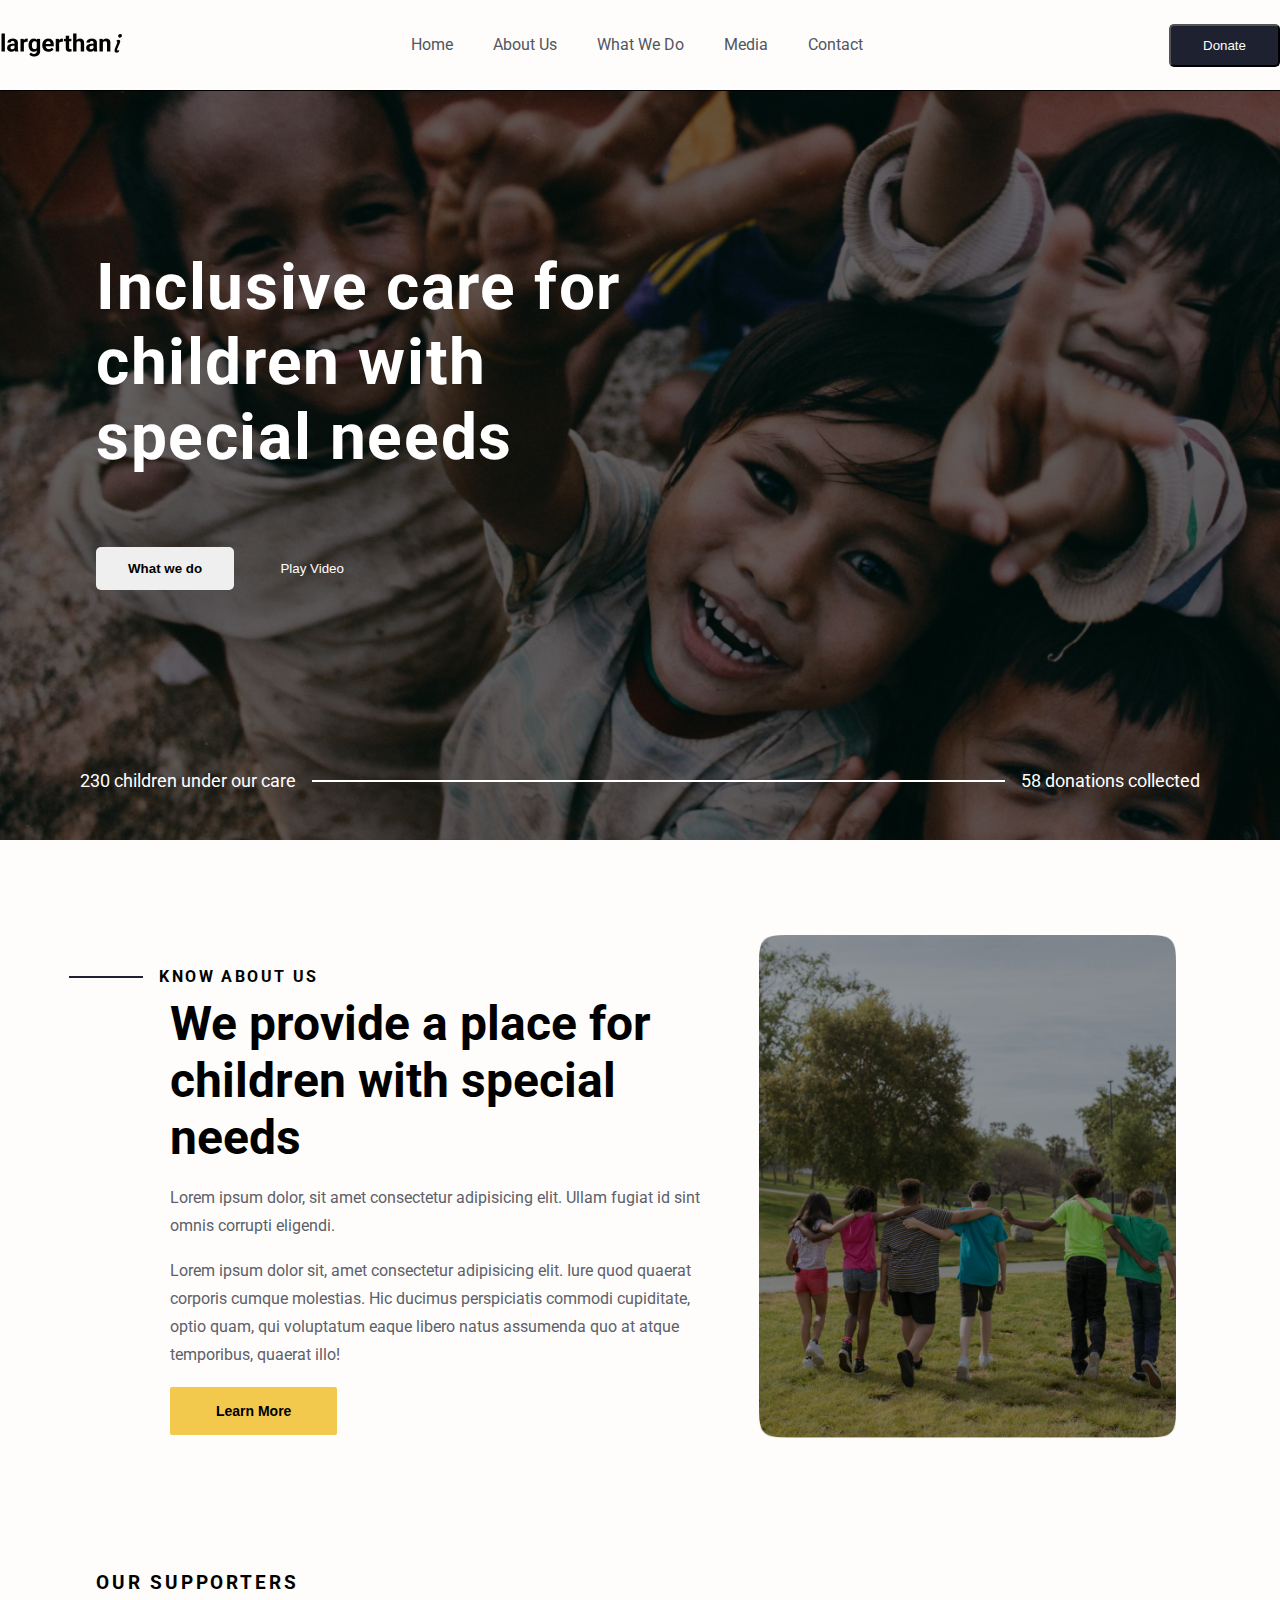
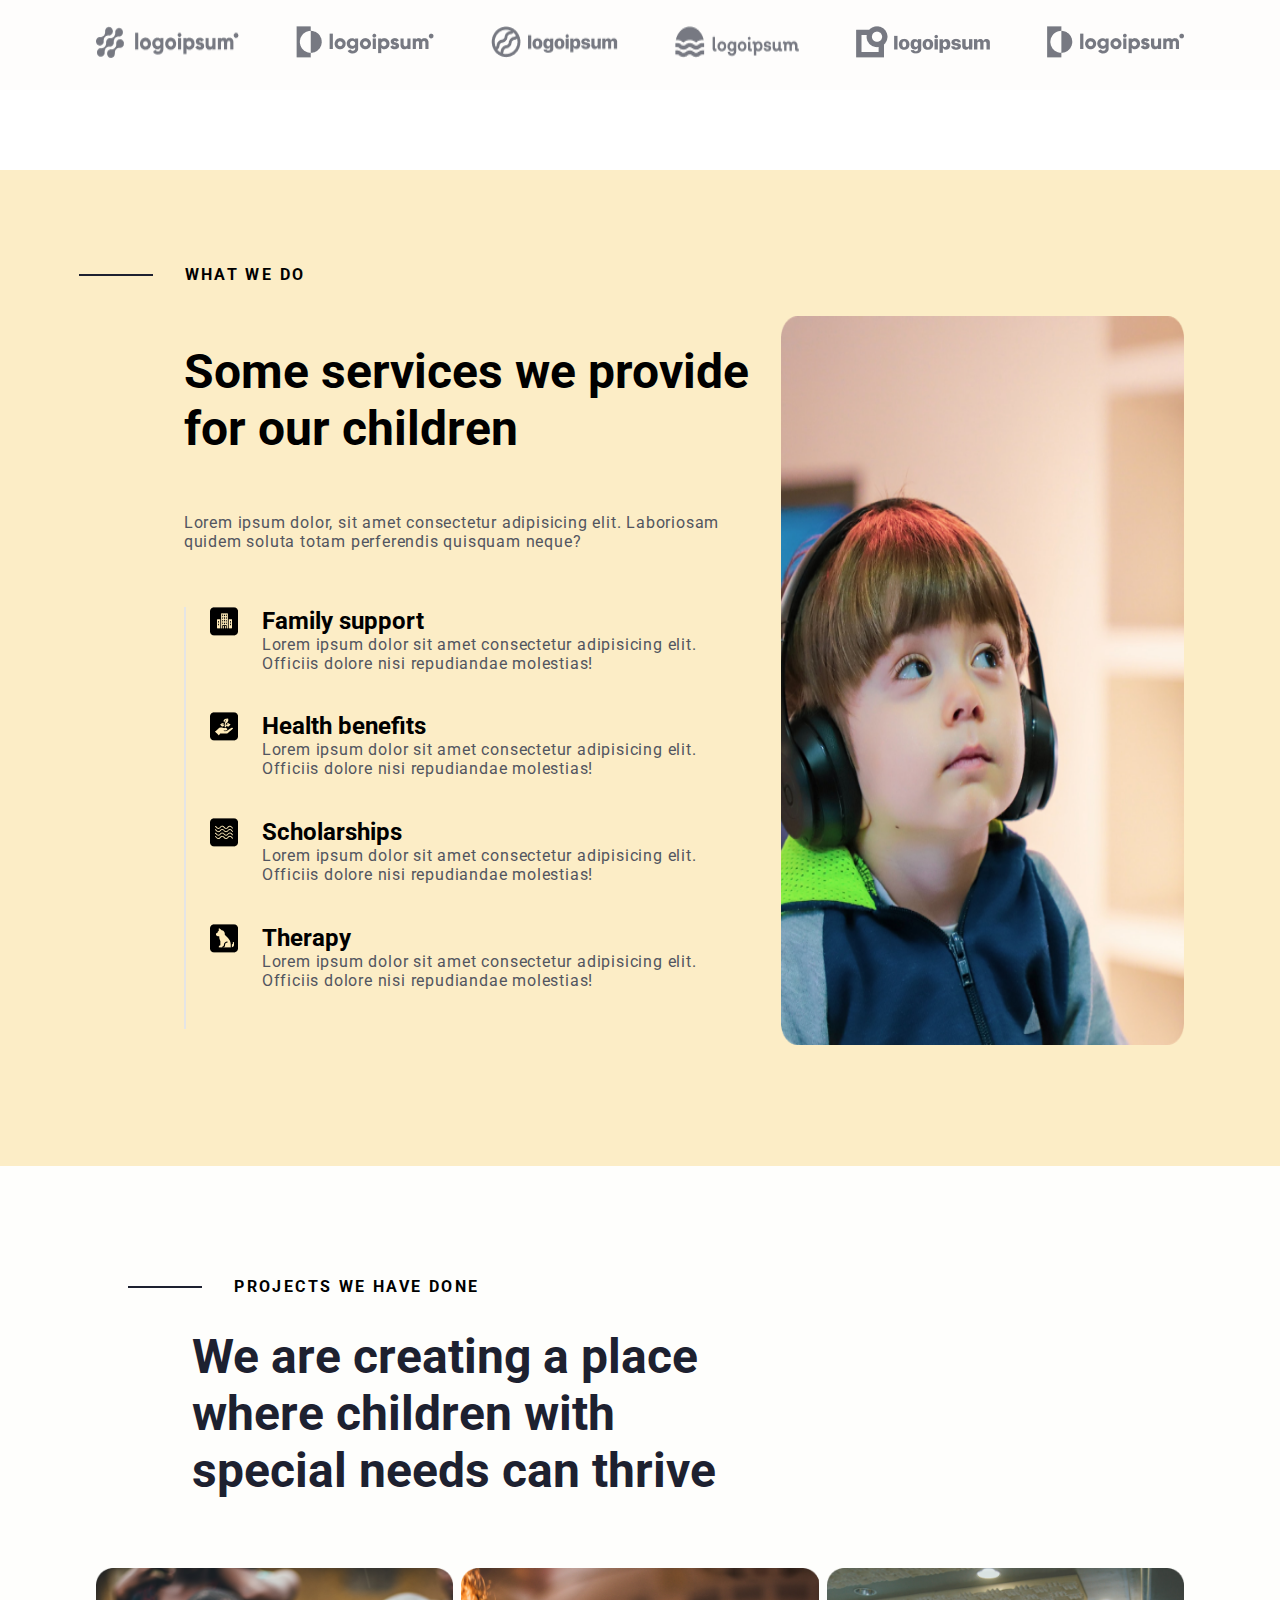
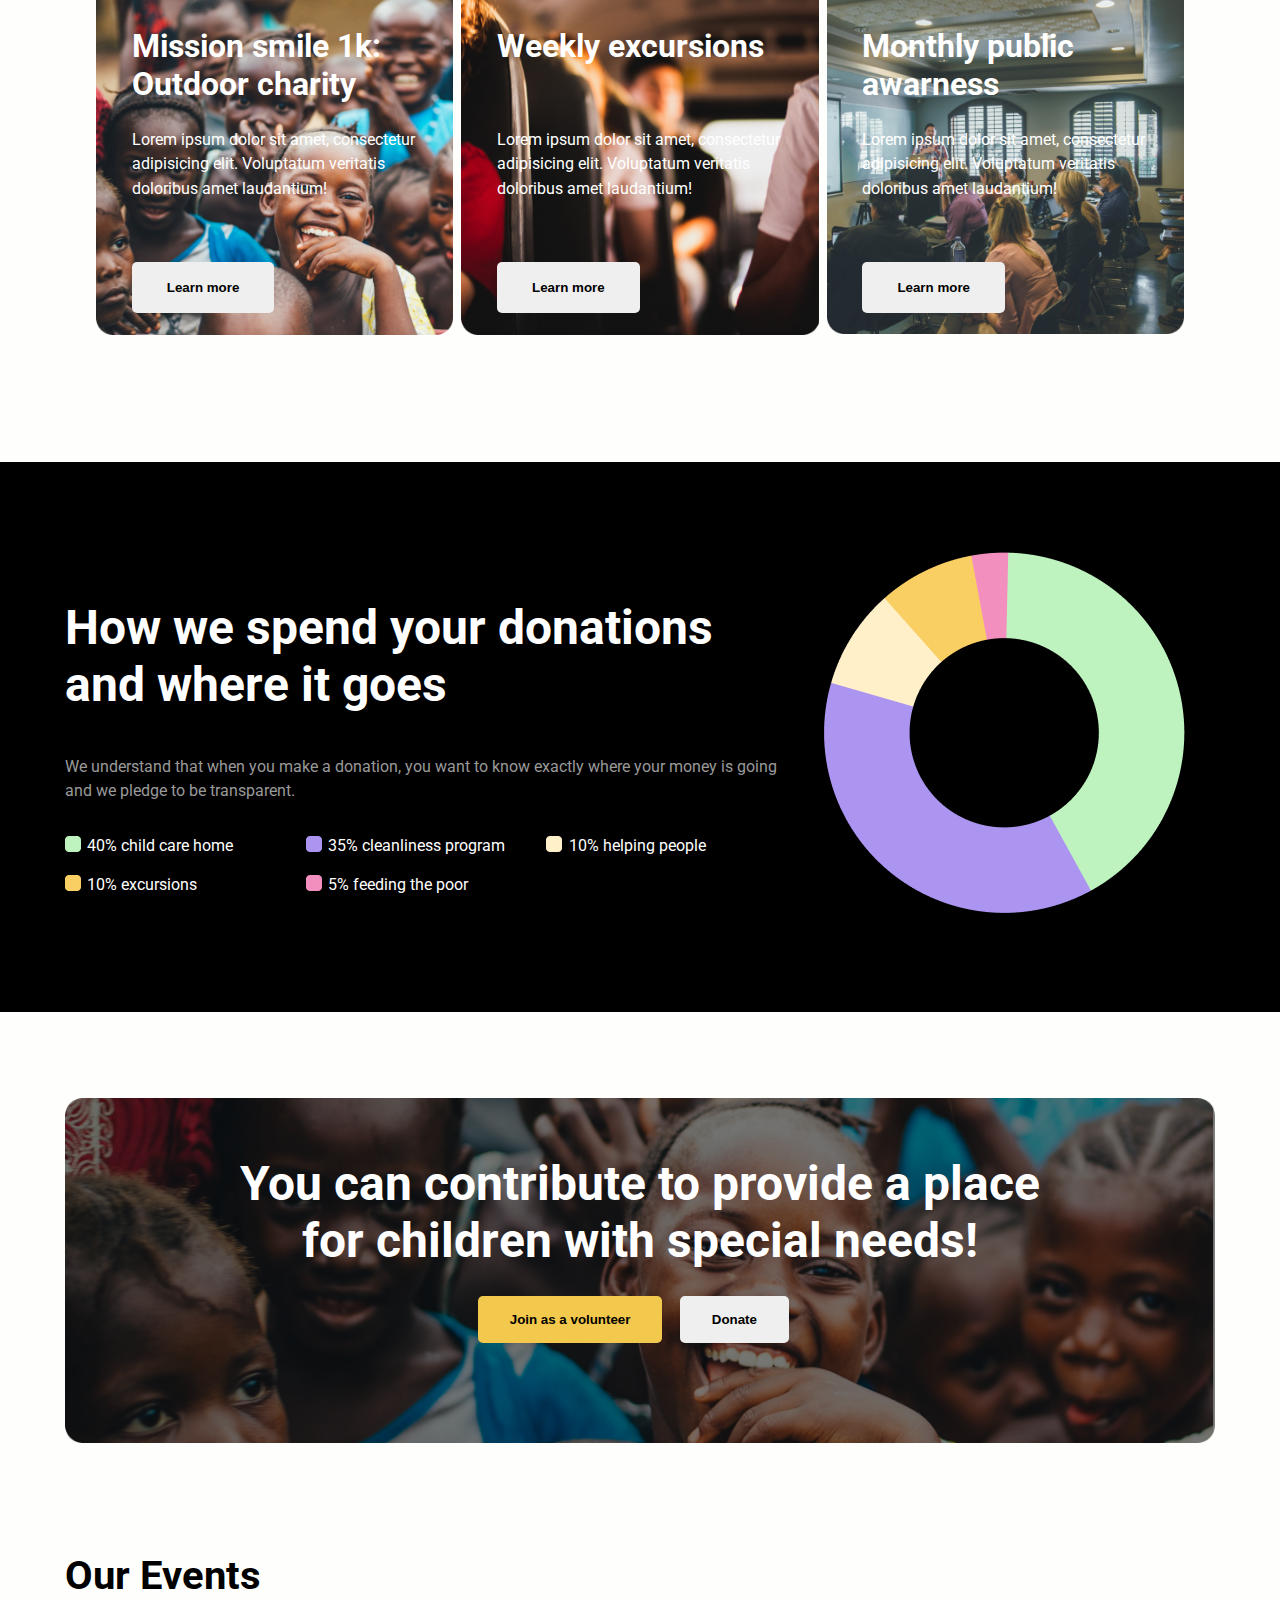
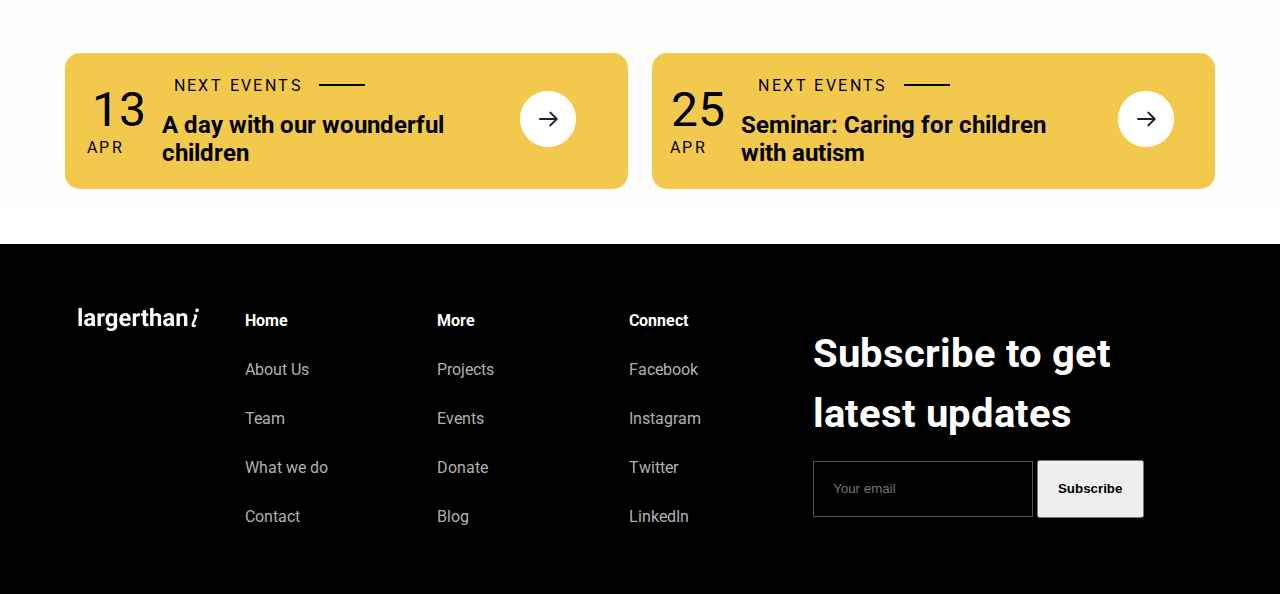
<file: index.html>
<!DOCTYPE html>
<html lang="en">
    <head>
        <meta charset="UTF-8">
        <meta name="viewport" content="width=device-width, initial-scale=1.0">
        <title>Home</title>
        <link rel="stylesheet" href="style.css">
        <link rel="stylesheet" href="header-footer.css">
        <link rel="stylesheet" href="https://cdnjs.cloudflare.com/ajax/libs/font-awesome/6.5.2/css/all.min.css" integrity="sha512-SnH5WK+bZxgPHs44uWIX+LLJAJ9/2PkPKZ5QiAj6Ta86w+fsb2TkcmfRyVX3pBnMFcV7oQPJkl9QevSCWr3W6A==" crossorigin="anonymous" referrerpolicy="no-referrer" />
    </head>
    <body>
        <div class="container">
            <header>
                <div class="content">
                    <div class="logo">
                        <img src="img/homepage/images/Logo.png" alt="">
                    </div>
                    <ul>
                        <li><a href="index.html">Home</a</li>
                        <li><a href="about-us.html">About Us</a</li>
                        <li><a href="what-we-do.html">What We Do</a</li>
                        <li><a href="media.html">Media</a></li>
                        <li><a href="contact.html">Contact</a></li>
                    </ul>
                    <button type="submit">Donate</button>
                </div>
            </header>
        
            <section class="section-1">
                <div class="content">
                    <div class="part-1">
                        <h1>Inclusive care for children with special needs</h1>
                        <div class="buttons">
                            <button><b>What we do</b></button>
                            <button id="butoni-2"><i class="fa-solid fa-circle-play"></i>Play Video</button>
                        </div>
                    </div>
                    <div class="part-2">
                        <p>230 children under our care</p>
                        <span id="line"></span>
                        <p>58 donations collected</p>
                    </div>
                </div>
            </section>
    
            <section class="section-2">
                <div class="content">
                    <div class="row-1">
                        <div class="p-1_2">
                            <div class="p-1">
                                <div></div>
                                <h4>Know about us</h4>
                            </div>
                            <div class="p-2">
                                <div class="info">
                                    <h1>We provide a place for children with special needs</h1>
                                    <p>Lorem ipsum dolor, sit amet consectetur adipisicing elit. Ullam fugiat id sint omnis corrupti eligendi.</p>
                                    <p id="paragraph-2">Lorem ipsum dolor sit, amet consectetur adipisicing elit. Iure quod quaerat corporis cumque molestias. Hic ducimus perspiciatis commodi cupiditate, optio quam, qui voluptatum eaque libero natus assumenda quo at atque temporibus, quaerat illo!</p>
                                    <button>Learn More</button>
                                </div>
                            </div>
                        </div>
                        <div class="p-3">
                            <div class="image">
                                <i class="fa-solid fa-circle-play"></i>
                            </div>
                        </div>
                    </div>
                    <div class="row-2">
                        <div class="p-3_logos">
                            <h3>Our supporters</h3>
                            <div class="logo-pics">
                                <img src="img/homepage/logos-section_2/Logo-1.png" alt="">
                                <img src="img/homepage/logos-section_2/Logo-2.png" alt="">
                                <img src="img/homepage/logos-section_2/Logo-3.png" alt="">
                                <img src="img/homepage/logos-section_2/Logo-4.png" alt="">
                                <img src="img/homepage/logos-section_2/Logo-5.png" alt="">
                                <img src="img/homepage/logos-section_2/Logo-6.png" alt="">
                            </div>
                        </div>
                    </div>
                </div>
            </section>
    
            <section class="section-3">
                <div class="content">
                    <div class="pjesa-1">
                        <div></div>
                        <h4>What we do</h4>
                    </div>
                    <div class="pjesa-2">
                        <div class="col-1">
                            <h1>Some services we provide for our children</h1>
                            <p>Lorem ipsum dolor, sit amet consectetur adipisicing elit. Laboriosam quidem soluta totam perferendis quisquam neque?</p>
                            <div class="info">
                                <div class="service">
                                    <div class="col-left">
                                        <img src="img/homepage/icons-section3/Icon-1_s3.png" alt="">
                                    </div>
                                    <div class="col-right">
                                        <h2>Family support</h2>
                                        <p>Lorem ipsum dolor sit amet consectetur adipisicing elit. Officiis dolore nisi repudiandae molestias!</p>
                                    </div>
                                </div>
                                <div class="service">
                                    <div class="col-left">
                                        <img src="img/homepage/icons-section3/Icon-2_s3.png" alt="">
                                    </div>
                                    <div class="col-right">
                                        <h2>Health benefits</h2>
                                        <p>Lorem ipsum dolor sit amet consectetur adipisicing elit. Officiis dolore nisi repudiandae molestias!</p>
                                    </div>
                                </div>
                                <div class="service">
                                    <div class="col-left">
                                        <img src="img/homepage/icons-section3/Icon-3_s3.png" alt="">
                                    </div>
                                    <div class="col-right">
                                        <h2>Scholarships</h2>
                                        <p>Lorem ipsum dolor sit amet consectetur adipisicing elit. Officiis dolore nisi repudiandae molestias!</p>
                                    </div>
                                </div>
                                <div class="service">
                                    <div class="col-left">
                                        <img src="img/homepage/icons-section3/Icon-4_s3.png" alt="">
                                    </div>
                                    <div class="col-right">
                                        <h2>Therapy</h2>
                                        <p>Lorem ipsum dolor sit amet consectetur adipisicing elit. Officiis dolore nisi repudiandae molestias!</p>
                                    </div>
                                </div>
                            </div>
                        </div>
                        <div class="col-2">
                            <img src="img/homepage/images/Picture-s3.png" alt="">
                        </div>
                    </div>
                </div>
            </section>
    
            <section class="section-4">
                <div class="content">
                    <div class="pjesa-1">
                        <div></div>
                        <h4>Projects we have done</h4>
                    </div>
                    <div class="pjesa-2">
                        <h1>We are creating a place where children with special needs can thrive</h1>
                    </div>
                    <div class="pjesa-3">
                        <div class="card-1">
                            <div class="info">
                                <h1>Mission smile 1k: Outdoor charity</h1>
                                <p>Lorem ipsum dolor sit amet, consectetur adipisicing elit. Voluptatum veritatis doloribus amet laudantium!</p>
                                <button>Learn more</button>
                            </div>
                        </div>
                        <div class="card-2">
                            <div class="info">
                                <h1>Weekly excursions</h1>
                                <p>Lorem ipsum dolor sit amet, consectetur adipisicing elit. Voluptatum veritatis doloribus amet laudantium!</p>
                                <button>Learn more</button>
                            </div>
                        </div>
                        <div class="card-3">
                            <div class="info">
                                <h1>Monthly public awarness</h1>
                                <p>Lorem ipsum dolor sit amet, consectetur adipisicing elit. Voluptatum veritatis doloribus amet laudantium!</p>
                                <button>Learn more</button>
                            </div>
                        </div>
                    </div>
                </div>
            </section>
    
            <section class="section-5">
                <div class="content">
                    <div class="col-1">
                        <h1>How we spend your donations and where it goes</h1>
                        <p id="paragraph">We understand that when you make a donation, you want to know exactly where your money is going and we pledge to be transparent.</p>
                        <div class="statistics">
                            <div class="wheat">
                                <img src="img/homepage/section-5/Rect-1.png" alt="">
                                <p>40% child care home</p>
                            </div>
                            <div class="purple">
                                <img src="img/homepage/section-5/Rect-2.png" alt="">
                                <p>35% cleanliness program</p>
                            </div>
                            <div class="white">
                                <img src="img/homepage/section-5/Rect-3.png" alt="">
                                <p>10% helping people</p>
                            </div>
                            <div class="yellow">
                                <img src="img/homepage/section-5/Rect-4.png" alt="">
                                <p>10% excursions</p>
                            </div>
                            <div class="pink">
                                <img src="img/homepage/section-5/Rect-5.png" alt="">
                                <p>5% feeding the poor</p>
                            </div>
        
                        </div>
                    </div>
                    <div class="col-2">
                        <img src="img/homepage/section-5/Chart.png" alt="">
                    </div>
                </div>
            </section>
    
            <section class="section-6">
                <div class="content">
                    <div class="pjesa-1">
                        <img src="img/homepage/section-6/S6-bg.png" alt="">
                        <div class="info">
                            <h1>You can contribute to provide a place for children with special needs!</h1>
                            <button id="b1">Join as a volunteer</button>
                            <button id="b2">Donate</button>
                        </div>
                    </div>
                    <h1 id="heading1">Our Events</h1>
                    <div class="pjesa-2">
                        <div class="card-1">
                            <div class="date">
                                <p id="number">13</p>
                                <p id="para">APR</p>
                            </div>
                            <div class="col-2">
                                <div class="event">
                                    <p>Next Events
                                        <div></div>
                                    </p>
                                </div>
                                <div class="info">
                                    <h2>A day with our wounderful children</h2>
                                </div>
                            </div>
                            <div class="icon">
                                <img src="img/homepage/section-6/Arrow-button.png" alt="">
                            </div>
                        </div>
                        <div class="card-2">
                            <div class="date">
                                <p id="number">25</p>
                                <p id="para">APR</p>
                            </div>
                            <div class="col-2">
                                <div class="event">
                                    <p>Next Events
                                        <div></div>
                                    </p>
                                </div>
                                <div class="info">
                                    <h2>Seminar: Caring for children with autism</h2>
                                </div>
                            </div>
                            <div class="icon">
                                <img src="img/homepage/section-6/Arrow-button.png" alt="">
                            </div>
                        </div>
                    </div>
                </div>
            </section>
    
            <footer>
                <div class="content">
                    <div class="col-1">
                        <img src="img/homepage/images/Footer-logo.png" alt="">
                    </div>
                    <div class="col-2">
                        <ul>
                            <li><a href="#">Home</a></li>
                            <li><a href="#">About Us</a></li>
                            <li><a href="#">Team</a></li>
                            <li><a href="#">What we do</a></li>
                            <li><a href="#">Contact</a></li>
                        </ul>
                    </div>
                    <div class="col-3">
                        <ul>
                            <li><a href="#">More</a></li>
                            <li><a href="#">Projects</a></li>
                            <li><a href="#">Events</a></li>
                            <li><a href="#">Donate</a></li>
                            <li><a href="#">Blog</a></li>
                        </ul>
                    </div>
                    <div class="col-4">
                        <ul>
                            <li><a href="#">Connect</a></li>
                            <li><a href="#">Facebook</a></li>
                            <li><a href="#">Instagram</a></li>
                            <li><a href="#">Twitter</a></li>
                            <li><a href="#">LinkedIn</a></li>
                        </ul>
                    </div>
                    <div class="col-5">
                        <div class="info">
                            <h1>Subscribe to get latest updates</h1>
                            <div class="info-2">
                                <input type="email" id="email" placeholder="Your email">
                                <button type="submit">Subscribe</button>
                            </div>
                        </div>
                    </div>
                </div>
            </footer>
        </div>
    </body>
</html>
</file>
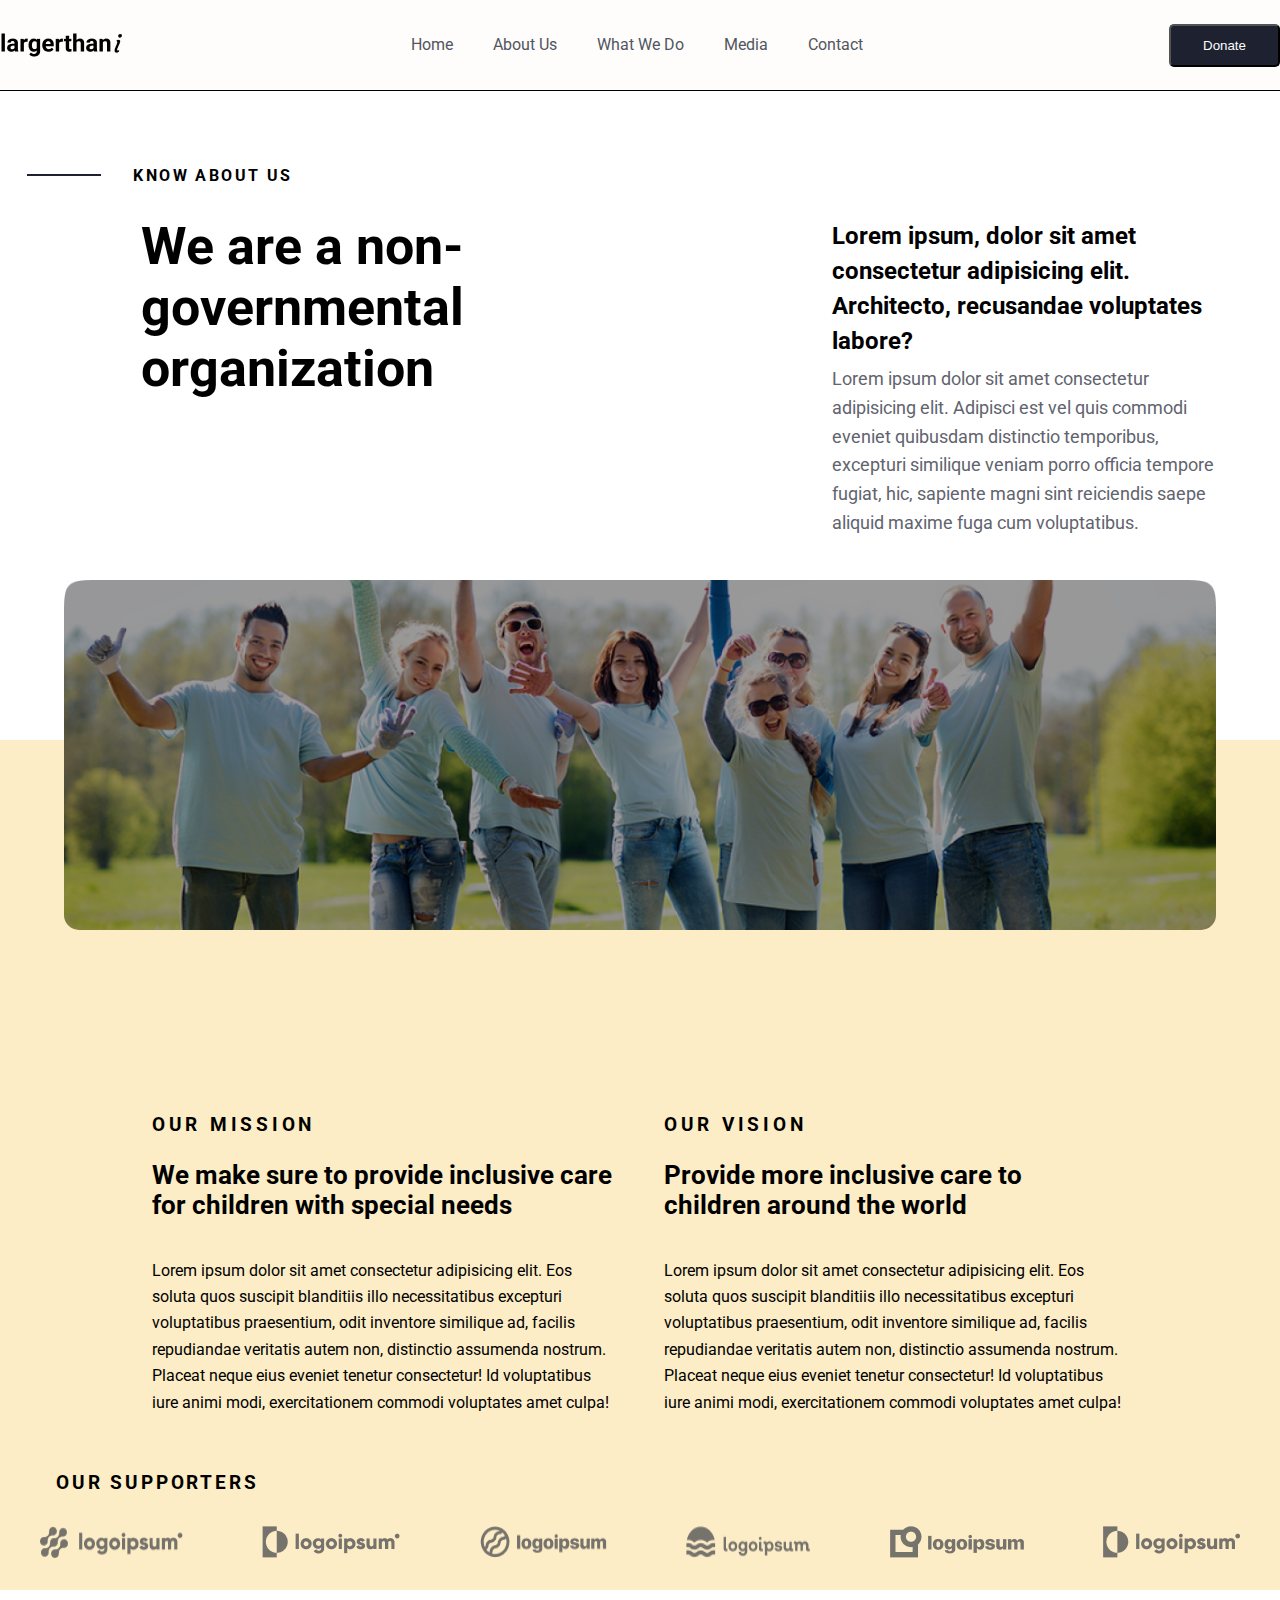
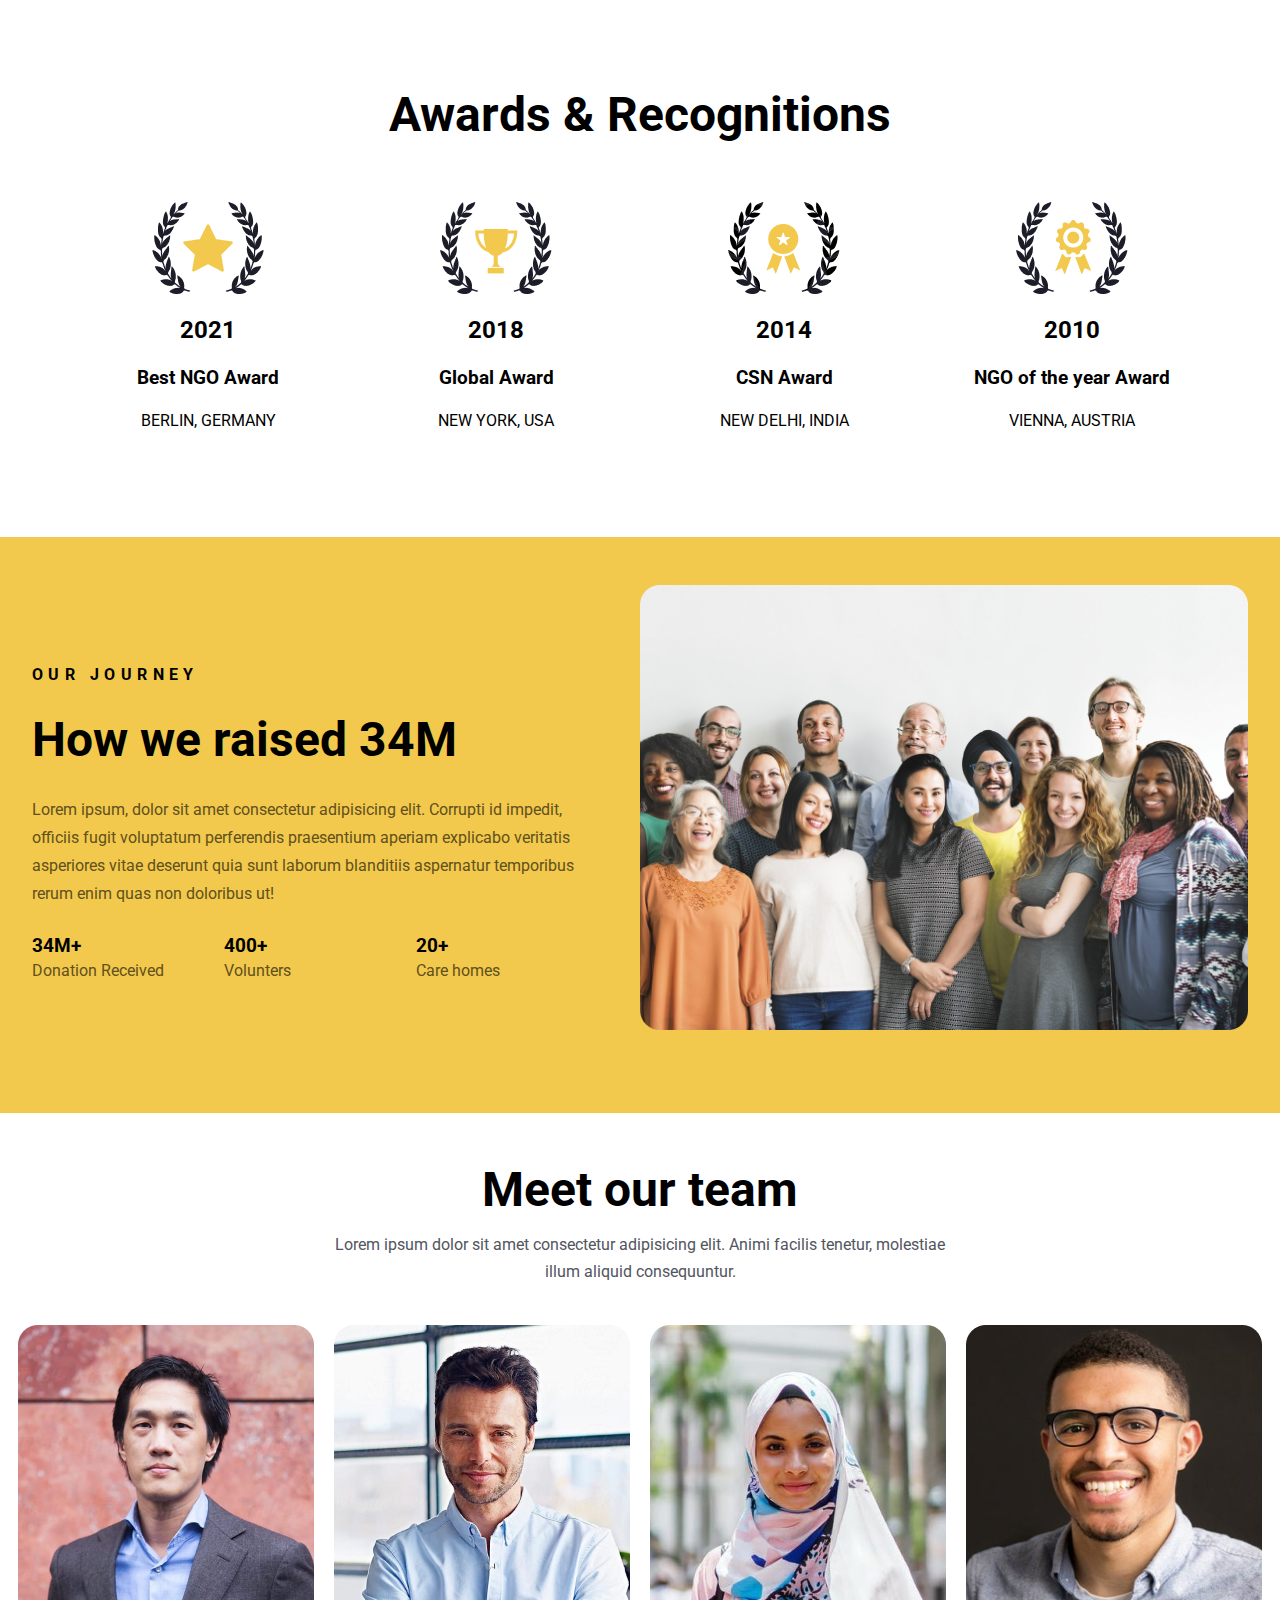
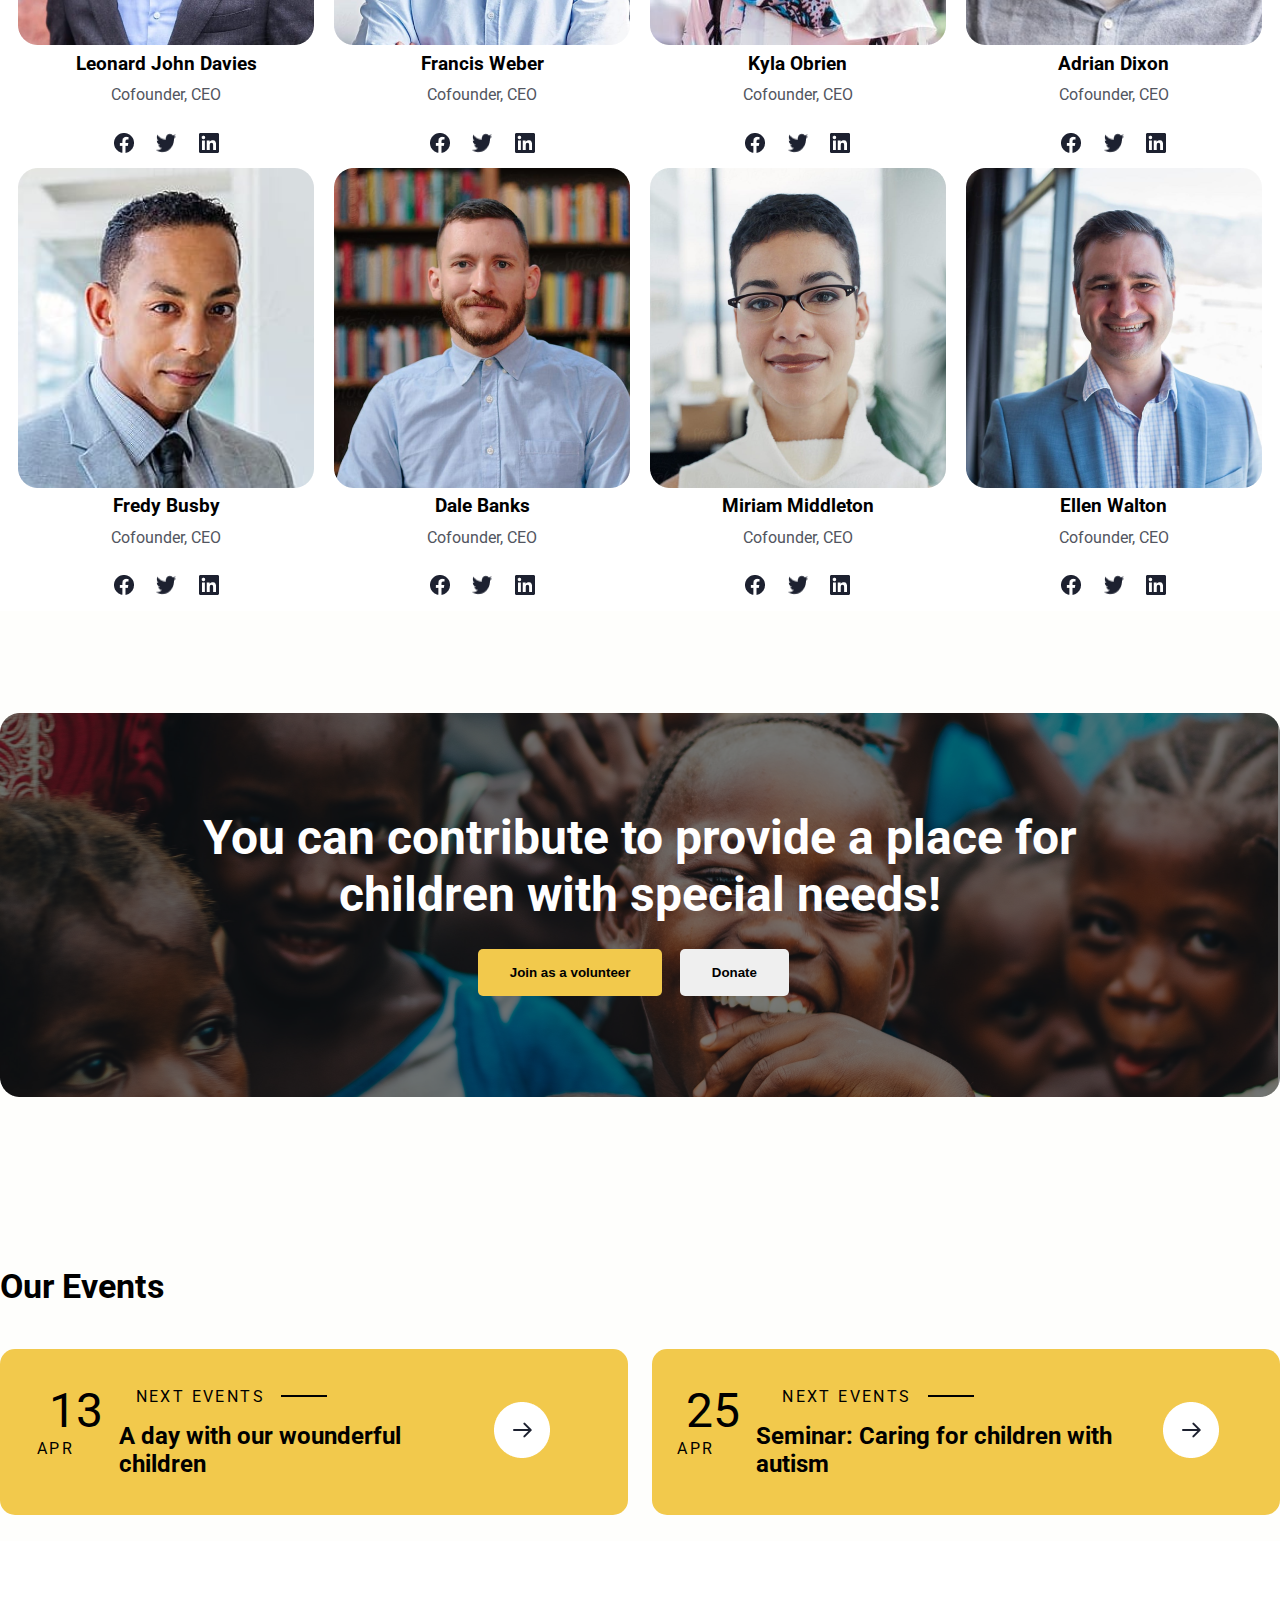
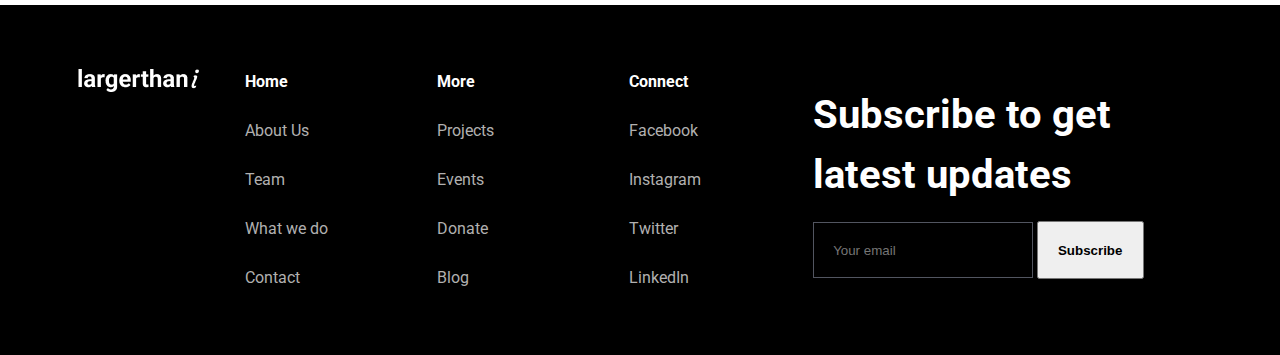
<file: about-us.html>
<!DOCTYPE html>
<html lang="en">
    <head>
        <meta charset="UTF-8">
        <meta name="viewport" content="width=device-width, initial-scale=1.0">
        <title>About Us</title>
        <link rel="stylesheet" href="about-style.css">
        <link rel="stylesheet" href="header-footer.css">
        <link rel="stylesheet" href="https://cdnjs.cloudflare.com/ajax/libs/font-awesome/6.5.2/css/all.min.css" integrity="sha512-SnH5WK+bZxgPHs44uWIX+LLJAJ9/2PkPKZ5QiAj6Ta86w+fsb2TkcmfRyVX3pBnMFcV7oQPJkl9QevSCWr3W6A==" crossorigin="anonymous" referrerpolicy="no-referrer" />
    </head>
    <body>
        <div class="container">
            <header class="header">
                <div class="content">
                    <div class="logo">
                        <img src="img/homepage/images/Logo.png" alt="">
                    </div>
                    <ul>
                        <li><a href="index.html">Home</a</li>
                        <li><a href="about-us.html">About Us</a</li>
                        <li><a href="what-we-do.html">What We Do</a</li>
                        <li><a href="media.html">Media</a></li>
                        <li><a href="contact.html">Contact</a></li>
                    </ul>
                    <button type="submit">Donate</button>
                </div>
            </header>

            <section class="section-1">
                <div class="content">
                    <div class="pjesa-1">
                        <div></div>
                        <h4>Know about us</h4>
                    </div>
                    <div class="pjesa-2">
                        <div class="col-1">
                            <h1>We are a non-governmental organization</h1>
                        </div>
                        <div class="col-2">
                            <h3>Lorem ipsum, dolor sit amet consectetur adipisicing elit. Architecto, recusandae voluptates labore?</h3>
                            <p>Lorem ipsum dolor sit amet consectetur adipisicing elit. Adipisci est vel quis commodi eveniet quibusdam distinctio temporibus, excepturi similique veniam porro officia tempore fugiat, hic, sapiente magni sint reiciendis saepe aliquid maxime fuga cum voluptatibus.</p>
                        </div>
                    </div>
                </div>
            </section>

            <section class="section-2">
                <div class="content">
                    <div class="p-1">
                        <i class="fa-solid fa-circle-play"></i>
                    </div>
                    <div class="p-2">
                        <div class="col-1">
                            <h3>Our Mission</h3>
                            <h1>We make sure to provide inclusive care for children with special needs</h1>
                            <p>Lorem ipsum dolor sit amet consectetur adipisicing elit. Eos soluta quos suscipit blanditiis illo necessitatibus excepturi voluptatibus praesentium, odit inventore similique ad, facilis repudiandae veritatis autem non, distinctio assumenda nostrum. Placeat neque eius eveniet tenetur consectetur! Id voluptatibus iure animi modi, exercitationem commodi voluptates amet culpa!</p>
                        </div>
                        <div class="col-2">
                            <h3>Our Vision</h3>
                            <h1>Provide more inclusive care to children around the world</h1>
                            <p>Lorem ipsum dolor sit amet consectetur adipisicing elit. Eos soluta quos suscipit blanditiis illo necessitatibus excepturi voluptatibus praesentium, odit inventore similique ad, facilis repudiandae veritatis autem non, distinctio assumenda nostrum. Placeat neque eius eveniet tenetur consectetur! Id voluptatibus iure animi modi, exercitationem commodi voluptates amet culpa!</p>
                        </div>
                    </div>
                    <div class="logos">
                        <h3>Our supporters</h3>
                        <div class="logo-pics">
                            <img src="img/homepage/logos-section_2/Logo-1.png" alt="">
                            <img src="img/homepage/logos-section_2/Logo-2.png" alt="">
                            <img src="img/homepage/logos-section_2/Logo-3.png" alt="">
                            <img src="img/homepage/logos-section_2/Logo-4.png" alt="">
                            <img src="img/homepage/logos-section_2/Logo-5.png" alt="">
                            <img src="img/homepage/logos-section_2/Logo-6.png" alt="">
                        </div>
                    </div>
                </div>
            </section>

            <section class="section-3">
                <div class="content">
                    <h1>Awards & Recognitions</h1>
                    <div class="awards">
                        <div class="kolona-1">
                        <img src="img/about/Berlin-1.png" alt="">
                        <h2>2021</h2>
                        <h3>Best NGO Award</h3>
                        <p>
                            Berlin, Germany
                        </p>
                        </div>
                        <div class="kolona-2">
                        <img src="img/about/NewYork-2.png" alt="">
                        <h2>2018</h2>
                        <h3>Global Award</h3>
                        <p>
                            New York, USA
                        </p>
                        </div>
                        <div class="kolona-3">
                        <img src="img/about/Delhi-3.png" alt="">
                        <h2>2014</h2>
                        <h3>CSN Award</h3>
                        <p>
                            New Delhi, India
                        </p>
                        </div>
                        <div class="kolona-4">
                        <img src="img/about/Viena-4.png" alt="">
                        <h2>2010</h2>
                        <h3>NGO of the year Award</h3>
                        <p>Vienna, Austria</p>
                        </div>
                    </div>
                </div>
            </section>

            <section class="section-4">
                <div class="content">
                    <div class="left-part">
                        <h4>Our Journey</h4>
                        <h1>How we raised 34M</h1>
                        <p>Lorem ipsum, dolor sit amet consectetur adipisicing elit. Corrupti id impedit, officiis fugit voluptatum perferendis praesentium aperiam explicabo veritatis asperiores vitae deserunt quia sunt laborum blanditiis aspernatur temporibus rerum enim quas non doloribus ut!</p>
                        <div class="stats">
                            <hgroup>
                                <h3>34M+</h3>
                                <p>Donation Received</p>
                            </hgroup>
                            <hgroup>
                                <h3>400+</h3>
                                <p>Volunters</p>
                            </hgroup>
                            <hgroup>
                                <h3>20+</h3>
                                <p>Care homes</p>
                            </hgroup>
                        </div>
                    </div>
                    <div class="right-part">
                        <img src="img/about/Section-4.png" alt="">
                    </div>
                </div>
            </section>

            <section class="section-5">
                <div class="content">
                    <h1>Meet our team</h1>
                <p>Lorem ipsum dolor sit amet consectetur adipisicing elit. Animi facilis tenetur, molestiae illum aliquid consequuntur.</p>
                <div class="our-team">
                    <div class="person-1">
                        <img src="img/about/S5-JohnDavies.png" alt="">
                        <h3>Leonard John Davies</h3>
                        <p>Cofounder, CEO</p>
                        <div class="social-media">
                            <img src="img/about/Facebook.png" alt="">
                            <img src="img/about/Twitter.png" alt="">
                            <img src="img/about/LinkedIn.png" alt="">
                        </div>
                    </div>
                    <div class="person-2">
                        <img src="img/about/S5-Francis-Weber.png" alt="">
                        <h3>Francis Weber</h3>
                        <p>Cofounder, CEO</p>
                        <div class="social-media">
                            <img src="img/about/Facebook.png" alt="">
                            <img src="img/about/Twitter.png" alt="">
                            <img src="img/about/LinkedIn.png" alt="">
                        </div>
                    </div>
                    <div class="person-3">
                        <img src="img/about/S5-KylaObrien.png" alt="">
                        <h3>Kyla Obrien</h3>
                        <p>Cofounder, CEO</p>
                        <div class="social-media">
                            <img src="img/about/Facebook.png" alt="">
                            <img src="img/about/Twitter.png" alt="">
                            <img src="img/about/LinkedIn.png" alt="">
                        </div>
                    </div>
                    <div class="person-4">
                        <img src="img/about/S5-AdrianDixon.png" alt="">
                        <h3>Adrian Dixon</h3>
                        <p>Cofounder, CEO</p>
                        <div class="social-media">
                            <img src="img/about/Facebook.png" alt="">
                            <img src="img/about/Twitter.png" alt="">
                            <img src="img/about/LinkedIn.png" alt="">
                        </div>
                    </div>
                    <div class="person-5">
                        <img src="img/about/S5-FredyBusby.png" alt="">
                        <h3>Fredy Busby</h3>
                        <p>Cofounder, CEO</p>
                        <div class="social-media">
                            <img src="img/about/Facebook.png" alt="">
                            <img src="img/about/Twitter.png" alt="">
                            <img src="img/about/LinkedIn.png" alt="">
                        </div>
                    </div>
                    <div class="person-6">
                        <img src="img/about/S5-DaleBanks.png" alt="">
                        <h3>Dale Banks</h3>
                        <p>Cofounder, CEO</p>
                        <div class="social-media">
                            <img src="img/about/Facebook.png" alt="">
                            <img src="img/about/Twitter.png" alt="">
                            <img src="img/about/LinkedIn.png" alt="">
                        </div>
                    </div>
                    <div class="person-7">
                        <img src="img/about/S5-MiriamMiddleton.png" alt="">
                        <h3>Miriam Middleton</h3>
                        <p>Cofounder, CEO</p>
                        <div class="social-media">
                            <img src="img/about/Facebook.png" alt="">
                            <img src="img/about/Twitter.png" alt="">
                            <img src="img/about/LinkedIn.png" alt="">
                        </div>
                    </div>
                    <div class="person-8">
                        <img src="img/about/S5-EllenWalton.png" alt="">
                        <h3>Ellen Walton</h3>
                        <p>Cofounder, CEO</p>
                        <div class="social-media">
                            <img src="img/about/Facebook.png" alt="">
                            <img src="img/about/Twitter.png" alt="">
                            <img src="img/about/LinkedIn.png" alt="">
                        </div>
                    </div>
                </div>
                </div>
            </section>

            <section class="section-6">
                <div class="content">
                    <div class="pjesa-1">
                        <img src="img/homepage/section-6/S6-bg.png" alt="">
                        <div class="info">
                            <h1>You can contribute to provide a place for children with special needs!</h1>
                            <button id="b1">Join as a volunteer</button>
                            <button id="b2">Donate</button>
                        </div>
                    </div>
                    <h1 id="heading1">Our Events</h1>
                    <div class="pjesa-2">
                        <div class="card-1">
                            <div class="date">
                                <p id="number">13</p>
                                <p id="para">APR</p>
                            </div>
                            <div class="col-2">
                                <div class="event">
                                    <p>Next Events
                                        <div></div>
                                    </p>
                                </div>
                                <div class="info">
                                    <h2>A day with our wounderful children</h2>
                                </div>
                            </div>
                            <div class="icon">
                                <img src="img/homepage/section-6/Arrow-button.png" alt="">
                            </div>
                        </div>
                        <div class="card-2">
                            <div class="date">
                                <p id="number">25</p>
                                <p id="para">APR</p>
                            </div>
                            <div class="col-2">
                                <div class="event">
                                    <p>Next Events
                                        <div></div>
                                    </p>
                                </div>
                                <div class="info">
                                    <h2>Seminar: Caring for children with autism</h2>
                                </div>
                            </div>
                            <div class="icon">
                                <img src="img/homepage/section-6/Arrow-button.png" alt="">
                            </div>
                        </div>
                    </div>
                </div>
            </section>

            <footer>
                <div class="content">
                    <div class="col-1">
                        <img src="img/homepage/images/Footer-logo.png" alt="">
                    </div>
                    <div class="col-2">
                        <ul>
                            <li><a href="#">Home</a></li>
                            <li><a href="#">About Us</a></li>
                            <li><a href="#">Team</a></li>
                            <li><a href="#">What we do</a></li>
                            <li><a href="#">Contact</a></li>
                        </ul>
                    </div>
                    <div class="col-3">
                        <ul>
                            <li><a href="#">More</a></li>
                            <li><a href="#">Projects</a></li>
                            <li><a href="#">Events</a></li>
                            <li><a href="#">Donate</a></li>
                            <li><a href="#">Blog</a></li>
                        </ul>
                    </div>
                    <div class="col-4">
                        <ul>
                            <li><a href="#">Connect</a></li>
                            <li><a href="#">Facebook</a></li>
                            <li><a href="#">Instagram</a></li>
                            <li><a href="#">Twitter</a></li>
                            <li><a href="#">LinkedIn</a></li>
                        </ul>
                    </div>
                    <div class="col-5">
                        <div class="info">
                            <h1>Subscribe to get latest updates</h1>
                            <div class="info-2">
                                <input type="email" id="email" placeholder="Your email">
                                <button type="submit">Subscribe</button>
                            </div>
                        </div>
                    </div>
                </div>
            </footer>
        </div>

    </body>
</html>
</file>
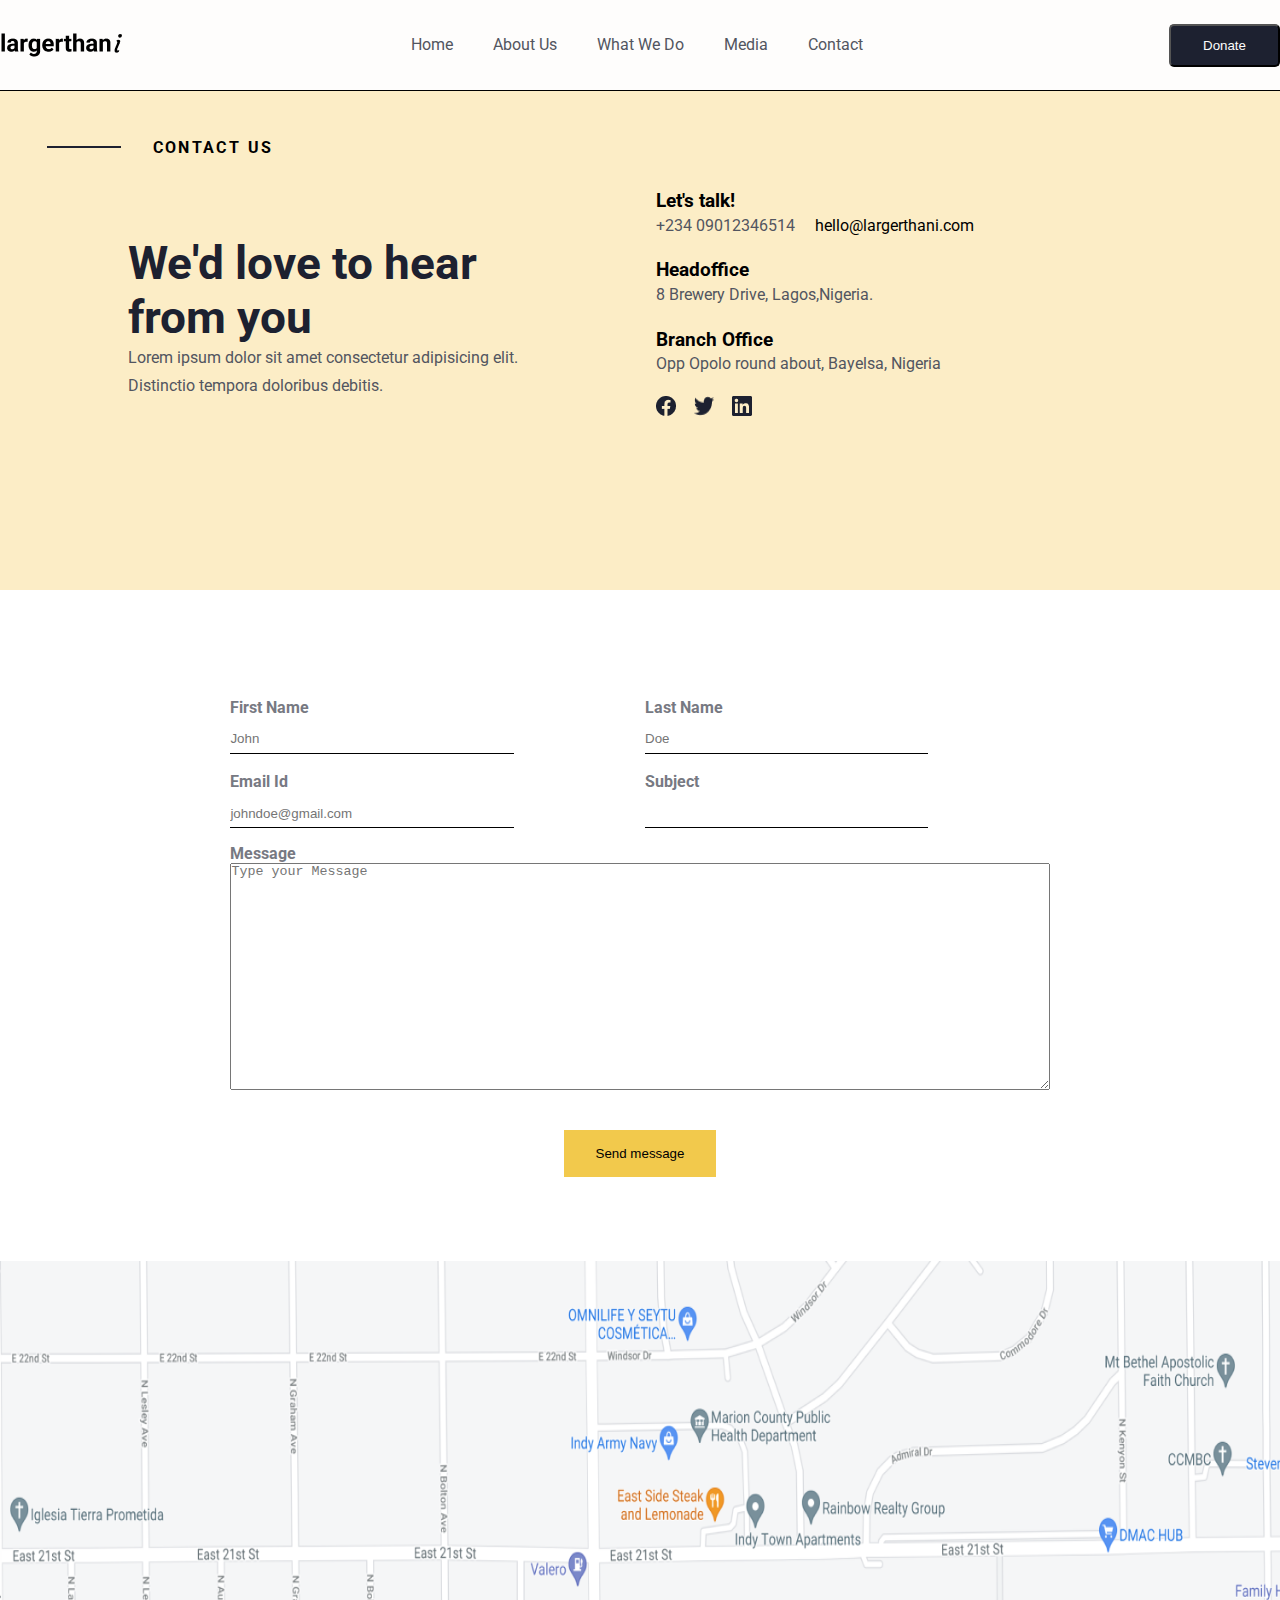
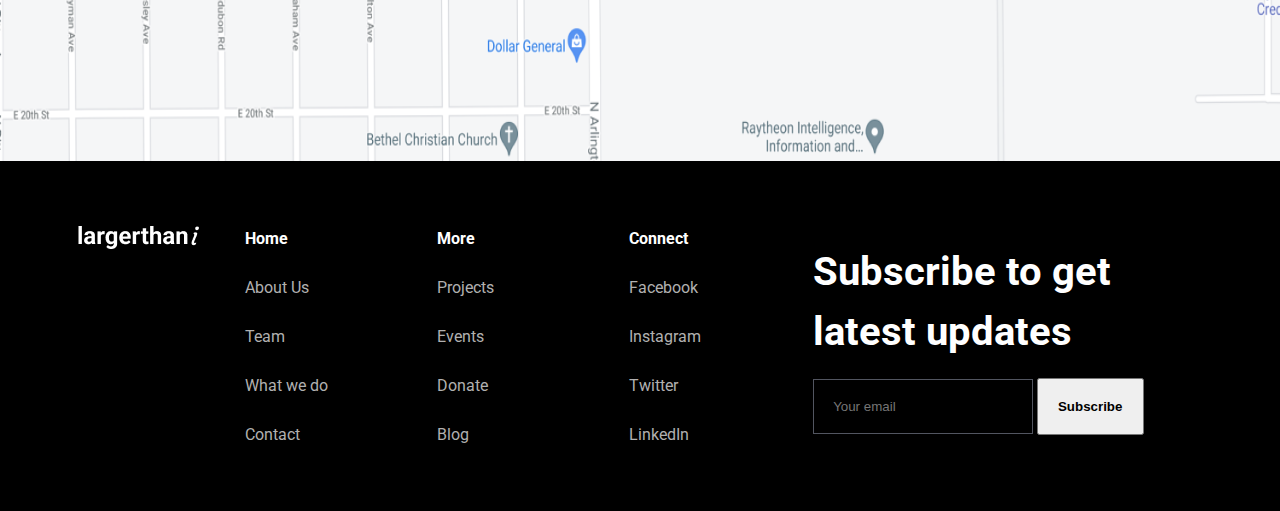
<file: contact.html>
<!DOCTYPE html>
<html lang="en">
    <head>
        <meta charset="UTF-8">
        <meta name="viewport" content="width=device-width, initial-scale=1.0">
        <title>Contact</title>
        <link rel="stylesheet" href="contact.css">
        <link rel="stylesheet" href="header-footer.css">
    </head>
    <body>
        <div class="container">
            <header>
                <div class="content">
                    <div class="logo">
                        <img src="img/homepage/images/Logo.png" alt="">
                    </div>
                    <ul>
                        <li><a href="index.html">Home</a</li>
                        <li><a href="about-us.html">About Us</a</li>
                        <li><a href="what-we-do.html">What We Do</a</li>
                        <li><a href="media.html">Media</a></li>
                        <li><a href="contact.html">Contact</a></li>
                    </ul>
                    <button type="submit">Donate</button>
                </div>
            </header>
            
            <section class="section-1">
                <div class="content">
                    <div class="pjesa-1">
                        <div></div>
                        <h4>Contact us</h4>
                    </div>
                    <div class="pjesa-2">
                        <div class="col-1">
                            <h1>We'd love to hear from you</h1>
                            <p>Lorem ipsum dolor sit amet consectetur adipisicing elit. Distinctio tempora doloribus debitis.</p>
                        </div>
                        <div class="col-2">
                            <hgroup>
                                <h3>Let's talk!</h3>
                                <p><span>+234 09012346514</span> <a href="#">hello@largerthani.com</a></p>
                            </hgroup>
                            <hgroup>
                                <h3>Headoffice</h3>
                                <p>8 Brewery Drive, Lagos,Nigeria.</p>
                            </hgroup>
                            <hgroup>
                                <h3>Branch Office</h3>
                                <p>Opp Opolo round about, Bayelsa, Nigeria</p>
                            </hgroup>
                            <div class="social-media">
                                <img src="img/about/Facebook.png" alt="">
                                <img src="img/about/Twitter.png" alt="">
                                <img src="img/about/LinkedIn.png" alt="">
                            </div>
                        </div>
                    </div>
                </div>
            </section>

            <section class="section-2">
                <div class="content">
                    <form action="#">
                        <div class="info">
                            <div class="info-1">
                                <label for="name">First Name</label>
                                <input type="text" name="name" id="name" placeholder="John">
                            </div>
                            <div class="info-2">
                                <label for="lastname">Last Name</label>
                                <input type="text" name="lastname" id="lastname" placeholder="Doe">
                            </div>
                            <div class="info-3">
                                <label for="email">Email Id</label>
                                <input type="email" name="email" id="email" placeholder="johndoe@gmail.com">
                            </div>
                            <div class="info-4">
                                <label for="subject">Subject</label>
                                <input type="text" name="subject" id="subject">
                            </div>
                        </div>
                        <div class="area">
                            <label for="message">Message</label>
                            <textarea name="message" id="message" cols="118" rows="15" placeholder="Type your Message"></textarea>
                            <button>Send message</button>
                        </div>
                    </form>
                </div>
            </section>

            <section class="section-3">
                <div class="content">
                    <img src="img/contact/Map.png" alt="">
                </div>
            </section>

            <footer>
                <div class="content">
                    <div class="col-1">
                        <img src="img/homepage/images/Footer-logo.png" alt="">
                    </div>
                    <div class="col-2">
                        <ul>
                            <li><a href="#">Home</a></li>
                            <li><a href="#">About Us</a></li>
                            <li><a href="#">Team</a></li>
                            <li><a href="#">What we do</a></li>
                            <li><a href="#">Contact</a></li>
                        </ul>
                    </div>
                    <div class="col-3">
                        <ul>
                            <li><a href="#">More</a></li>
                            <li><a href="#">Projects</a></li>
                            <li><a href="#">Events</a></li>
                            <li><a href="#">Donate</a></li>
                            <li><a href="#">Blog</a></li>
                        </ul>
                    </div>
                    <div class="col-4">
                        <ul>
                            <li><a href="#">Connect</a></li>
                            <li><a href="#">Facebook</a></li>
                            <li><a href="#">Instagram</a></li>
                            <li><a href="#">Twitter</a></li>
                            <li><a href="#">LinkedIn</a></li>
                        </ul>
                    </div>
                    <div class="col-5">
                        <div class="info">
                            <h1>Subscribe to get latest updates</h1>
                            <div class="info-2">
                                <input type="email" id="email" placeholder="Your email">
                                <button type="submit">Subscribe</button>
                            </div>
                        </div>
                    </div>
                </div>
            </footer>
        </div>
    </body>
</html>
</file>
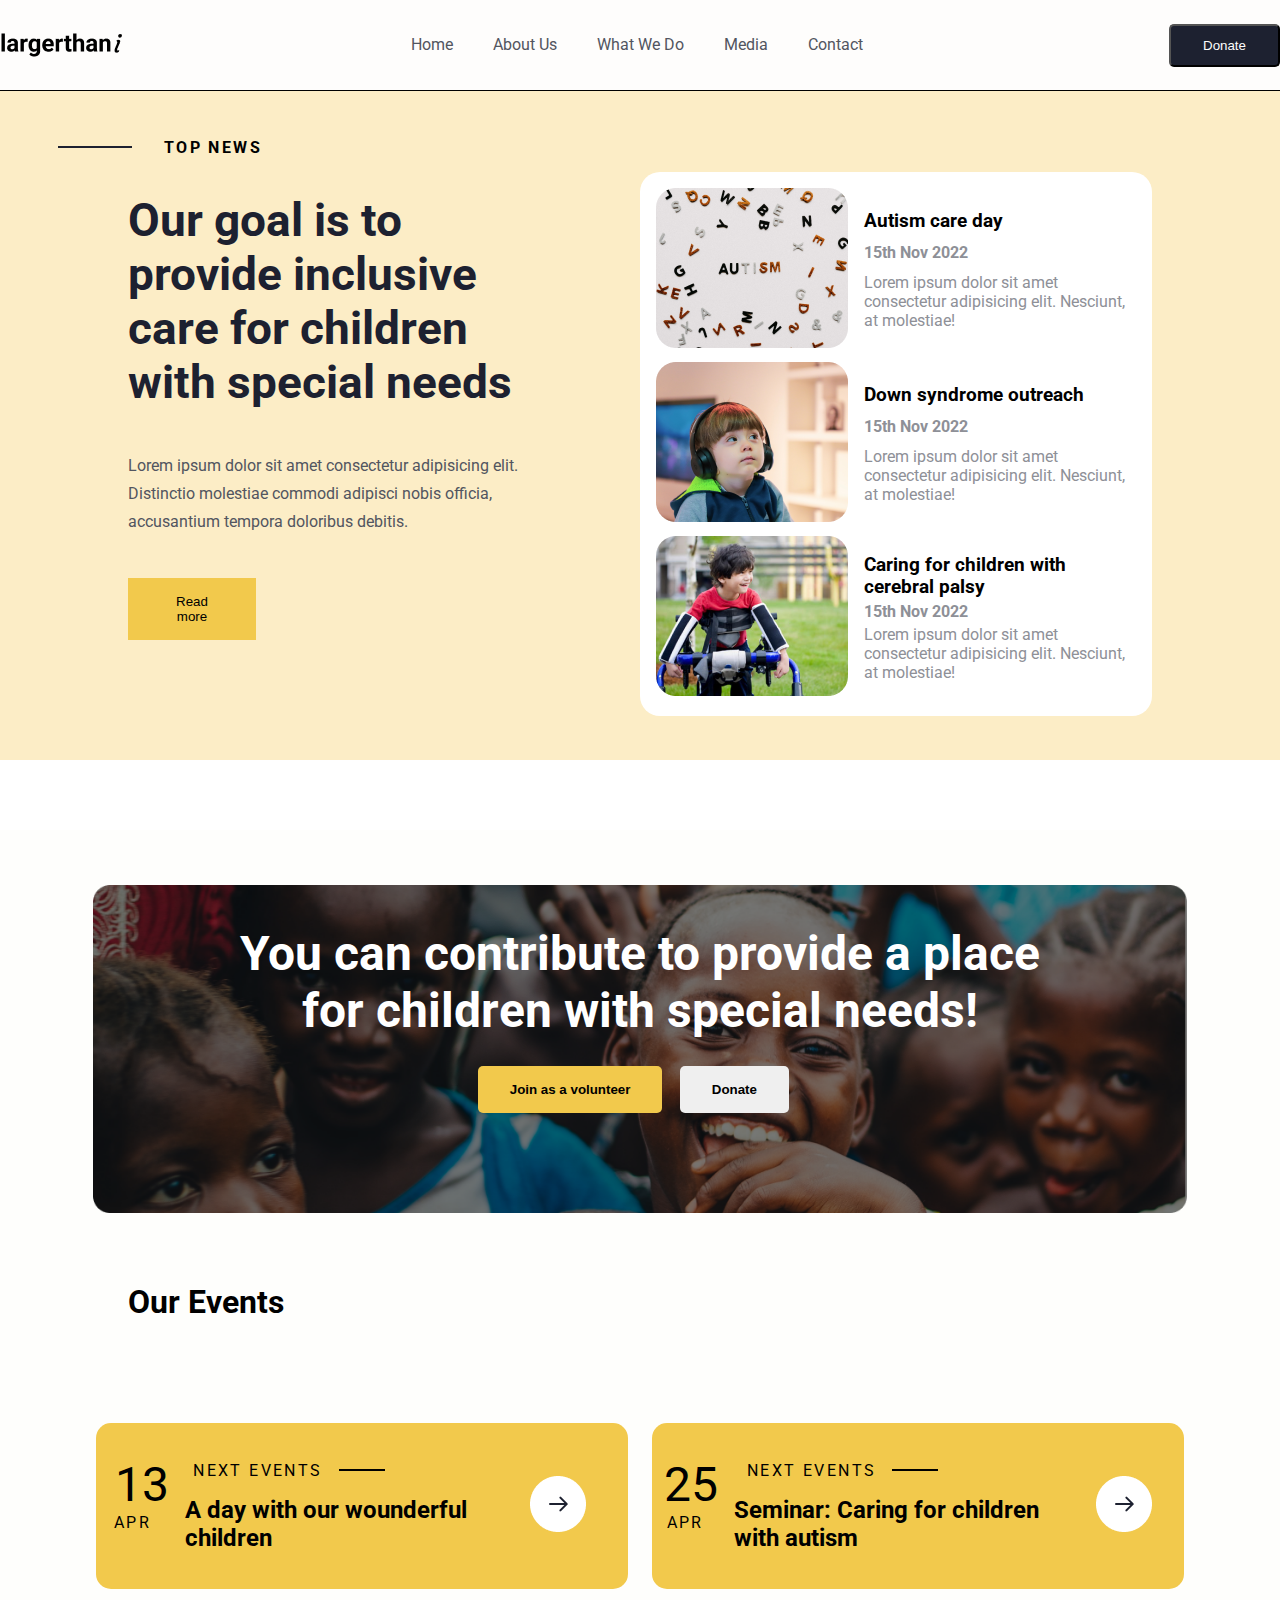
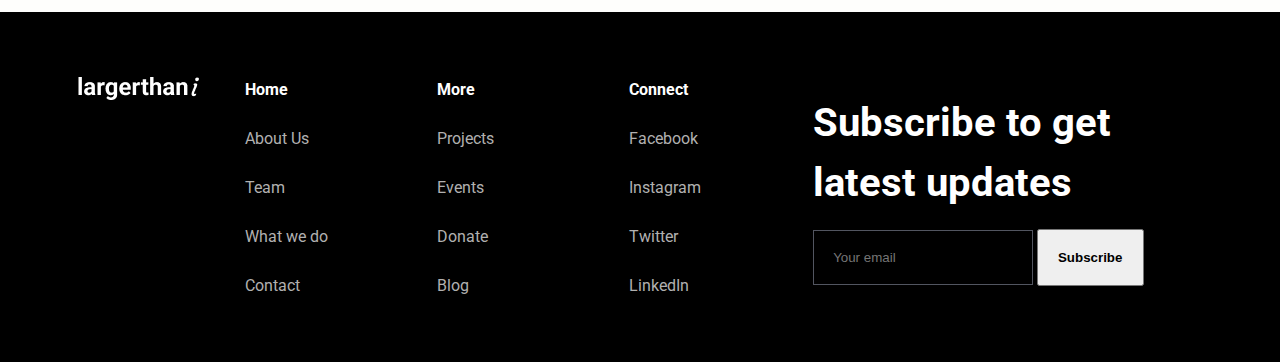
<file: media.html>
<!DOCTYPE html>
<html lang="en">
    <head>
        <meta charset="UTF-8">
        <meta name="viewport" content="width=device-width, initial-scale=1.0">
        <title>Media</title>
        <link rel="stylesheet" href="media.css">
        <link rel="stylesheet" href="header-footer.css">
    </head>
    <body>
        <div class="container">
            <header>
                <div class="content">
                    <div class="logo">
                        <img src="img/homepage/images/Logo.png" alt="">
                    </div>
                    <ul>
                        <li><a href="index.html">Home</a</li>
                        <li><a href="about-us.html">About Us</a</li>
                        <li><a href="what-we-do.html">What We Do</a</li>
                        <li><a href="media.html">Media</a></li>
                        <li><a href="contact.html">Contact</a></li>
                    </ul>
                    <button type="submit">Donate</button>
                </div>
            </header>

            <section class="section-1">
                <div class="content">
                    <div class="pjesa-1">
                        <div></div>
                        <h4>Top news</h4>
                    </div>
                    <div class="pjesa-2">
                        <div class="col-1">
                            <h1>Our goal is to provide inclusive care for children with special needs</h1>
                            <p>Lorem ipsum dolor sit amet consectetur adipisicing elit. Distinctio molestiae commodi adipisci nobis officia, accusantium tempora doloribus debitis.</p>
                            <button>Read more</button>
                        </div>
                        <div class="col-2">
                            <div class="card-1">
                                <div class="left">
                                    <img src="img/media/S1-Pic1.png" alt="">
                                </div>
                                <div class="right">
                                    <h3>Autism care day</h3>
                                    <p><b>15th Nov 2022</b></p>
                                    <p>Lorem ipsum dolor sit amet consectetur adipisicing elit. Nesciunt, at molestiae!</p>
                                </div>
                            </div>
                            <div class="card-2">
                                <div class="left">
                                    <img src="img/media/S1-Pic2.png" alt="">
                                </div>
                                <div class="right">
                                    <h3>Down syndrome outreach</h3>
                                    <p><b>15th Nov 2022</b></p>
                                    <p>Lorem ipsum dolor sit amet consectetur adipisicing elit. Nesciunt, at molestiae!</p>
                                </div>
                            </div>
                            <div class="card-3">
                                <div class="left">
                                    <img src="img/media/S1-Pic3.png" alt="">
                                </div>
                                <div class="right">
                                    <h3>Caring for children with cerebral palsy</h3>
                                    <p><b>15th Nov 2022</b></p>
                                    <p>Lorem ipsum dolor sit amet consectetur adipisicing elit. Nesciunt, at molestiae!</p>
                                </div>
                            </div>
                        </div>
                    </div>
                </div>
            </section>

            <section class="section-2">
                <div class="content">
                    <div class="pjesa-1">
                        <img src="img/homepage/section-6/S6-bg.png" alt="">
                        <div class="info">
                            <h1>You can contribute to provide a place for children with special needs!</h1>
                            <button id="b1">Join as a volunteer</button>
                            <button id="b2">Donate</button>
                        </div>
                    </div>
                    <h1 id="heading1">Our Events</h1>
                    <div class="pjesa-2">
                        <div class="card-1">
                            <div class="date">
                                <p id="number">13</p>
                                <p id="para">APR</p>
                            </div>
                            <div class="col-2">
                                <div class="event">
                                    <p>Next Events
                                        <div></div>
                                    </p>
                                </div>
                                <div class="info">
                                    <h2>A day with our wounderful children</h2>
                                </div>
                            </div>
                            <div class="icon">
                                <img src="img/homepage/section-6/Arrow-button.png" alt="">
                            </div>
                        </div>
                        <div class="card-2">
                            <div class="date">
                                <p id="number">25</p>
                                <p id="para">APR</p>
                            </div>
                            <div class="col-2">
                                <div class="event">
                                    <p>Next Events
                                        <div></div>
                                    </p>
                                </div>
                                <div class="info">
                                    <h2>Seminar: Caring for children with autism</h2>
                                </div>
                            </div>
                            <div class="icon">
                                <img src="img/homepage/section-6/Arrow-button.png" alt="">
                            </div>
                        </div>
                    </div>
                </div>
            </section>

            <footer>
                <div class="content">
                    <div class="col-1">
                        <img src="img/homepage/images/Footer-logo.png" alt="">
                    </div>
                    <div class="col-2">
                        <ul>
                            <li><a href="#">Home</a></li>
                            <li><a href="#">About Us</a></li>
                            <li><a href="#">Team</a></li>
                            <li><a href="#">What we do</a></li>
                            <li><a href="#">Contact</a></li>
                        </ul>
                    </div>
                    <div class="col-3">
                        <ul>
                            <li><a href="#">More</a></li>
                            <li><a href="#">Projects</a></li>
                            <li><a href="#">Events</a></li>
                            <li><a href="#">Donate</a></li>
                            <li><a href="#">Blog</a></li>
                        </ul>
                    </div>
                    <div class="col-4">
                        <ul>
                            <li><a href="#">Connect</a></li>
                            <li><a href="#">Facebook</a></li>
                            <li><a href="#">Instagram</a></li>
                            <li><a href="#">Twitter</a></li>
                            <li><a href="#">LinkedIn</a></li>
                        </ul>
                    </div>
                    <div class="col-5">
                        <div class="info">
                            <h1>Subscribe to get latest updates</h1>
                            <div class="info-2">
                                <input type="email" id="email" placeholder="Your email">
                                <button type="submit">Subscribe</button>
                            </div>
                        </div>
                    </div>
                </div>
            </footer>
        </div>
    </body>
</html>
</file>
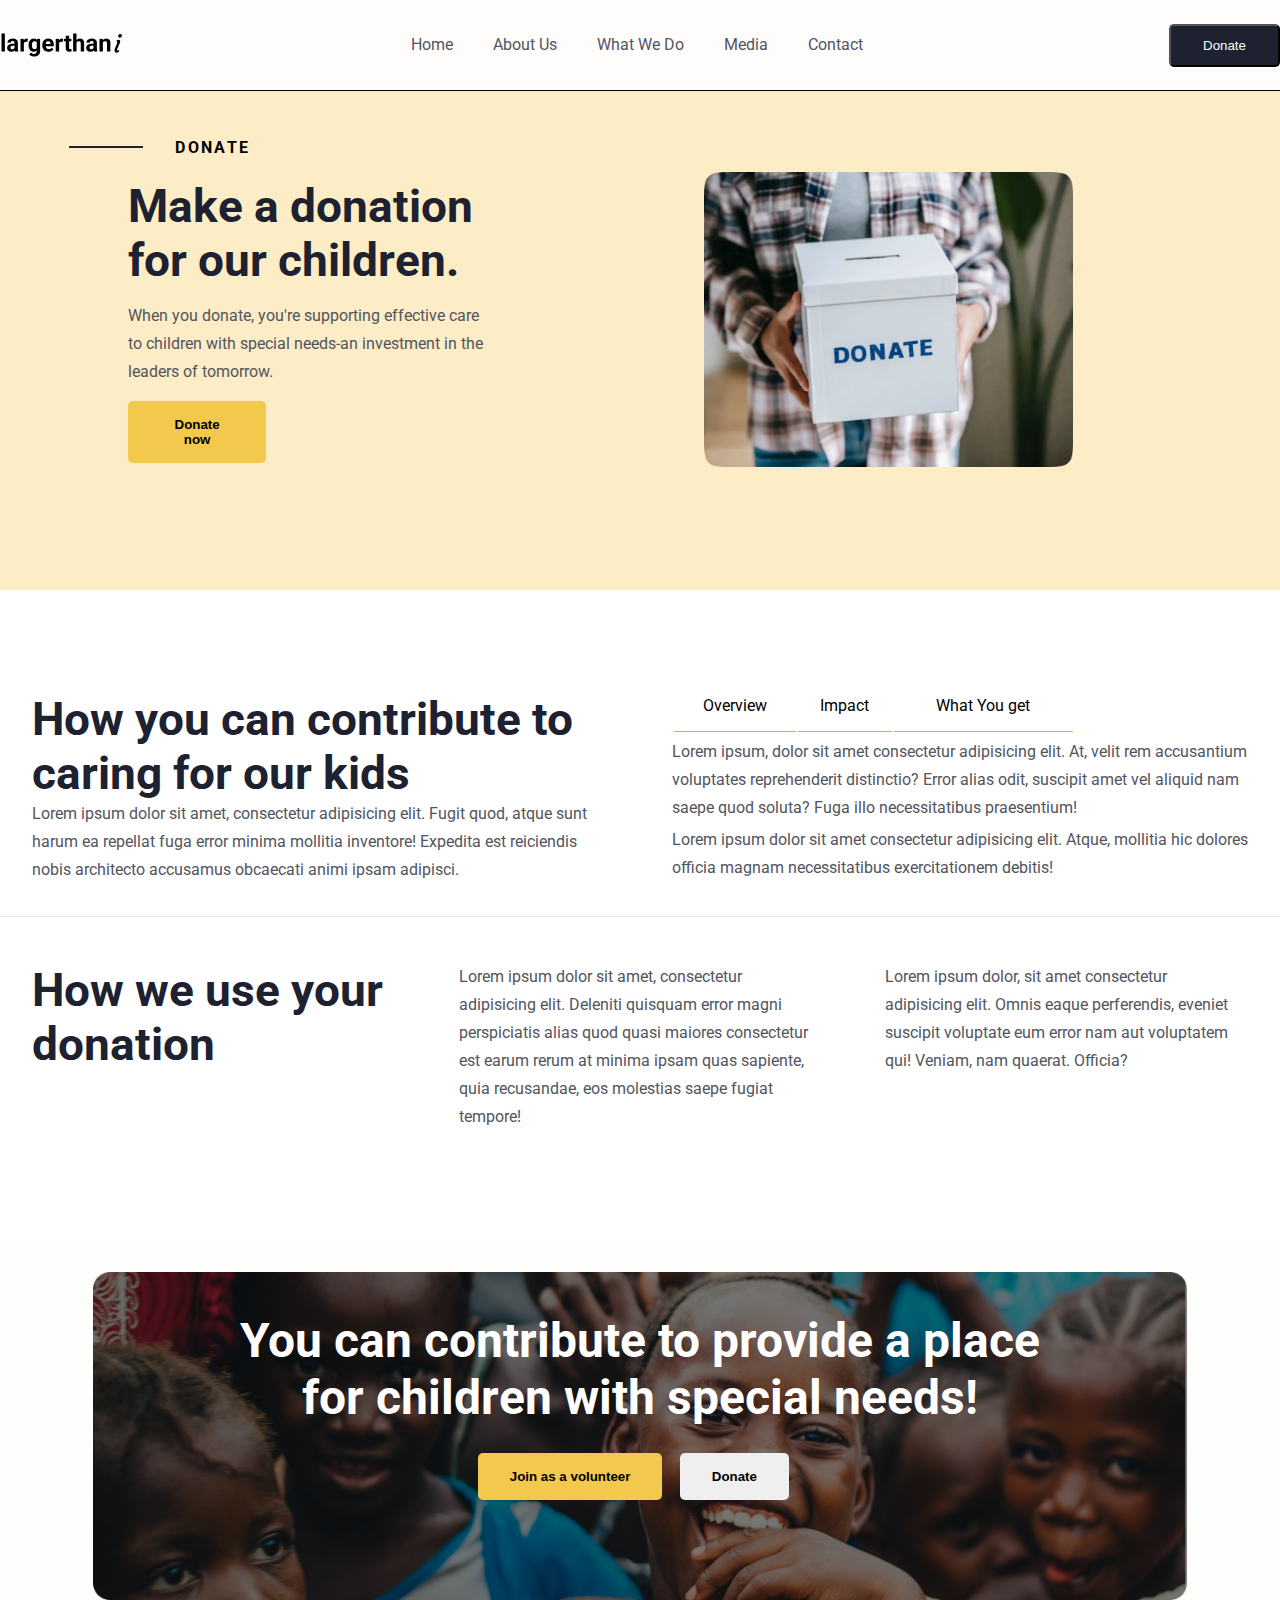
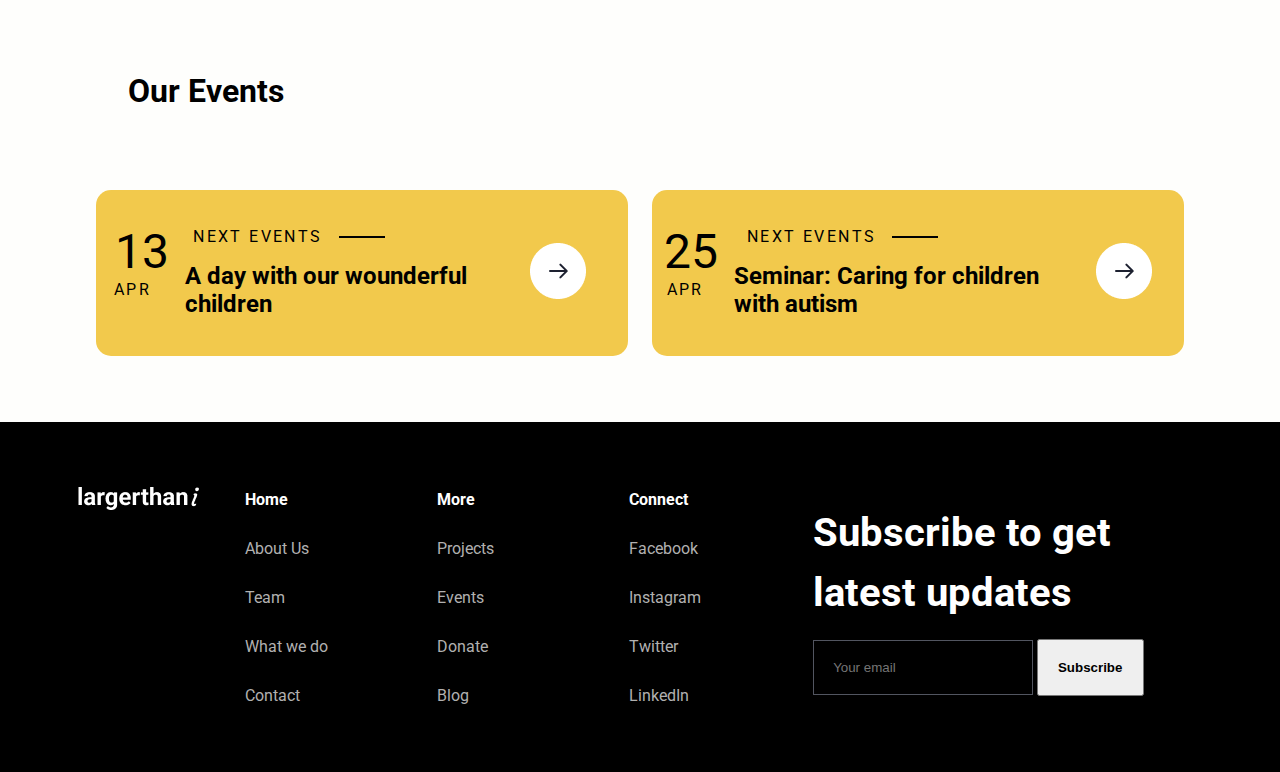
<file: page-6.html>
<!DOCTYPE html>
<html lang="en">
    <head>
        <meta charset="UTF-8">
        <meta name="viewport" content="width=device-width, initial-scale=1.0">
        <title>Page 6</title>
        <link rel="stylesheet" href="page-6.css">
        <link rel="stylesheet" href="header-footer.css">
    </head>
    <body>
        
        <div class="container">
            <header>
                <div class="content">
                    <div class="logo">
                        <img src="img/homepage/images/Logo.png" alt="">
                    </div>
                    <ul>
                        <li><a href="index.html">Home</a</li>
                        <li><a href="about-us.html">About Us</a</li>
                        <li><a href="what-we-do.html">What We Do</a</li>
                        <li><a href="media.html">Media</a></li>
                        <li><a href="contact.html">Contact</a></li>
                    </ul>
                    <button type="submit">Donate</button>
                </div>
            </header>

            <section class="section-1">
                <div class="content">
                    <div class="pjesa-1">
                        <div></div>
                        <h4>Donate</h4>
                    </div>
                    <div class="pjesa-2">
                        <div class="col-1">
                            <h1>Make a donation for our children.</h1>
                            <p>When you donate, you're supporting effective care to children with special needs-an investment in the leaders of tomorrow.</p>
                            <button><b>Donate now</b></button>
                        </div>
                        <div class="col-2">
                            <img src="img/page-6/S1-pic.png" alt="">
                        </div>
                    </div>
                </div>
            </section>

            <section class="section-2">
                <div class="content">
                    <div class="top">
                        <div class="col-1">
                            <h1>How you can contribute to caring for our kids</h1>
                            <p>Lorem ipsum dolor sit amet, consectetur adipisicing elit. Fugit quod, atque sunt harum ea repellat fuga error minima mollitia inventore! Expedita est reiciendis nobis architecto accusamus obcaecati animi ipsam adipisci.</p>
                        </div>
                        <div class="col-2">
                            <table>
                                <td>Overview</td>
                                <td>Impact</td>
                                <td>What You get</td>
                            </table>
                            <p>Lorem ipsum, dolor sit amet consectetur adipisicing elit. At, velit rem accusantium voluptates reprehenderit distinctio? Error alias odit, suscipit amet vel aliquid nam saepe quod soluta? Fuga illo necessitatibus praesentium!</p>
                            <p>Lorem ipsum dolor sit amet consectetur adipisicing elit. Atque, mollitia hic dolores officia magnam necessitatibus exercitationem debitis!</p>
                        </div>
                    </div>
                    <div class="bottom">
                        <div class="col-1">
                            <h1>How we use your donation</h1>
                        </div>
                        <div class="col-2">
                            <p>Lorem ipsum dolor sit amet, consectetur adipisicing elit. Deleniti quisquam error magni perspiciatis alias quod quasi maiores consectetur est earum rerum at minima ipsam quas sapiente, quia recusandae, eos molestias saepe fugiat tempore!</p>
                        </div>
                        <div class="col-3">
                            <p>Lorem ipsum dolor, sit amet consectetur adipisicing elit. Omnis eaque perferendis, eveniet suscipit voluptate eum error nam aut voluptatem qui! Veniam, nam quaerat. Officia?</p>
                        </div>
                    </div>
                </div>
            </section>

            <section class="section-3">
                <div class="content">
                    <div class="pjesa-1">
                        <img src="img/homepage/section-6/S6-bg.png" alt="">
                        <div class="info">
                            <h1>You can contribute to provide a place for children with special needs!</h1>
                            <button id="b1">Join as a volunteer</button>
                            <button id="b2">Donate</button>
                        </div>
                    </div>
                    <h1 id="heading1">Our Events</h1>
                    <div class="pjesa-2">
                        <div class="card-1">
                            <div class="date">
                                <p id="number">13</p>
                                <p id="para">APR</p>
                            </div>
                            <div class="col-2">
                                <div class="event">
                                    <p>Next Events
                                        <div></div>
                                    </p>
                                </div>
                                <div class="info">
                                    <h2>A day with our wounderful children</h2>
                                </div>
                            </div>
                            <div class="icon">
                                <img src="img/homepage/section-6/Arrow-button.png" alt="">
                            </div>
                        </div>
                        <div class="card-2">
                            <div class="date">
                                <p id="number">25</p>
                                <p id="para">APR</p>
                            </div>
                            <div class="col-2">
                                <div class="event">
                                    <p>Next Events
                                        <div></div>
                                    </p>
                                </div>
                                <div class="info">
                                    <h2>Seminar: Caring for children with autism</h2>
                                </div>
                            </div>
                            <div class="icon">
                                <img src="img/homepage/section-6/Arrow-button.png" alt="">
                            </div>
                        </div>
                    </div>
                </div>
            </section>

            <footer>
                <div class="content">
                    <div class="col-1">
                        <img src="img/homepage/images/Footer-logo.png" alt="">
                    </div>
                    <div class="col-2">
                        <ul>
                            <li><a href="#">Home</a></li>
                            <li><a href="#">About Us</a></li>
                            <li><a href="#">Team</a></li>
                            <li><a href="#">What we do</a></li>
                            <li><a href="#">Contact</a></li>
                        </ul>
                    </div>
                    <div class="col-3">
                        <ul>
                            <li><a href="#">More</a></li>
                            <li><a href="#">Projects</a></li>
                            <li><a href="#">Events</a></li>
                            <li><a href="#">Donate</a></li>
                            <li><a href="#">Blog</a></li>
                        </ul>
                    </div>
                    <div class="col-4">
                        <ul>
                            <li><a href="#">Connect</a></li>
                            <li><a href="#">Facebook</a></li>
                            <li><a href="#">Instagram</a></li>
                            <li><a href="#">Twitter</a></li>
                            <li><a href="#">LinkedIn</a></li>
                        </ul>
                    </div>
                    <div class="col-5">
                        <div class="info">
                            <h1>Subscribe to get latest updates</h1>
                            <div class="info-2">
                                <input type="email" id="email" placeholder="Your email">
                                <button type="submit">Subscribe</button>
                            </div>
                        </div>
                    </div>
                </div>
            </footer>
        </div>
    </body>
</html>
</file>
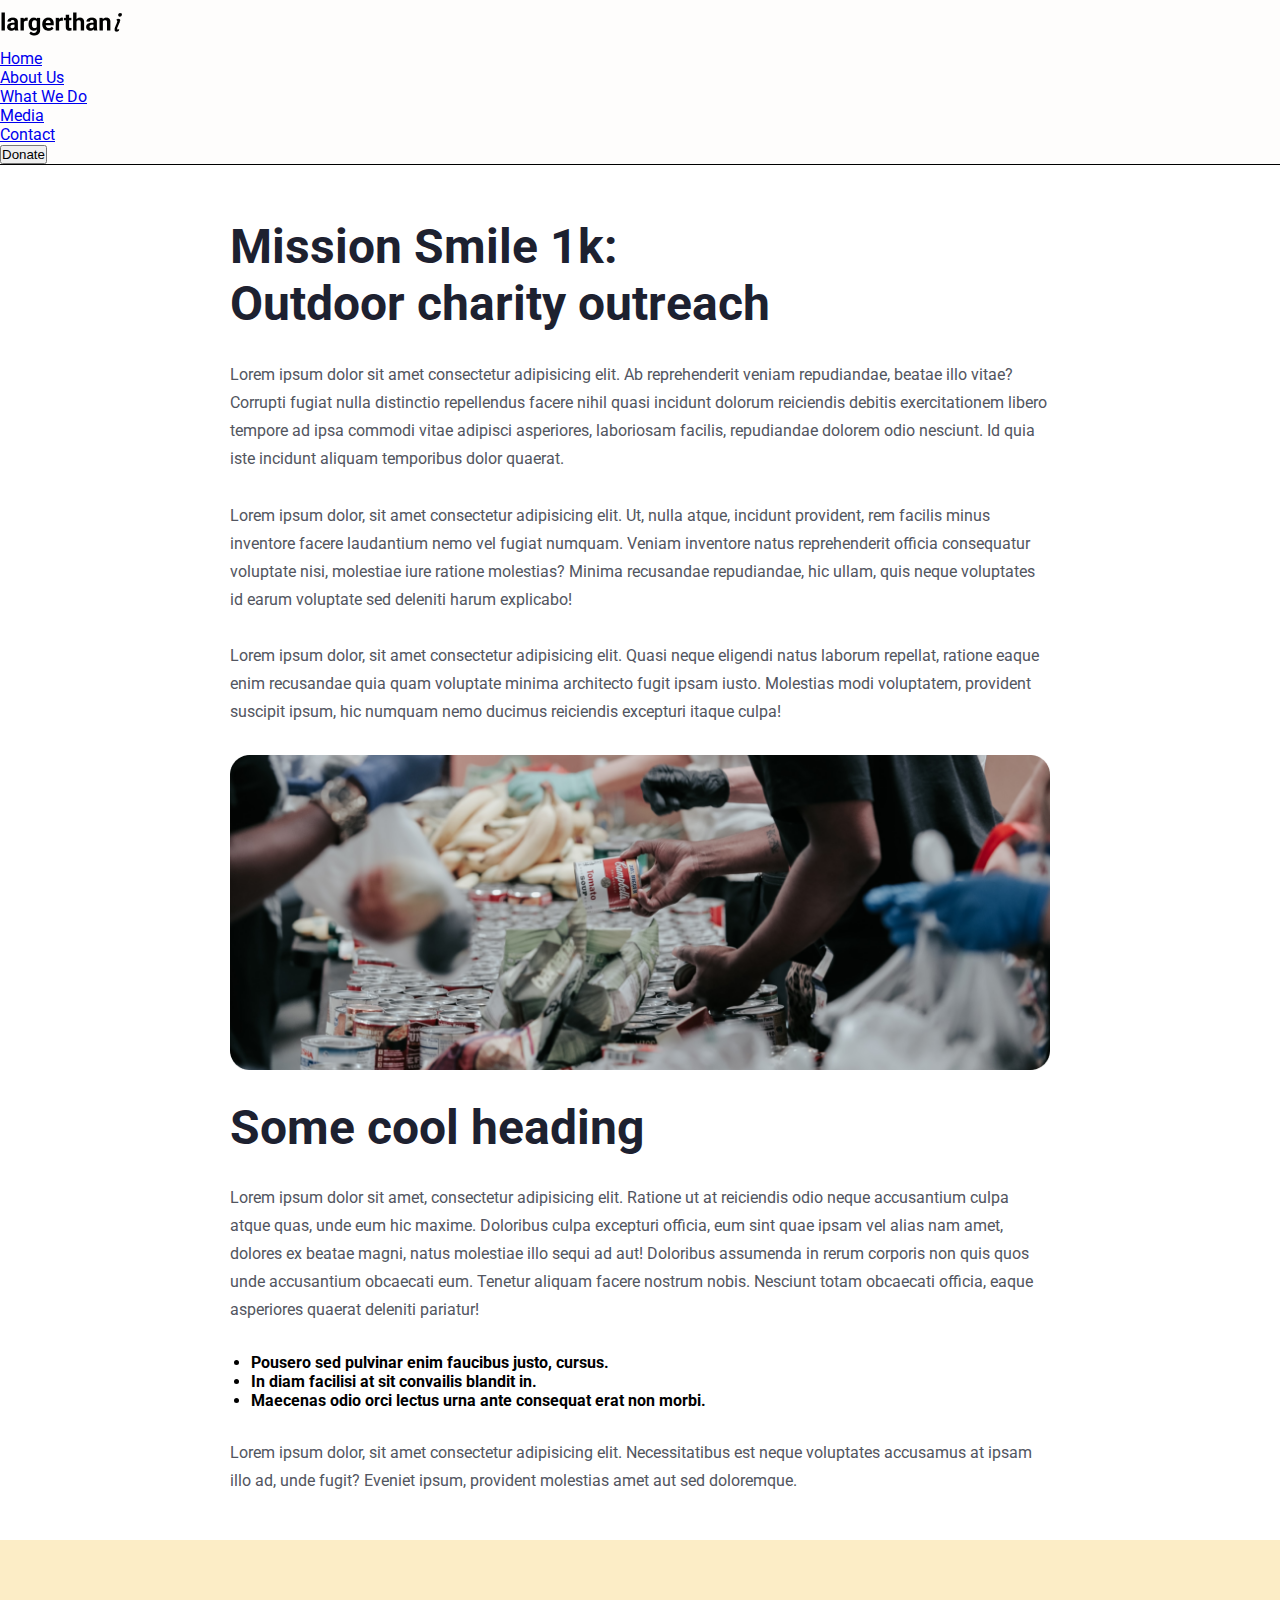
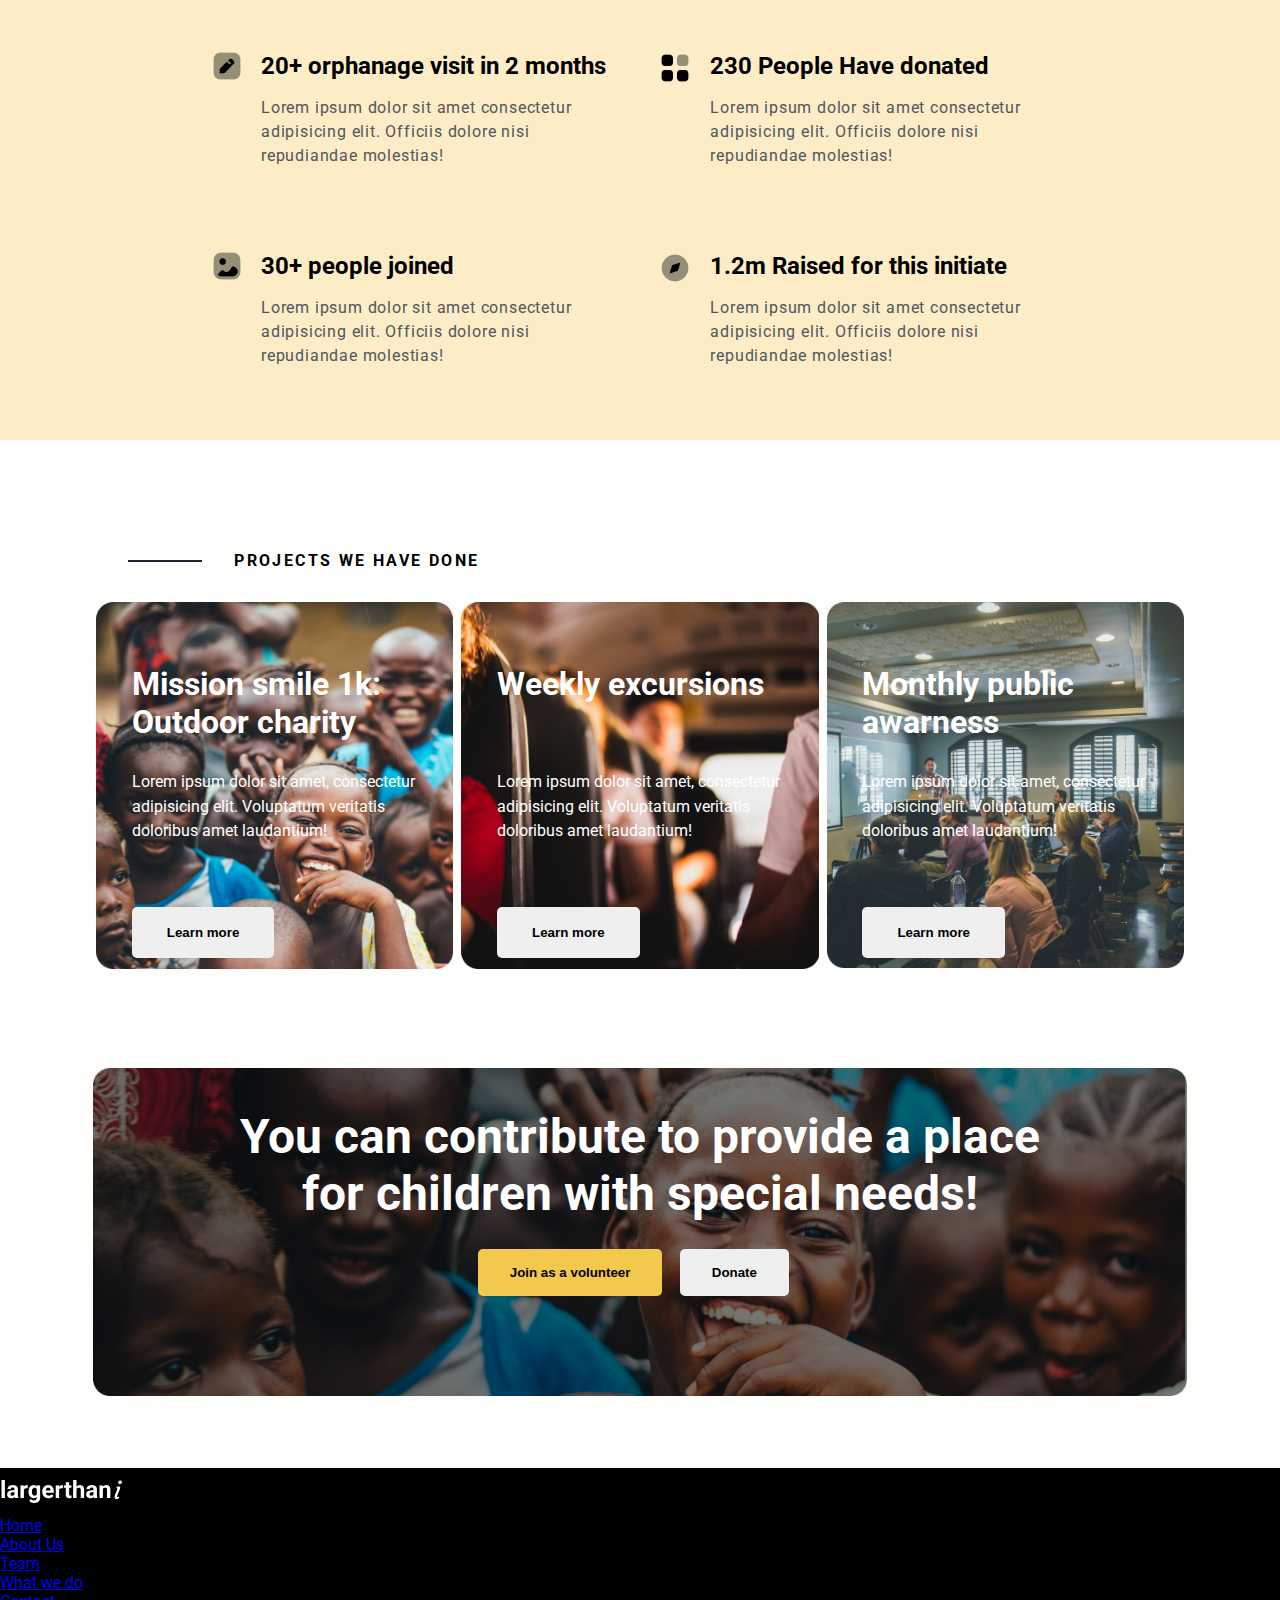
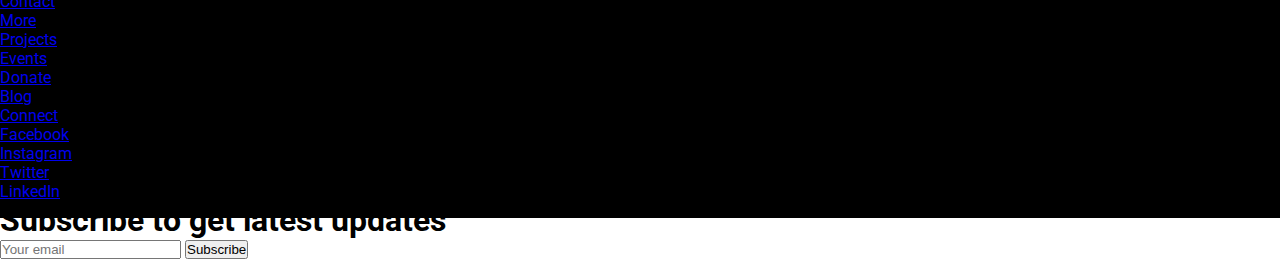
<file: page-7.html>
<!DOCTYPE html>
<html lang="en">
    <head>
        <meta charset="UTF-8">
        <meta name="viewport" content="width=device-width, initial-scale=1.0">
        <title>Page 7</title>
        <link rel="stylesheet" href="page-7.css">
        <link rel="stylesheet" href="header-footer.css">
    </head>
    <body>
        <div class="container">
            <header class="container">
                <div class="logo">
                    <img src="img/homepage/images/Logo.png" alt="">
                </div>
                <ul>
                    <li><a href="index.html">Home</a</li>
                    <li><a href="about-us.html">About Us</a</li>
                    <li><a href="what-we-do.html">What We Do</a</li>
                    <li><a href="media.html">Media</a></li>
                    <li><a href="contact.html">Contact</a></li>
                </ul>
                <button type="submit">Donate</button>
            </header>

            <section class="section-1">
                <div class="pjesa-1">
                    <div></div>
                    <h4>Our Project</h4>
                </div>
                <div class="pjesa-2">
                    <h1>Mission Smile 1k: Outdoor charity outreach</h1>
                    <p>Lorem ipsum dolor sit amet consectetur adipisicing elit. Ab reprehenderit veniam repudiandae, beatae illo vitae? Corrupti fugiat nulla distinctio repellendus facere nihil quasi incidunt dolorum reiciendis debitis exercitationem libero tempore ad ipsa commodi vitae adipisci asperiores, laboriosam facilis, repudiandae dolorem odio nesciunt. Id quia iste incidunt aliquam temporibus dolor quaerat.</p>
                    <p>Lorem ipsum dolor, sit amet consectetur adipisicing elit. Ut, nulla atque, incidunt provident, rem facilis minus inventore facere laudantium nemo vel fugiat numquam. Veniam inventore natus reprehenderit officia consequatur voluptate nisi, molestiae iure ratione molestias? Minima recusandae repudiandae, hic ullam, quis neque voluptates id earum voluptate sed deleniti harum explicabo!</p>
                    <p>Lorem ipsum dolor, sit amet consectetur adipisicing elit. Quasi neque eligendi natus laborum repellat, ratione eaque enim recusandae quia quam voluptate minima architecto fugit ipsam iusto. Molestias modi voluptatem, provident suscipit ipsum, hic numquam nemo ducimus reiciendis excepturi itaque culpa!</p>
                    <img src="img/page-7/S1-pic.png" alt="">
                    <h1>Some cool heading</h1>
                    <p>Lorem ipsum dolor sit amet, consectetur adipisicing elit. Ratione ut at reiciendis odio neque accusantium culpa atque quas, unde eum hic maxime. Doloribus culpa excepturi officia, eum sint quae ipsam vel alias nam amet, dolores ex beatae magni, natus molestiae illo sequi ad aut! Doloribus assumenda in rerum corporis non quis quos unde accusantium obcaecati eum. Tenetur aliquam facere nostrum nobis. Nesciunt totam obcaecati officia, eaque asperiores quaerat deleniti pariatur!</p>
                    <ul>
                        <li>Pousero sed pulvinar enim faucibus justo, cursus.</li>
                        <li>In diam facilisi at sit convailis blandit in.</li>
                        <li>Maecenas odio orci lectus urna ante consequat erat non morbi.</li>
                    </ul>
                    <p>Lorem ipsum dolor, sit amet consectetur adipisicing elit. Necessitatibus est neque voluptates accusamus at ipsam illo ad, unde fugit? Eveniet ipsum, provident molestias amet aut sed doloremque.</p>
                </div>
            </section>

            <section class="section-2">
                <div class="information">
                    <div class="card-1">
                        <div class="col-left">
                            <img src="img/page-7/Icon-1.png" alt="">
                        </div>
                        <div class="col-right">
                            <h2>20+ orphanage visit in 2 months</h2>
                            <p>Lorem ipsum dolor sit amet consectetur adipisicing elit. Officiis dolore nisi repudiandae molestias!</p>
                        </div>
                    </div>
                    <div class="card-2">
                        <div class="col-left">
                            <img src="img/page-7/Icon-2.png" alt="">
                        </div>
                        <div class="col-right">
                            <h2>230 People Have donated</h2>
                            <p>Lorem ipsum dolor sit amet consectetur adipisicing elit. Officiis dolore nisi repudiandae molestias!</p>
                        </div>
                    </div>
                    <div class="card-3">
                        <div class="col-left">
                            <img src="img/page-7/Icon-3.png" alt="">
                        </div>
                        <div class="col-right">
                            <h2>30+ people joined</h2>
                            <p>Lorem ipsum dolor sit amet consectetur adipisicing elit. Officiis dolore nisi repudiandae molestias!</p>
                        </div>
                    </div>
                    <div class="card-4">
                        <div class="col-left">
                            <img src="img/page-7/Icon-4.png" alt="">
                        </div>
                        <div class="col-right">
                            <h2>1.2m Raised for this initiate</h2>
                            <p>Lorem ipsum dolor sit amet consectetur adipisicing elit. Officiis dolore nisi repudiandae molestias!</p>
                        </div>
                    </div>
            </section>

            <section class="section-3">
                <div class="pjesa-1">
                    <div></div>
                    <h4>Projects we have done</h4>
                </div>
                <div class="pjesa-2">
                    <div class="card-1">
                        <div class="info">
                            <h1>Mission smile 1k: Outdoor charity</h1>
                            <p>Lorem ipsum dolor sit amet, consectetur adipisicing elit. Voluptatum veritatis doloribus amet laudantium!</p>
                            <button>Learn more</button>
                        </div>
                    </div>
                    <div class="card-2">
                        <div class="info">
                            <h1>Weekly excursions</h1>
                            <p>Lorem ipsum dolor sit amet, consectetur adipisicing elit. Voluptatum veritatis doloribus amet laudantium!</p>
                            <button>Learn more</button>
                        </div>
                    </div>
                    <div class="card-3">
                        <div class="info">
                            <h1>Monthly public awarness</h1>
                            <p>Lorem ipsum dolor sit amet, consectetur adipisicing elit. Voluptatum veritatis doloribus amet laudantium!</p>
                            <button>Learn more</button>
                        </div>
                    </div>
                </div>
            </section>
            
            <section class="section-4">
                <div class="box">
                    <div class="pjesa-1">
                        <img src="img/homepage/section-6/S6-bg.png" alt="">
                        <div class="info">
                            <h1>You can contribute to provide a place for children with special needs!</h1>
                            <button id="b1">Join as a volunteer</button>
                            <button id="b2">Donate</button>
                        </div>
                    </div>
                </div>
            </section>

            <footer>
                <div class="col-1">
                    <img src="img/homepage/images/Footer-logo.png" alt="">
                </div>
                <div class="col-2">
                    <ul>
                        <li><a href="#">Home</a></li>
                        <li><a href="#">About Us</a></li>
                        <li><a href="#">Team</a></li>
                        <li><a href="#">What we do</a></li>
                        <li><a href="#">Contact</a></li>
                    </ul>
                </div>
                <div class="col-3">
                    <ul>
                        <li><a href="#">More</a></li>
                        <li><a href="#">Projects</a></li>
                        <li><a href="#">Events</a></li>
                        <li><a href="#">Donate</a></li>
                        <li><a href="#">Blog</a></li>
                    </ul>
                </div>
                <div class="col-4">
                    <ul>
                        <li><a href="#">Connect</a></li>
                        <li><a href="#">Facebook</a></li>
                        <li><a href="#">Instagram</a></li>
                        <li><a href="#">Twitter</a></li>
                        <li><a href="#">LinkedIn</a></li>
                    </ul>
                </div>
                <div class="col-5">
                    <div class="info">
                        <h1>Subscribe to get latest updates</h1>
                        <div class="info-2">
                            <input type="email" id="email" placeholder="Your email">
                            <button type="submit">Subscribe</button>
                        </div>
                    </div>
                </div>
            </footer>
        </div>
    </body>
</html>
</file>
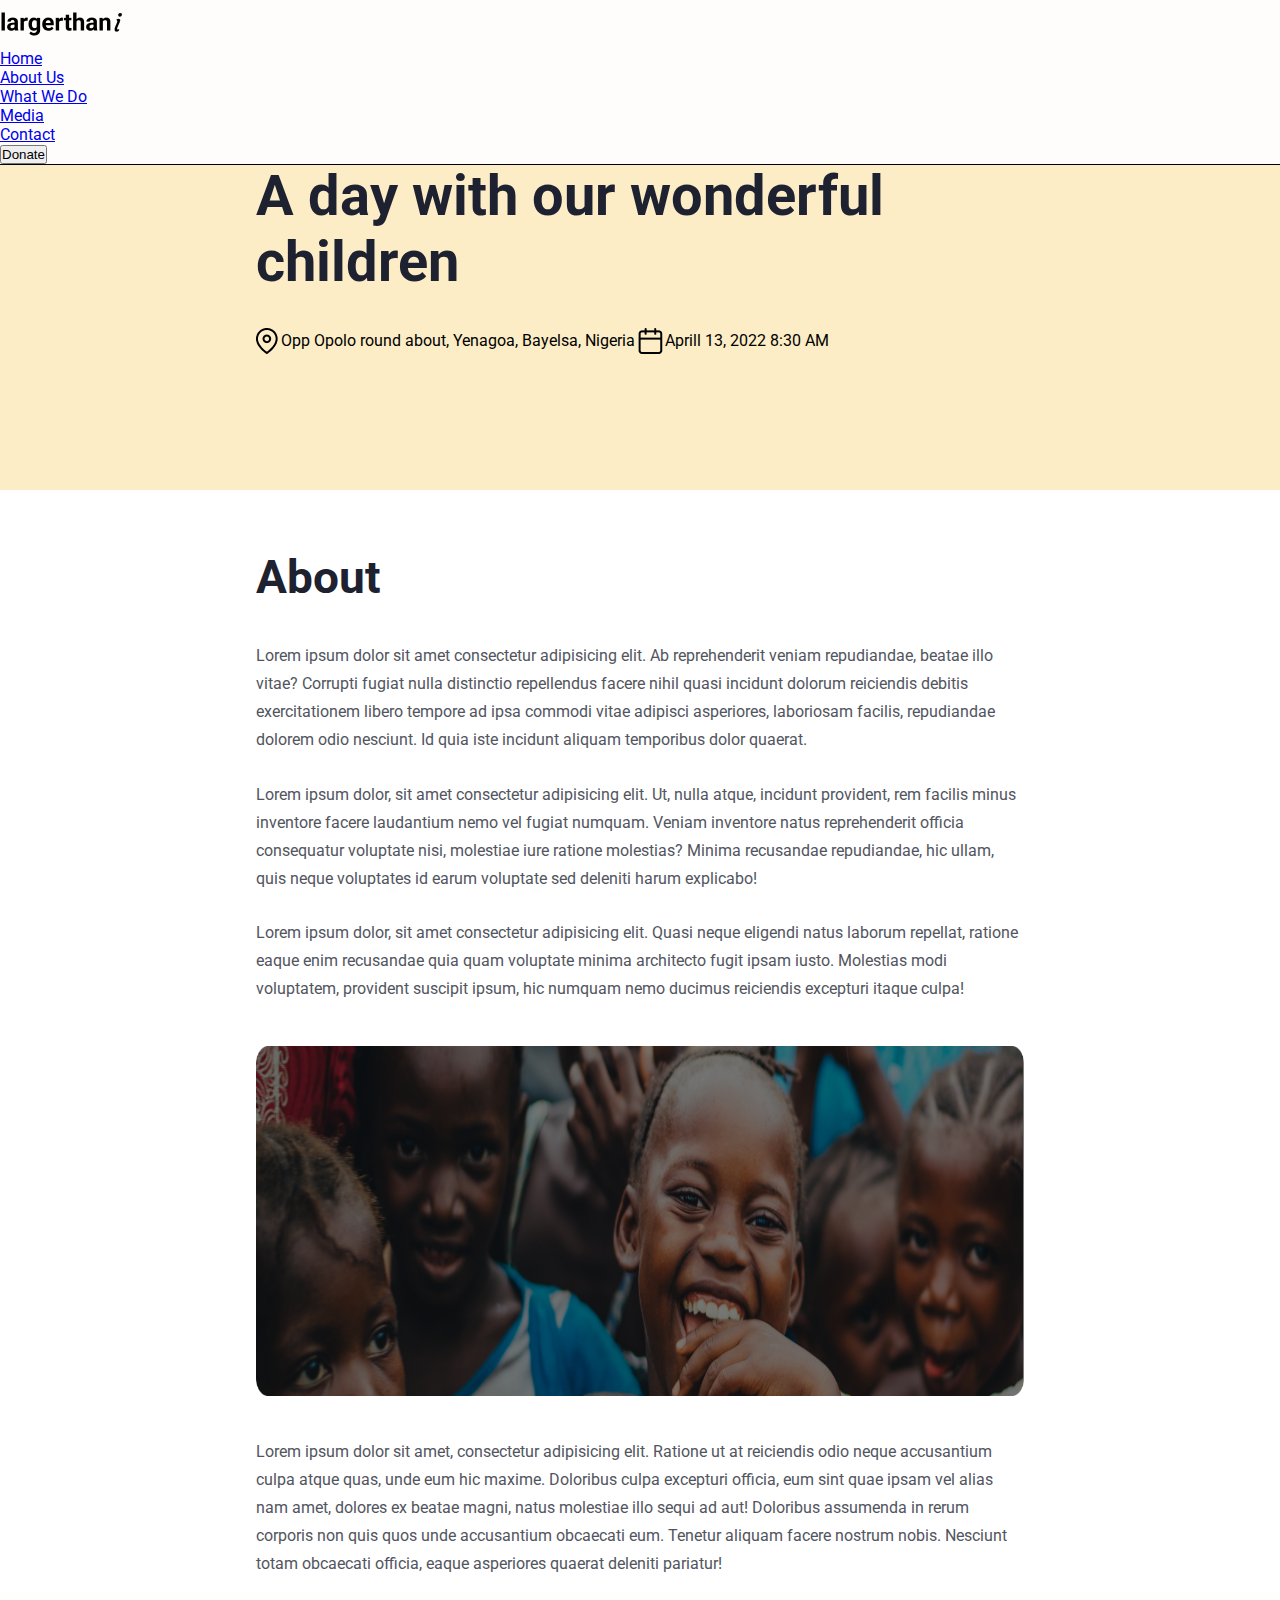
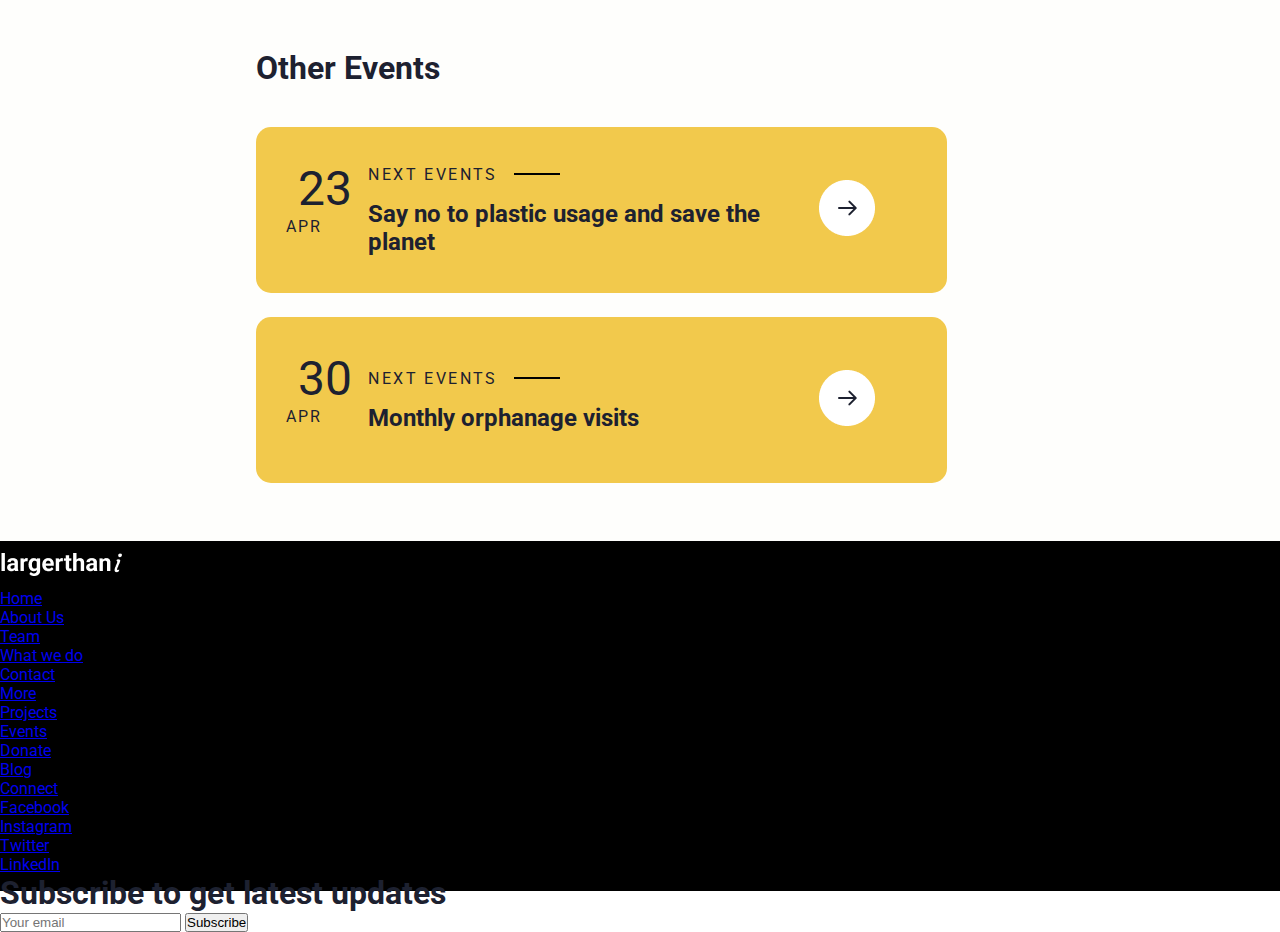
<file: page-8.html>
<!DOCTYPE html>
<html lang="en">
    <head>
        <meta charset="UTF-8">
        <meta name="viewport" content="width=device-width, initial-scale=1.0">
        <title>Page - 8</title>
        <link rel="stylesheet" href="page-8.css">
        <link rel="stylesheet" href="header-footer.css">
    </head>
    <body>
        
        <div class="container">
            <header class="container">
                <div class="logo">
                    <img src="img/homepage/images/Logo.png" alt="">
                </div>
                <ul>
                    <li><a href="index.html">Home</a</li>
                    <li><a href="about-us.html">About Us</a</li>
                    <li><a href="what-we-do.html">What We Do</a</li>
                    <li><a href="media.html">Media</a></li>
                    <li><a href="contact.html">Contact</a></li>
                </ul>
                <button type="submit">Donate</button>
            </header>
            
            <section class="section-1">
                <div class="content">
                    <h1>A day with our wonderful children</h1>
                    <hgroup>
                        <img src="img/page-8/Icon-S1.png" alt="">
                        <p>Opp Opolo round about, Yenagoa, Bayelsa, Nigeria</p>        

                        <img src="img/page-8/Icon-S2.png" alt="">
                        <p>Aprill 13, 2022 8:30 AM</p>
                        </p>
                    </hgroup>
                </div>
            </section>

            <section class="section-2">
                <div class="info">
                    <h1>About</h1>
                    <p>Lorem ipsum dolor sit amet consectetur adipisicing elit. Ab reprehenderit veniam repudiandae, beatae illo vitae? Corrupti fugiat nulla distinctio repellendus facere nihil quasi incidunt dolorum reiciendis debitis exercitationem libero tempore ad ipsa commodi vitae adipisci asperiores, laboriosam facilis, repudiandae dolorem odio nesciunt. Id quia iste incidunt aliquam temporibus dolor quaerat.</p>
                    <p>Lorem ipsum dolor, sit amet consectetur adipisicing elit. Ut, nulla atque, incidunt provident, rem facilis minus inventore facere laudantium nemo vel fugiat numquam. Veniam inventore natus reprehenderit officia consequatur voluptate nisi, molestiae iure ratione molestias? Minima recusandae repudiandae, hic ullam, quis neque voluptates id earum voluptate sed deleniti harum explicabo!</p>
                    <p>Lorem ipsum dolor, sit amet consectetur adipisicing elit. Quasi neque eligendi natus laborum repellat, ratione eaque enim recusandae quia quam voluptate minima architecto fugit ipsam iusto. Molestias modi voluptatem, provident suscipit ipsum, hic numquam nemo ducimus reiciendis excepturi itaque culpa!</p>
                    <img src="img/homepage/section-6/S6-bg.png" alt="">
                    <p>Lorem ipsum dolor sit amet, consectetur adipisicing elit. Ratione ut at reiciendis odio neque accusantium culpa atque quas, unde eum hic maxime. Doloribus culpa excepturi officia, eum sint quae ipsam vel alias nam amet, dolores ex beatae magni, natus molestiae illo sequi ad aut! Doloribus assumenda in rerum corporis non quis quos unde accusantium obcaecati eum. Tenetur aliquam facere nostrum nobis. Nesciunt totam obcaecati officia, eaque asperiores quaerat deleniti pariatur!</p>
                </div>
            </section>

            <div class="section-3">
                <div class="content">
                    <h1 id="heading1">Other Events</h1>
                    <div class="cards">
                        <div class="card-1">
                            <div class="date">
                                <p id="number">23</p>
                                <p id="para">APR</p>
                            </div>
                            <div class="col-2">
                                <div class="event">
                                    <p>Next Events
                                        <div></div>
                                    </p>
                                </div>
                                <div class="info">
                                    <h2>Say no to plastic usage and save the planet </h2>
                                </div>
                            </div>
                            <div class="icon">
                                <img src="img/homepage/section-6/Arrow-button.png" alt="">
                            </div>
                        </div>
                        <div class="card-2">
                            <div class="date">
                                <p id="number">30</p>
                                <p id="para">APR</p>
                            </div>
                            <div class="col-2">
                                <div class="event">
                                    <p>Next Events
                                        <div></div>
                                    </p>
                                </div>
                                <div class="info">
                                    <h2>Monthly orphanage visits</h2>
                                </div>
                            </div>
                            <div class="icon">
                                <img src="img/homepage/section-6/Arrow-button.png" alt="">
                            </div>
                        </div>
                    </div>
                </div>
            </div>

            <footer>
                <div class="col-1">
                    <img src="img/homepage/images/Footer-logo.png" alt="">
                </div>
                <div class="col-2">
                    <ul>
                        <li><a href="#">Home</a></li>
                        <li><a href="#">About Us</a></li>
                        <li><a href="#">Team</a></li>
                        <li><a href="#">What we do</a></li>
                        <li><a href="#">Contact</a></li>
                    </ul>
                </div>
                <div class="col-3">
                    <ul>
                        <li><a href="#">More</a></li>
                        <li><a href="#">Projects</a></li>
                        <li><a href="#">Events</a></li>
                        <li><a href="#">Donate</a></li>
                        <li><a href="#">Blog</a></li>
                    </ul>
                </div>
                <div class="col-4">
                    <ul>
                        <li><a href="#">Connect</a></li>
                        <li><a href="#">Facebook</a></li>
                        <li><a href="#">Instagram</a></li>
                        <li><a href="#">Twitter</a></li>
                        <li><a href="#">LinkedIn</a></li>
                    </ul>
                </div>
                <div class="col-5">
                    <div class="info">
                        <h1>Subscribe to get latest updates</h1>
                        <div class="info-2">
                            <input type="email" id="email" placeholder="Your email">
                            <button type="submit">Subscribe</button>
                        </div>
                    </div>
                </div>
            </footer>
        </div>
        
    </body>
</html>
</file>
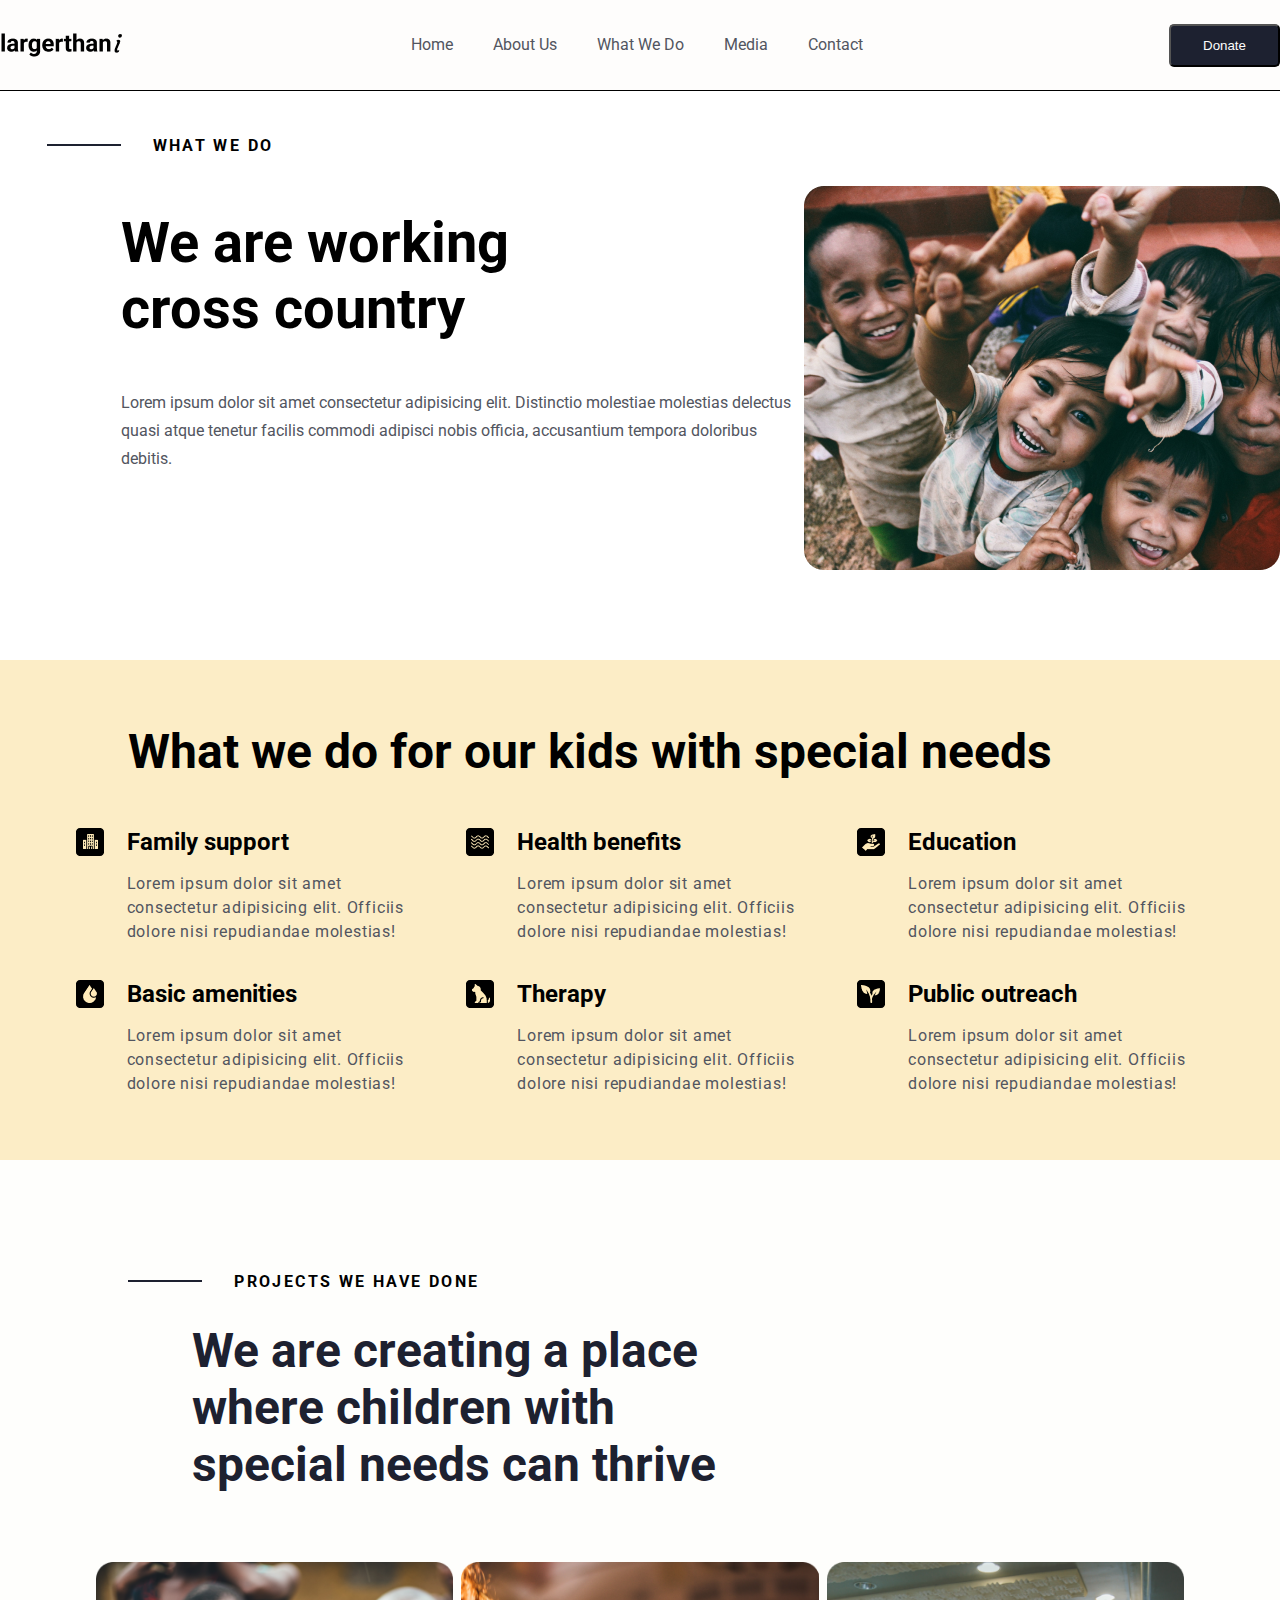
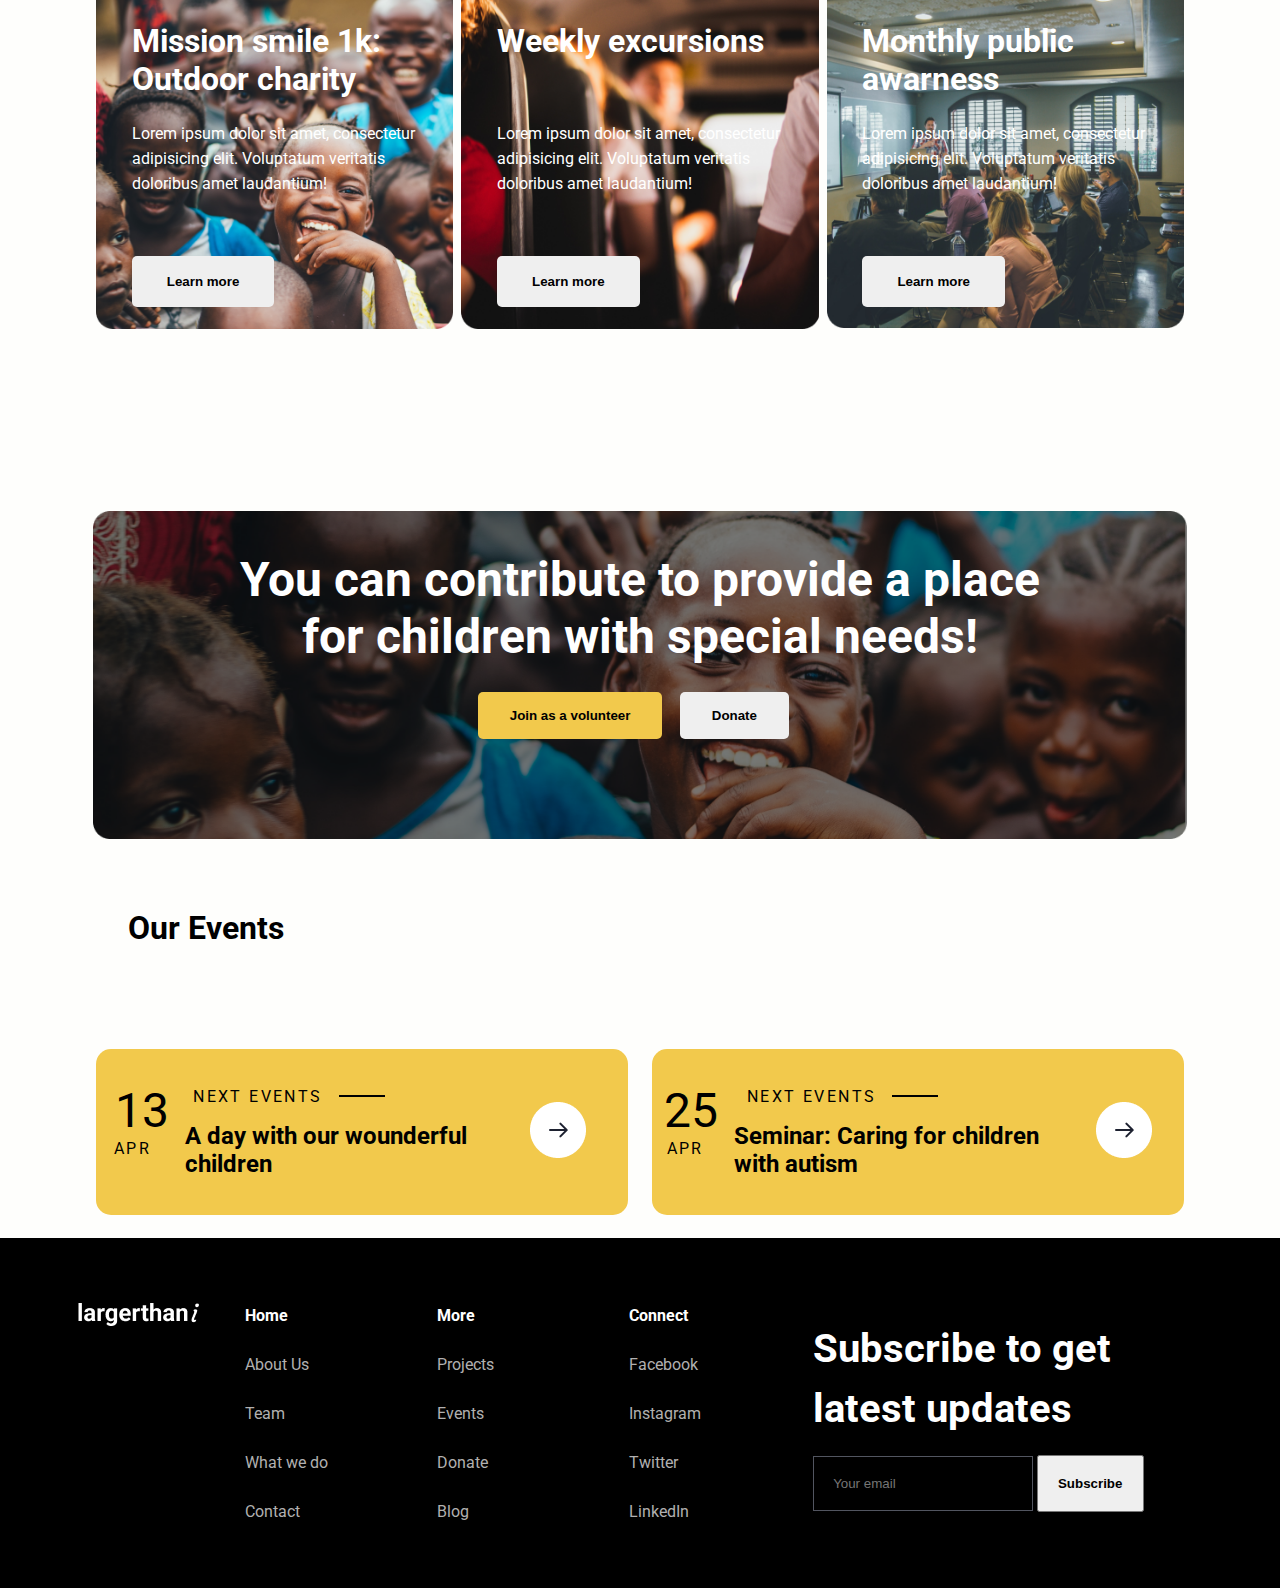
<file: what-we-do.html>
<!DOCTYPE html>
<html lang="en">
    <head>
        <meta charset="UTF-8">
        <meta name="viewport" content="width=device-width, initial-scale=1.0">
        <title>What We Do</title>
        <link rel="stylesheet" href="what-we-do.css">
        <link rel="stylesheet" href="header-footer.css">
    </head>
    <body>
        <div class="container">
            <header>
                <div class="content">
                    <div class="logo">
                        <img src="img/homepage/images/Logo.png" alt="">
                    </div>
                    <ul>
                        <li><a href="index.html">Home</a</li>
                        <li><a href="about-us.html">About Us</a</li>
                        <li><a href="what-we-do.html">What We Do</a</li>
                        <li><a href="media.html">Media</a></li>
                        <li><a href="contact.html">Contact</a></li>
                    </ul>
                    <button type="submit">Donate</button>
                </div>
            </header>

            <section class="section-1">
                <div class="content">
                    <div class="pjesa-1">
                        <div></div>
                        <h4>What we do</h4>
                    </div>
                    <div class="pjesa-2">
                        <div class="col-1">
                            <h1>We are working cross country</h1>
                            <p>Lorem ipsum dolor sit amet consectetur adipisicing elit. Distinctio molestiae molestias delectus quasi atque tenetur facilis commodi adipisci nobis officia, accusantium tempora doloribus debitis.</p>
                        </div>
                        <div class="col-2">
                            <img src="img/what-we-do/Sect-1.png" alt="">
                        </div>
                    </div>
                </div>
            </section>

            <section class="section-2">
                <div class="content">
                    <div class="heading">
                        <h1>What we do for our kids with special needs</h1>
                    </div>
                    <div class="information">
                        <div class="card-1">
                            <div class="col-left">
                                <img src="img/what-we-do/S2-Icon1.png" alt="">
                            </div>
                            <div class="col-right">
                                <h2>Family support</h2>
                                <p>Lorem ipsum dolor sit amet consectetur adipisicing elit. Officiis dolore nisi repudiandae molestias!</p>
                            </div>
                        </div>
                        <div class="card-2">
                            <div class="col-left">
                                <img src="img/what-we-do/S2-Icon2.png" alt="">
                            </div>
                            <div class="col-right">
                                <h2>Health benefits</h2>
                                <p>Lorem ipsum dolor sit amet consectetur adipisicing elit. Officiis dolore nisi repudiandae molestias!</p>
                            </div>
                        </div>
                        <div class="card-3">
                            <div class="col-left">
                                <img src="img/what-we-do/S2-Icon3.png" alt="">
                            </div>
                            <div class="col-right">
                                <h2>Education</h2>
                                <p>Lorem ipsum dolor sit amet consectetur adipisicing elit. Officiis dolore nisi repudiandae molestias!</p>
                            </div>
                        </div>
                        <div class="card-4">
                            <div class="col-left">
                                <img src="img/what-we-do/S2-Icon4.png" alt="">
                            </div>
                            <div class="col-right">
                                <h2>Basic amenities</h2>
                                <p>Lorem ipsum dolor sit amet consectetur adipisicing elit. Officiis dolore nisi repudiandae molestias!</p>
                            </div>
                        </div>
                        <div class="card-5">
                            <div class="col-left">
                                <img src="img/what-we-do/S2-Icon5.png" alt="">
                            </div>
                            <div class="col-right">
                                <h2>Therapy</h2>
                                <p>Lorem ipsum dolor sit amet consectetur adipisicing elit. Officiis dolore nisi repudiandae molestias!</p>
                            </div>
                        </div>
                        <div class="card-6">
                            <div class="col-left">
                                <img src="img/what-we-do/S2-Icon6.png" alt="">
                            </div>
                            <div class="col-right">
                                <h2>Public outreach</h2>
                                <p>Lorem ipsum dolor sit amet consectetur adipisicing elit. Officiis dolore nisi repudiandae molestias!</p>
                            </div>
                        </div>
                    </div>
                </div>
            </section>

            <section class="section-3">
                <div class="content">
                    <div class="pjesa-1">
                        <div></div>
                        <h4>Projects we have done</h4>
                    </div>
                    <div class="pjesa-2">
                        <h1>We are creating a place where children with special needs can thrive</h1>
                    </div>
                    <div class="pjesa-3">
                        <div class="card-1">
                            <div class="info">
                                <h1>Mission smile 1k: Outdoor charity</h1>
                                <p>Lorem ipsum dolor sit amet, consectetur adipisicing elit. Voluptatum veritatis doloribus amet laudantium!</p>
                                <button>Learn more</button>
                            </div>
                        </div>
                        <div class="card-2">
                            <div class="info">
                                <h1>Weekly excursions</h1>
                                <p>Lorem ipsum dolor sit amet, consectetur adipisicing elit. Voluptatum veritatis doloribus amet laudantium!</p>
                                <button>Learn more</button>
                            </div>
                        </div>
                        <div class="card-3">
                            <div class="info">
                                <h1>Monthly public awarness</h1>
                                <p>Lorem ipsum dolor sit amet, consectetur adipisicing elit. Voluptatum veritatis doloribus amet laudantium!</p>
                                <button>Learn more</button>
                            </div>
                        </div>
                    </div>
                </div>
            </section>

            <section class="section-4">
                <div class="content">
                    <div class="pjesa-1">
                        <img src="img/homepage/section-6/S6-bg.png" alt="">
                        <div class="info">
                            <h1>You can contribute to provide a place for children with special needs!</h1>
                            <button id="b1">Join as a volunteer</button>
                            <button id="b2">Donate</button>
                        </div>
                    </div>
                    <h1 id="heading1">Our Events</h1>
                    <div class="pjesa-2">
                        <div class="card-1">
                            <div class="date">
                                <p id="number">13</p>
                                <p id="para">APR</p>
                            </div>
                            <div class="col-2">
                                <div class="event">
                                    <p>Next Events
                                        <div></div>
                                    </p>
                                </div>
                                <div class="info">
                                    <h2>A day with our wounderful children</h2>
                                </div>
                            </div>
                            <div class="icon">
                                <img src="img/homepage/section-6/Arrow-button.png" alt="">
                            </div>
                        </div>
                        <div class="card-2">
                            <div class="date">
                                <p id="number">25</p>
                                <p id="para">APR</p>
                            </div>
                            <div class="col-2">
                                <div class="event">
                                    <p>Next Events
                                        <div></div>
                                    </p>
                                </div>
                                <div class="info">
                                    <h2>Seminar: Caring for children with autism</h2>
                                </div>
                            </div>
                            <div class="icon">
                                <img src="img/homepage/section-6/Arrow-button.png" alt="">
                            </div>
                        </div>
                    </div>
                </div>
            </section>

            <footer>
                <div class="content">
                    <div class="col-1">
                        <img src="img/homepage/images/Footer-logo.png" alt="">
                    </div>
                    <div class="col-2">
                        <ul>
                            <li><a href="#">Home</a></li>
                            <li><a href="#">About Us</a></li>
                            <li><a href="#">Team</a></li>
                            <li><a href="#">What we do</a></li>
                            <li><a href="#">Contact</a></li>
                        </ul>
                    </div>
                    <div class="col-3">
                        <ul>
                            <li><a href="#">More</a></li>
                            <li><a href="#">Projects</a></li>
                            <li><a href="#">Events</a></li>
                            <li><a href="#">Donate</a></li>
                            <li><a href="#">Blog</a></li>
                        </ul>
                    </div>
                    <div class="col-4">
                        <ul>
                            <li><a href="#">Connect</a></li>
                            <li><a href="#">Facebook</a></li>
                            <li><a href="#">Instagram</a></li>
                            <li><a href="#">Twitter</a></li>
                            <li><a href="#">LinkedIn</a></li>
                        </ul>
                    </div>
                    <div class="col-5">
                        <div class="info">
                            <h1>Subscribe to get latest updates</h1>
                            <div class="info-2">
                                <input type="email" id="email" placeholder="Your email">
                                <button type="submit">Subscribe</button>
                            </div>
                        </div>
                    </div>
                </div>
            </footer>
        </div>
    </body>
</html>
</file>
<file: style.css>
@import url('https://fonts.googleapis.com/css2?family=Roboto:ital,wght@0,100;0,300;0,400;0,500;0,700;0,900;1,100;1,300;1,400;1,500;1,700;1,900&display=swap');

* {
    margin: 0;
    padding: 0;
}

body {
    font-family: 'Roboto';
    box-sizing: border-box;
}

/* Section - 1 */
.section-1 {
    width: 100%;
    top: 90px;
    position: relative;
    background-image: url(img/homepage/images/BG-Image.png);
    background-repeat: no-repeat;
    background-size: cover;
    background-repeat: no-repeat;
    height: 750px;
    .content {
        max-width: 1350px;
        margin: 0 auto;
        padding-top: 10em;
        display: flex;
        flex-direction: column;
        justify-content: center;
        align-items: center;
        .part-1 {    
            display: flex;
            flex-direction: column;
            justify-content: space-between;
            color: white;
            width: 85%;
            height: 340px;
            max-height: 400px;
            h1 {
                width: 55%;
                font-size: 64px;
                font-family: 'Roboto';
                letter-spacing: .025em;
            }
            .buttons {
                width: 100%;
                display: flex;
                button {
                    padding: 14px 32px;
                    border-radius: 5px;
                    border: none;
                }
                button:hover {
                    cursor: pointer;
                }
                #butoni-2 {
                    margin-left: .5rem;
                    display: flex;
                    flex-direction: row;
                    justify-content: center;
                    align-items: center;
                    background: none;
                    color: white;
                    i {
                        background-color: none;
                        font-size: 1.5rem;
                        margin-right: .4rem;
                    }
                }
            }
        }
        .part-2 {
            width: 90%;
            font-size: 18px;
            color: white;
            margin: 10em auto 0;
            display: flex;
            flex-direction: row;
            justify-content: space-evenly;
            align-items: center;
            #line {
                border: 0.1px solid white;
                width: 60%;
            }
        }
    }
}

/* Section - 2 */
.section-2 {
    font-family: 'Roboto';
    background-color: rgb(254, 253, 252);
    height: 850px;
    margin-top: 5.6em;

    .content {
        max-width: 1350px;
        height: 100%;
        margin: 0 auto;

        display: flex;
        flex-direction: column;
        .row-1 {
            height: 100%;
            width: 100%;
            margin: 0 auto;
            padding-top: 4em;
            display: flex;
                .p-1_2 {
                width: 80%;
                height: 80%;
                margin: auto 0;
                .p-1 {
                    width: 42%;
                    display: flex;
                    justify-content: flex-end;
                    align-items: center;
                    
                    div {
                        width: 72px;
                        border: 1px solid rgba(29, 33, 48, 1);
                        margin: 0 1em;
                    }
                    h4 {
                        text-transform: uppercase;
                        letter-spacing: 0.15em;
                    }
                }
                .p-2 {
                    width: 92%;
                    height: 90%;
                    margin: 0 auto;
                    display: flex;
                    justify-content: flex-end;
                        
                    .info {
                        height: 100%;
                        width: 80%;
                        display: flex;
                        flex-direction: column;
                        justify-content: space-around;
                        h4 {
                            text-transform: uppercase;
                            letter-spacing: 0.15em;
                        }
                        h1 {
                            font-size: 48px;
                        }
                        p {
                            color: rgb(93, 95, 106);
                            line-height: 1.75em;
                        }
                        button {
                            display: flex;
                            width: 30%;
                            justify-content: center;
                            padding: 16px 32px;
                            background-color: rgb(242, 201, 76);
                            font-size: 14px;
                            font-weight: bold;
                            border: none;
                            border-radius: 2px;
                        }
                        button:hover {
                            background-color: rgb(242, 211, 117);
                            cursor: pointer;
                        }
                    }
                }
                }
                .p-3 {
                width: 55%;
                height: 90%;
                margin: auto 0;
                .image {
                    width: 80%;
                    height: 100%;
                    background-image: url(img/homepage/images/BG-section2.png);
                    background-size: contain;
                    background-repeat: no-repeat;
                        i {
                            font-size: 56px;
                            background: none;
                            color: white;
                            position: relative;
                            display: flex;
                            width: 100%;
                            height: 100%;
                            justify-content: center;
                            align-items: center;
                    }
                }
                }
        }
         .row-2 {
            width: 100%;
            .p-3_logos {
                width: 85%;
                margin: 0 auto;
                height: 150px;
                display: flex;
                flex-direction: column;
                justify-content: space-evenly;
                
                h3 {
                    text-transform: uppercase;
                    letter-spacing: 0.15em;
                }
                .logo-pics {
                    width: 100%;
                    display: flex;
                    justify-content: space-between;
                }
            }
        }
    }
} 

/* Section - 3 */
.section-3 {
    background-color: rgba(252, 237, 198, 1);
    font-family: 'Roboto';
    height: 900px;
    margin: 5em 0 0 0;
    padding: 3em 0;

    .content {
        height: 90%;
        max-width: 1350px;
        margin: 0 auto;
        padding-top: 2em;

        .pjesa-1 {
            display: flex;
            justify-content: center;
            align-items: center;
    
            margin-bottom: 1em;
            width: 30%;
            gap: 2em;
            height: 50px;
            div {
                width: 72px;
                border: 1px solid rgba(29, 33, 48, 1)
            }
            h4 {
                text-transform: uppercase;
                letter-spacing: 0.15em;
            }
        }
        .pjesa-2 {
            display: flex;
            justify-content: flex-end;
            width: 85%;
            height: 90%;
            margin: 0 auto;
            p {
                color: rgba(82, 85, 96, 1);
                letter-spacing: .05em;
            }
            /* Kolona e pare - (Kolona majtas) */
            .col-1 {
                display: flex;
                flex-direction: column;
                justify-content: space-around;
                width: 52%;
                height: 80%;
                h1 {
                    font-size: 48px;
                }
                
                img {
                    padding: 0 1.5em;
                }
    
                .service {
                    height: 40%;
                    display: flex;
                    flex-direction: row;
                    border-left: 2px solid rgba(229, 229, 229, 1);
                    
                }
            }
            /* Kolona e dyte - (Kolona djathtas) */
            .col-2 {
                width: 37%;
                margin-left: 2em;
                img {
                    height: 100%;
                    width: 100%;
                }
            }
        }
    }
}

/* Section - 4 */
.section-4 {
    background-color: rgb(254, 254, 252);
    font-family: 'Roboto';
    height: 800px;
    padding-top: 6em;
    .content {
        max-width: 1350px;
        margin: 0 auto;
        .pjesa-1 {
            display: flex;
            justify-content: center;
            align-items: center;
            margin-left: 7em;
            margin-bottom: 1em;
            width: 30%;
            gap: 2em;
            height: 50px;
            div {
                width: 72px;
                border: 1px solid rgba(29, 33, 48, 1)
            }
            h4 {
                text-transform: uppercase;
                letter-spacing: 0.15em;
            }
        }
        .pjesa-2 {
            width: 70%;
            height: 240px;
            margin: 0 auto;
            h1 {
                width: 60%;
                font-size: 48px;
                color: rgba(29, 33, 48, 1);
            }
        }
        .pjesa-3 {
            height: 450px;
            width: 85%;
            margin: 0 auto;
            display: grid;
            grid-template-columns: 1fr 1fr 1fr;
            gap: .5em;
    
            .info {
                width: 80%;
                margin: 0 auto;
                height: 90%;
                display: flex;
                flex-direction: column;
                justify-content: space-evenly;
                align-items: flex-start;
                text-align: left;
                color: white;
                h1 {
                    height: 10%;
                    font-size: 32px;
                }
                button {
                    padding: 18px 35px;
                    border-radius: 5px;
                    border: none;
                    font-weight: bold;
                }
                button:hover {
                    background-color: rgb(252, 222, 222);
                    cursor: pointer;
                }
                p {
                    line-height: 1.55em;
                }
            }
    
            .card-1 {
                height: 100%;
                background-image: url(img/homepage/section-4_pictures/Pic-1.png);
                background-repeat: no-repeat;
                background-size: contain;
            }
            .card-2 {
                height: 100%;
                background-image: url(img/homepage/section-4_pictures/Pic-2.png);
                background-repeat: no-repeat;
                background-size: contain;
            }
            .card-3 {
                height: 100%;
                background-image: url(img/homepage/section-4_pictures/Pic-3.png);
                background-repeat: no-repeat;
                background-size: contain;
            }
        }
    }
}

/* Section - 5 --- The round chart */
.section-5 {
    height: 550px;
    background-color: rgb(0, 0, 0);
    color: white;
    font-family: 'Roboto';
    .content {
        max-width: 1150px;
        margin: 0 auto;
        height: 100%;
        display: flex;
        .col-1 {
            height: 50%;
            width: 100%;
            display: flex;
            flex-direction: column;
            margin: auto 0;
            
            h1 {
                width: 90%;
                font-size: 48px;
                margin-bottom: .2em;
            }
            #paragraph {
                font-family: 'Roboto';
                font-weight: 400;
                color: rgb(153, 153, 154);
                line-height: 1.55em;
                padding: 2em 0;
            }
            .statistics {
                display: grid;
                grid-template-columns: repeat(3, 1fr);
                grid-template-rows: repeat(2, 1fr);
    
                .wheat, .white, .pink, .yellow, .purple {
                    display: flex;
                }
                img {
                    margin-right: .4em;
                    margin-bottom: 1.4em;
                }
            }
        }
        .col-2 {
            width: 50%;
            margin: auto 0;
            img {
                height: 70%;
            }
        }
    }
}

/* Section-6 */
.section-6 {
    background-color: rgb(254, 254, 252);
    font-family: 'Roboto';
    margin-bottom: 2em;
    
    height: 800px;
    .content {
        max-width: 1150px;
        margin: 0 auto;
        height: 100%;
        display: flex;
        flex-direction: column;
        justify-content: space-evenly;
        padding-top: 2em;
        .pjesa-1 {
            width: 100%;
            margin: 0 auto;
            height: 50%;
            display: flex;
            justify-self: center;
            align-items: center;
            flex-direction: column;
            img {
                width: 100%;
            }
            .info {
                text-align: center;
                color: white;
                position: relative;
                bottom: 18em;
                button {
                    font-weight: bold;
                    padding: 16px 32px;
                    margin: 2em 1em 0 0;
                    border: none;
                    border-radius: 5px;
                }
                #b1 {
                    background-color: rgb(242, 201, 76);
                }
                h1 {
                    margin: 0 auto;
                    width: 70%;
                    font-size: 48px;
                }
            }
        }
        #heading1 {
            font-size: 40px;
            /* width: 25%;
            text-align: center; */
        }
        .pjesa-2 {
            width: 100%;
            
            display: flex;
            flex-direction: row;
            justify-content: space-around;
            gap: 1.5em;
    
            .card-1, .card-2 {
                width: 90%;
                height: 136px;
                border-radius: 15px;
                display: flex;
                flex-direction: row;
                justify-content: center;
                align-items: center;
                
                background-color: rgb(242, 201, 76);
                .col-2 {
                    .info {
                        width: 90%;
                    }
                }
                .date {
                    height: 60%;
                    width: 15%;
                    display: flex;
                    flex-direction: column;
                    align-items: flex-end;
                    margin-right: 1em;
                    #number {
                        font-size: 48px;
                    }
                    #para {
                        width: 100%;
                        text-align: center;
                        letter-spacing: .15em;
                    }
                }
                .event {
                    width: 60%;
                    display: flex;
                    justify-content: center;
                    align-items: center;
                    letter-spacing: .15em;
                    text-transform: uppercase;
                    margin-bottom: 1em;
                    div {
                        margin-left: 1em;
                        width: 44px;
                        border: 1px solid black;
                    }
                }
                .icon {
                    width: 20%;
                }
            }
        }
    }
}

/* Media query
Max-width 768px */
@media screen and (max-width: 768px) {
    .container {
        header {
            width: 100%;
            position: fixed;
            height: 90px;
            .content {
                padding: 0 10px;
                justify-content: space-between;
                ul {
                    display: flex;
                    justify-content: space-around;
                    width: 35%;
                    display: none;
                }
            }
        }

        .section-1 {
            height: 400px;
            .content {
                width: 90%;
                padding-top: 4em;
                .part-1 {
                    display: flex;
                    flex-direction: column;
                    justify-content: space-evenly;
                    height: 200px;
                    h1 {
                        font-size: 26px;
                    }
                    
                }
                .part-2 {
                    width: 100%;
                    margin-left: 0;
                    margin-top: 3em;
                    #line {
                        width: 40%;
                    }
                }
            }
        }
        
        .section-2 {
            margin: 6em 0;
            .content {
                
                .row-1 {
                    width: 100%;
                    .p-1_2 {
                        width: 80%;
                        height: 90%;
                        .p-1 {
                            width: 60%;
                            display: flex;
                            justify-content: flex-end;
                            align-items: center;
                            text-align: center;
                            
                            div {
                                width: 72px;
                                border: 1px solid rgba(29, 33, 48, 1);
                                margin: 0 1em;
                            }
                            h4 {
                                width: 100%;
                                text-transform: uppercase;
                                letter-spacing: 0.15em;
                            }
                        }
                        .p-2 {
                            width: 92%;
                            margin: 0 auto;
                            display: flex;
                            justify-content: flex-end;
                                
                            .info {
                                height: 100%;
                                width: 80%;
                                h1 {
                                    font-size: 36px;
                                }
                                button {
                                    width: 50%;
                                }
                            }
                        }
                    }
                    .p-3 {
                        width: 60%;
                        height: 90%;
                        padding-right: 1.5em;
                        display: flex;
                        justify-content: center;
                        align-items: center;
                        .image {
                            width: 100%;
                            height: 70%;
                        }
                    }
                }
                .row-2 {
                    width: 95%;
                    .p-3_logos {
                        h3 {
                            width: 60%;
                            text-align: center;
                        }
                        .logo-pics {
                            margin: 0 auto;
                            width: 70%;
                            display: flex;
                            justify-content: space-between;
                            flex-wrap: wrap;
                            gap: 10px;
                        }
                    }
                }
            }
        }
        
        .section-3 {
            height: auto;
            .content {
                width: 100%;
                .pjesa-2 {
                    display: flex;
                    flex-direction: column;
                    width: 100%;
                    p {
                        color: rgba(82, 85, 96, 1);
                        padding: 1em 0;
                        letter-spacing: .05em;
                    }
                    /* Kolona e pare - (Kolona majtas) */
                    .col-1 {
                        width: 80%;
                        margin: 2em auto;
                        .info {
                            padding-top: 2em;
                            display: grid;
                            grid-template-columns: 1fr 1fr;
                            grid-template-rows: 1fr 1fr;
                        }

                    }
                    /* Kolona e dyte - (Kolona djathtas) */
                    .col-2 {
                        margin: 0 auto;
                        width: 40%;
                        img {
                            width: 100%;
                            height: 300px;
                            padding-bottom: 2em;
                        }
                    }
                }
            }
            
        }

        .section-4 {
            padding-top: 3em;
            
            height: 950px;
            .content {
                width: 100%;
                .pjesa-1 {
                    margin: 0;
                    width: 50%;
                    gap: 2em;
                    height: 50px;
                    div {
                        width: 72px;
                        border: 1px solid rgba(29, 33, 48, 1)
                    }
                    h4 {
                        text-transform: uppercase;
                        letter-spacing: 0.15em;
                    }
                }
                .pjesa-2 {
                    width: 70%;
                    height: 180px;
                    h1 {
                        width: 90%;
                        font-size: 34px;
                    }
                }
                .pjesa-3 {
                    height: 600px;
                    width: 80%;
                    display: grid;
                    grid-template-columns: 1fr 1fr;
                    grid-template-rows: 1fr;
                    
                    .card-1, .card-2, .card-3 {
                        height: 300px;
                        .info {
                            height: 100%;
                            display: flex;
                            justify-content: space-around;
                            height: 90%;
                            color: white;
                            h1 {
                                height: 10%;
                                font-size: 26px;
                            }
                            p {
                                line-height: 1em;
                            }
                        }
                    }
                }
            }
        }

        .section-5 {
            height: 750px;
            .content {
                width: 90%;
                height: 100%;
                display: flex;
                flex-direction: column;
                .col-1 {
                    padding-top: 3em;
                    h1 {
                        width: 100%;
                    }
                }
                .col-2 {
                    height: 70%;
                    width: 50%;
                    margin: 0 auto;
                    display: flex;
                    align-items: center;
                    
                    img {
                        height: 80%;
                    }
                }
            }
        }

        .section-6 {
            height: 700px;
            margin-bottom: 3em;
            .content {
                width: 100%;
                height: 100%;
                
                .pjesa-1 {
                    img {
                        width: 90%;
                    }
                    .info {
                        position: relative;
                        bottom: 11em;
                        h1 {
                            margin: 0 auto;
                            width: 70%;
                            font-size: 32px;
                        }
                    }
                }
                #heading1 {
                    font-size: 28px;
                    width: 28%;
                    text-align: center;
                }
                .pjesa-2 {
                    width: 90%;
                    margin: 0 auto;
                    height: 70%;
                    display: flex;
                    flex-direction: column;
                    justify-content: space-around;
                    .card-1, .card-2 {
                        width: 100%;
                        
                        display: flex;
                        
                        .col-2 {
                            .info {
                                width: 90%;
                            }
                        }
                    }
                }
            }
        }

        footer {
            height: 400px;
            .content {
                max-width: 1280px;
                width: 100%;
                display: grid;
                grid-template-columns: 1fr 1fr 1fr;
                grid-template-rows: 1fr 1fr;
                .col-1 {
                    grid-row: 2 / 3;
                    grid-column: 1 / 2;
                    height: 55%;
                    width: 50%;
                    margin: auto auto;
                }
                .col-5 {
                    grid-column: 2 / 4;
                    grid-row: 2 / 3;

                    .info {
                        height: 90%;
                        margin: auto 0;
                        
                        h1 {
                            font-size: 26px;
                        }
                        .info-2 {
                            width: 100%;
                            input, button {
                                padding: 1.45em;
                            }
                            input {
                                width: 55%;
                            }
                        }
                    }
                }
            }
        }
    }
} 

@media screen and (max-width: 430px) {
    .container {
        .section-1 {
            height: 400px;
            .content {
                width: 90%;
                padding-top: 4em;
                .part-1 {
                    
                    height: 200px;
                    h1 {
                        width: 100%;
                        font-size: 26px;
                    }
                    
                }
                .part-2 {
                    width: 100%;
                    margin: 3em auto 0;
                    display: flex;
                    justify-content: space-between;
                    p {
                        font-size: 12px;
                    }
                    #line {
                        width: 25%;
                    }
                }
            }
        }

        .section-2 {
            height: 1000px;
            width: 100%;
            .content {
                width: 90%;
                .row-1 {
                    display: flex;
                    flex-direction: column;
                    .p-1_2 {
                        width: 100%;
                        height: auto;
                        .p-1 {
                            width: 50%;
                            display: flex;
                            h4 {
                                font-size: 14px;
                            }
                            div {
                                width: 64px;
                                margin: 0;
                            }
                        
                        }
                        .p-2 {
                            width: 90%;
                            margin: 1em auto;
                            display: flex;
                            justify-content: center;
                                
                            .info {
                                height: 100%;
                                width: 80%;
                                h1 {
                                    font-size: 24px;
                                }
                                button {
                                    width: 55%;
                                }
                            }
                        }
                    }
                    .p-3 {
                        width: 80%;
                        height: 100%;
                        padding-right: 1.5em;
                        display: flex;
                        
                        .image {
                            width: 70%;
                            height: 100%;
                            i {
                                font-size: 36px;
                                width: 100%;
                                height: 80%;
                            }
                        }
                    }
                }
                .row-2 {
                    width: 95%;
                    .p-3_logos {
                        h3 {
                            width: 70%;
                        }
                        .logo-pics {
                            margin: 1em auto;
                            width: 100%;
                            display: flex;
                            justify-content: space-between;
                            flex-wrap: wrap;
                            gap: 10px;
                        }
                    }
                }
            }
        }

        .section-3 {
            height: auto;
            .content {
                width: 100%;
                .pjesa-1 {
                    width: 55%;
                    div {
                        width: 62px;
                    }
                }
                .pjesa-2 {
                    width: 90%;
                    /* Kolona e pare - (Kolona majtas) */
                    .col-1 {
                        width: 90%;
                        h1 {
                            font-size: 32px;
                        }
                        .info {
                            grid-template-columns: auto;
                            grid-template-rows: repeat(4, 1fr);
                        }

                    }
                    /* Kolona e dyte - (Kolona djathtas) */
                    .col-2 {
                        width: 70%;
                        img {
                            width: 100%;
                            height: 300px;
                            padding-bottom: 2em;
                        }
                    }
                }
            }
            
        }

        .section-4 {
            margin-bottom: 14em;
            .content {
                width: 100%;
                .pjesa-1 {
                    margin: 0 auto;
                    width: 80%;
                    h4 {
                        width: 100%;
                    }
                }
                .pjesa-2 {
                    h1 {
                        width: 95%;
                        font-size: 26px;
                    }
                }
                .pjesa-3 {
                    height: 600px;
                    width: 70%;
                    margin: 0 auto;
                    display: grid;
                    grid-template-columns: auto;
                    grid-template-rows: repeat(3, 1fr);
                    
                    
                }
            }
        }
        
        .section-5 {
            .content {
                width: 100%;
                height: 100%;
                display: flex;
                flex-direction: column;
                .col-1 {
                    width: 95%;
                    margin: 0 auto;
                    height: 100%;
                    padding: 3em .5em 0;
                    h1 {
                        font-size: 32px;
                        width: 100%;
                    }
                    .statistics {
                        display: grid;
                        grid-template-columns: repeat(2, 1fr);
                        grid-template-rows: repeat(3, 1fr);
                    }
                }
                .col-2 {
                    height: 70%;
                    width: 50%;
                    margin: 0 auto;
                    
                    img {
                        height: 100%;
                        width: 100%;
                    }
                }
            }
        }

        .section-6 {
            height: 700px;
            margin-bottom: 3em;
            .content {
                width: 100%;
                height: 100%;
                
                .pjesa-1 {
                    img {
                        height: 100%;
                        width: 100%;
                    }
                    .info {
                        position: relative;
                        bottom: 8em;
                        h1 {
                            width: 80%;
                            font-size: 20px;
                        }
                        button {
                            padding: 8px 16px;
                            margin: 1em 0;
                        }
                    }
                }
                #heading1 {
                    font-size: 26px;
                    width: 45%;
                    
                }
                .pjesa-2 {
                    width: 100%;
                    margin: 0 auto;
                    
                }
            }
        }

        footer {
            
            .content {
                width: 100%;
                display: grid;
                grid-template-rows: repeat(3, 1fr);
                gap: 20px;
                
                .col-1 {
                    grid-column: 1 / 3;
                    grid-row: 3 / 4;
                    height: 15%;
                    width: 80%;
                }
                .col-5 {
                    grid-column: 1 / 4;
                    grid-row: 2 / 3;
                    .info {
                        height: 90%;
                        margin: auto 0;
                        
                        h1 {
                            font-size: 26px;
                        }
                        .info-2 {
                            width: 100%;
                            input, button {
                                padding: 1em;
                            }
                            input {
                                width: 40%;
                            }
                            button {
                                width: 45%;
                            }
                        }
                    }
                }
            }
        }
    }
}
</file>
<file: header-footer.css>
@import url('https://fonts.googleapis.com/css2?family=Roboto:ital,wght@0,100;0,300;0,400;0,500;0,700;0,900;1,100;1,300;1,400;1,500;1,700;1,900&display=swap');

* {
    margin: 0;
    padding: 0;
}

body {
    font-family: 'Roboto';
    box-sizing: border-box;
}

/* container */
.container {
    width: 100%;
}

/* Header */
header {
    width: 100%;
    margin: 0 auto;
    border-bottom: 1px solid black;
    z-index: 20;
    position: fixed;
    background-color: rgb(254, 253, 252);
    .content {
        max-width: 1380px;
        margin: 0 auto;
        display: flex;
        justify-content: space-between;
        align-items: center;
        height: 90px;
        ul {
            width: 40%;
            display: flex;
            list-style-type: none;
            font-family: 'Roboto';
            a {
                text-decoration: none;
                color: #525560;
                font-size: 16px;
                line-height: 18.7px;
                margin: 0 1.25rem;
            }
            a:hover {
                text-decoration: underline;
            }
        }
        button {
            background-color: rgb(29, 33, 48);
            color: rgb(254, 253, 252);
            padding: 12px 32px;
            border-radius: 5px;
        }
        button:hover {
            cursor: pointer;
        }
    }
    
}

/* Footer */
footer {
    width: 100%;
    background-color: black;
    height: 350px;
    margin: 0 auto;

    .content {
        max-width: 1380px;
        margin: 0 auto;
        height: 100%;
        display: grid;
        grid-template-columns: 15% 15% 15% 15% 35%;
        .col-1 {
            grid-column: 1 / 2;
            height: 70%;
            width: 20%;
            margin: auto auto;
        }
        .col-2, .col-3, .col-4 {
            height: 70%;
            width: 45%;
            margin: auto auto;
        }
        .col-2 ul, .col-3 ul, .col-4 ul {
            height: 100%;
            list-style-type: none;
            display: flex;
            flex-direction: column;
            justify-content: space-around;
        }
        .col-2 ul li:first-child a,
        .col-3 ul li:first-child a,
        .col-4 ul li:first-child a {
            color: white;
            font-weight: bold;
            text-decoration: none;
        }
        .col-2 ul li>a, 
        .col-3 ul li>a, 
        .col-4 ul li>a {
            text-decoration: none;
            color: rgb(177, 176, 176);
        }
        .col-2 ul li>a:hover, 
        .col-3 ul li>a:hover, 
        .col-4 ul li>a:hover {
            text-decoration: underline;
        }
        .col-5 {
            height: 60%;
            width: 80%;
            margin: auto auto;
            color: white;
            display: flex;
            .info {
                height: 90%;
                margin: auto 0;
                
                h1 {
                    font-size: 40px;
                    line-height: 1.5em;
                    margin-bottom: 0.4em;
                }
                .info-2 {
                    width: 100%;
                    input, button {
                        padding: 1.45em;
                    }
                    input {
                        width: 50%;
                        background-color: black;
                        border: none;
                        border: 1px solid #525560;
                        color: white;
                    }
                    input:active {
                        border: 1px solid #525560;
                    }
                    button {
                        font-weight: bold;
                        width: auto;
                    }
                }
            }
        }
    }

}
</file>
<file: about-style.css>
.section-1 {
    width: 100%;
    font-family: 'Roboto';
    top: 150px;
    position: relative;
    height: 500px;
    margin-bottom: 15em;

    .content {
        height: 100%;
        margin: 0 auto;
        max-width: 1380px;
        .pjesa-1 {
            display: flex;
            justify-content: center;
            align-items: center;
    
            margin-bottom: 1em;
            width: 25%;
            gap: 2em;
            height: 50px;
            div {
                width: 72px;
                border: 1px solid rgba(29, 33, 48, 1)
            }
            h4 {
                text-transform: uppercase;
                letter-spacing: 0.15em;
            }
        }
        .pjesa-2 {
            height: 100%;
            margin-bottom: 10rem;
            width: 90%;
            margin: 0 auto;
            display: grid;
            grid-template-columns: 2fr 1fr;
            .col-1 {
                width: 80%;
                margin: 0 auto;
                h1 {
                    font-size: 52px;
                }
            }
            .col-2 {
                width: 100%;
                height: 65%;
                display: flex;
                flex-direction: column;
                justify-content: space-around;
                h3 {
                    font-size: 24px;
                    line-height: 1.45em;
                }
                p {
                    font-size: 18px;
                    line-height: 1.6em;
                    color: rgb(97, 99, 110);
                }
            }
        }
    }
}

.section-2 {
    width: 100%;
    background-color: rgb(252, 237, 198);

    .content {
        display: flex;
        flex-direction: column;
        max-width: 1380px;
        margin: 0 auto;
        .p-1 {
            width: 90%;
            margin: 0 auto;
            height: 350px;
            position: relative;
            bottom: 10em;
            background-image: url(img/about/S1-bg.png);
            background-repeat: no-repeat;
            background-size: cover;
            border-radius: 15px;
            z-index: 10;
            i {
                font-size: 56px;
                background: none;
                color: white;
                position: relative;
                display: flex;
                height: 100%;
                justify-content: center;
                align-items: center;
            }
        }
        .p-2 {
            width: 80%;
            margin: 0 auto;
            height: 350px;
            display: grid;
            grid-template-columns: 1fr 1fr;
            .col-1, .col-2 {
                display: flex;
                flex-direction: column;
                justify-content: space-between;
                width: 90%;
                padding: 1.5em;
                h1 {
                    font-size: 26px;
                }
                h3 {
                    text-transform: uppercase;
                    letter-spacing: .2em;
                }
                p {
                    margin-top: .8em;
                    line-height: 1.65em;
                }
            }
        }
        .logos {
            width: 100%;
            height: 150px;
            display: flex;
            flex-direction: column;
            justify-content: space-evenly;
            
            h3 {
                margin-left: 3em;
                text-transform: uppercase;
                letter-spacing: 0.15em;
            }
            .logo-pics {
                width: 100%;
                display: flex;
                justify-content: space-around;
            }
        }
    }
    
}

.section-3 {
    width: 100%;

    .content {
        max-width: 1280px;
        width: 90%;
        margin: 5em auto;
        padding: 1em;

        display: flex;
        flex-direction: column;
        align-items: center;
        
        h1 {
            font-size: 48px;
        }
        .awards {
            margin-top: 3em;
            width: 100%;
            display: grid;
            grid-template-columns: repeat(4, 1fr);
            .kolona-1, .kolona-2, .kolona-3, .kolona-4 {
                height: 250px;
                display: flex;
                flex-direction: column;
                justify-content: space-around;
                align-items: center;
                p {
                    text-transform: uppercase;
                }
            }
        }
    }
}

.section-4 {
    width: 100%;
    background-color: rgb(242, 201, 76);

    .content {
        max-width: 1380px;
        margin: 0 auto;
        border-radius: 20px;
        height: 576px;
        display: grid;
        grid-template-columns: 1fr 1fr;
        .left-part{
            display: flex;
            flex-direction: column;
            justify-content: space-evenly;
            width: 90%;
            margin: auto auto;
            height: 65%;
            h1 {
                font-size: 48px;
            }
            p {
                color: rgb(97, 80, 30);
                line-height: 1.75em;
            }
            h4 {
                text-transform: uppercase;
                letter-spacing: .34em;
            }
            .stats {
                display: grid;
                grid-template-columns: 1fr 1fr 1fr;
            }
        }
        .right-part {
            padding: 3em 2em 0 0;
            img {
                width: 100%;
            }
        }

    }
}

.section-5 {
    width: 100%;
    padding-top: 2em;
    .content {
        max-width: 1380px;
        margin: 0 auto;
        padding: 1em;

        display: flex;
        flex-direction: column;
        align-items: center;

        h1 {
            font-size: 48px;
            margin-bottom: .3em;
        }
        p {
            width: 50%;
            text-align: center;
            line-height: 1.65em;
            color: rgb(82, 85, 96);
            margin-bottom: 2.5em;
        }
        .our-team {
            width: 100%;
            display: grid;
            grid-template-columns: repeat(4, 1fr);
            grid-template-rows: auto;
            gap: 15px;
            .person-1, .person-2, .person-3, .person-4,
            .person-5, .person-6, .person-7, .person-8 {
                display: flex;
                flex-direction: column;
                align-items: center;
                justify-content: space-between;
                h3 {
                    margin: .4em 0;
                }
                p {
                    margin-bottom: 1.5em;
                    
                }
                .social-media {
                    width: 50%;
                    display: flex;
                    justify-content: space-evenly;
                }
            }   
        }
    }
}

/* Section-6 */
.section-6 {
    padding-top: 5em;
    width: 100%;
    background-color: rgb(254, 254, 252);
    height: 850px;
    margin-bottom: 4em;

    .content {
        height: 100%;
        max-width: 1300px;
        margin: 0 auto;
        display: flex;
        flex-direction: column;
        justify-content: space-around;
        
        .pjesa-1 {
            height: 40%;
            width: 100%;
            display: flex;
            justify-self: center;
            align-items: center;
            flex-direction: column;
            img {
                width: 100%;
            }
            .info {
                text-align: center;
                color: white;
                position: relative;
                bottom: 18em;
                button {
                    font-weight: bold;
                    padding: 16px 32px;
                    margin: 2em 1em 0 0;
                    border: none;
                    border-radius: 5px;
                }
                #b1 {
                    background-color: rgb(242, 201, 76);
                }
                h1 {
                    margin: 0 auto;
                    width: 70%;
                    font-size: 48px;
                }
            }
        }
        #heading1 {
            margin-top: 5em;
            font-size: 34px;
        }
        .pjesa-2 {
            height: 20%;
            width: 100%;
            margin: 0 auto;
            display: flex;
            flex-direction: row;
            justify-content: space-around;
            gap: 1.5em;
    
            .card-1, .card-2 {
                width: 90%;
                height: 166px;
                border-radius: 15px;
                display: flex;
                flex-direction: row;
                justify-content: center;
                align-items: center;
                
                background-color: rgb(242, 201, 76);
                .col-2 {
                    .info {
                        width: 90%;
                    }
                }
                .date {
                    height: 60%;
                    width: 15%;
                    display: flex;
                    flex-direction: column;
                    align-items: flex-end;
                    margin-right: 1em;
                    #number {
                        font-size: 48px;
                    }
                    #para {
                        width: 100%;
                        text-align: center;
                        letter-spacing: .15em;
                    }
                }
                .event {
                    width: 60%;
                    display: flex;
                    justify-content: center;
                    align-items: center;
                    letter-spacing: .15em;
                    text-transform: uppercase;
                    margin-bottom: 1em;
                    div {
                        margin-left: 1em;
                        width: 44px;
                        border: 1px solid black;
                    }
                }
                .icon {
                    width: 20%;
                }
            }
        }
    }
}

/* Media query
Max-width 768px */
@media screen and (max-width: 768px) {
    .container {
        header {
            width: 100%;
            position: fixed;
            height: 90px;
            .content {
                padding: 0 10px;
                justify-content: space-between;
                ul {
                    display: flex;
                    justify-content: space-around;
                    width: 35%;
                    display: none;
                }
            }
        }

        .section-1 {
            .content {
                .pjesa-1 {
                    width: 40%;
                }
                .pjesa-2 {
                    width: 90%;
                    display: flex;
                    flex-direction: column;
                    .col-1 {
                        width: 90%;
                        
                        h1 {
                            font-size: 36px;
                        }
                    }
                    .col-2 {
                        height: 50%;
                        width: 90%;
                        margin: 0 auto;
                    }
                }
            }
        }

        .section-2 {
            .content {
                height: 1000px;
                .p-1 {
                    width: 90%;
                    height: 20%;
                    position: relative;
                    bottom: 7em;
                }
                .p-2 {
                    height: auto;
                    display: flex;
                    flex-direction: column;
                    h3 {
                        margin-bottom: .5em;
                    }
                }
                .logos {
                    margin-top: 3em;
                    h3 {
                        width: 40%;
                        text-align: center;
                    }
                    .logo-pics {
                        margin: 0 auto;
                        width: 70%;
                        display: flex;
                        justify-content: space-between;
                        flex-wrap: wrap;
                        gap: 10px;
                    }
                }
            }
        }

        .section-3 {         
            .content {
                h1 {
                    font-size: 34px;
                }
                .awards {
                    display: grid;
                    grid-template-columns: repeat(2, 1fr);
                    grid-template-rows: auto;
                    gap: 1em;
                }
            }
        }

        .section-4 {
            .content {
                padding-top: 2em;
                width: 90%;
                height: 700px;
                display: flex;
                flex-direction: column;
                justify-content: center;
                align-items: center;
                .left-part {
                    height: 50%;
                }
                .right-part {
                    width: 85%;
                    margin: 0 auto;
                    height: 50%;
                    img {
                        width: 100%;
                        height: 90%;
                    }
                }
            }
        }

        .section-5 {
            width: 100%;
            .content {
                width: 90%;
                margin: 0 auto;

                .our-team {
                    width: 100%;
                    display: grid;
                    grid-template-columns: repeat(2, 1fr);
                    grid-template-rows: auto;
                    gap: 40px;
                }
            }
        }

        .section-6 {
            height: 700px;
            margin-bottom: 3em;
            .content {
                width: 90%;
                height: 100%;
                display: flex;
                justify-content: space-between;
                
                .pjesa-1 {
                    height: 40%;
                    img {
                        height: 90%;
                        width: 100%;
                    }
                    .info {
                        top: -10em;
                        position: relative;
                        
                        h1 {
                            width: 80%;
                            font-size: 24px;
                        }
                    }
                }
                #heading1 {
                    font-size: 28px;
                    width: 28%;
                    text-align: center;
                }
                .pjesa-2 {

                    width: 90%;
                    margin: 0 auto;
                    height: 40%;
                    display: flex;
                    flex-direction: column;
                    justify-content: space-around;
                    .card-1, .card-2 {
                        width: 100%;
                        
                        display: flex;
                        
                        .col-2 {
                            .info {
                                width: 90%;
                            }
                        }
                    }
                }
            }
        }

        footer {
            height: 400px;
            .content {
                max-width: 1280px;
                width: 100%;
                display: grid;
                grid-template-columns: 1fr 1fr 1fr;
                grid-template-rows: 1fr 1fr;
                .col-1 {
                    grid-row: 2 / 3;
                    grid-column: 1 / 2;
                    height: 55%;
                    width: 50%;
                    margin: auto auto;
                }
                .col-5 {
                    grid-column: 2 / 4;
                    grid-row: 2 / 3;

                    .info {
                        height: 90%;
                        margin: auto 0;
                        
                        h1 {
                            font-size: 26px;
                        }
                        .info-2 {
                            width: 100%;
                            input, button {
                                padding: 1.45em;
                            }
                            input {
                                width: 55%;
                            }
                        }
                    }
                }
            }
        }
    }
}

@media screen and (max-width: 430px) {
    .container {
        .section-1 {
            .content {
                .pjesa-1 {
                    width: 90%;
                }
                .pjesa-2 {
                    
                    .col-1 {
                        h1 {
                            font-size: 24px;
                        }
                    }
                    .col-2 {
                        h3 {
                            font-size: 18px;
                        }
                        p {
                            font-size: 16px;
                        }
                    }
                }
            }
        }

        .section-2 {
            .content {
                height: 1300px;
                .p-2 {
                    flex-direction: column;
                    h3 {
                        margin-bottom: 2.5em;
                    }
                }
                .logos {
                    width: 100%;
                    padding-bottom: 2em;
                    h3 {
                        width: 70%;
                    }
                    .logo-pics {
                        margin: 1em auto;
                        gap: 10px;
                    }
                }
            }
        }

        .section-3 {
            .content {
                h1 {
                    font-size: 34px;
                }
                .awards {
                    display: grid;
                    grid-template-columns: auto;
                    grid-template-rows: repeat(4, 1fr);
                    gap: 1em;
                }
            }
        }

        .section-4 {
            .content {
                padding-top: 2em;
                width: 90%;
                height: 820px;
                display: flex;
                flex-direction: column;
                justify-content: center;
                align-items: center;
                .left-part {
                    height: 50%;
                    p {
                        padding: 1em 0;
                    }
                    .stats {
                        display: grid;
                        grid-template-rows: repeat(3, 1fr);
                        grid-template-columns: auto;
                        gap: 10px;
                        hgroup {
                            width: 60%;
                            display: flex;                            
                            align-items: center;
                            
                        }
                    }
                }
                .right-part {
                    margin-top: 5em;
                    width: 80%;
                    height: 25%;
                    img {
                        width: 100%;
                        height: 90%;
                    }
                }
            }
        }

        .section-5 {
            width: 100%;
            .content {
                width: 90%;
                margin: 0 auto;
                p {
                    width: 100%;
                }
                .our-team {
                    width: 100%;
                    display: grid;
                    grid-template-columns: auto;
                    grid-template-rows: repeat(8, 1fr);
                    gap: 40px;
                }
            }
        }

        .section-6 {
            height: 700px;
            margin-bottom: 3em;
            .content {
                width: 100%;
                height: 100%;
                
                .pjesa-1 {
                    img {
                        height: 70%;
                        width: 90%;
                    }
                    .info {
                        margin: auto 0;
                        height: 10%;

                        h1 {
                            width: 80%;
                            font-size: 16px;
                        }
                        button {
                            padding: 8px 16px;
                            margin: 1em 0;
                        }
                    }
                }
                #heading1 {
                    padding-bottom: 3em;
                    font-size: 26px;
                    width: 45%;
                    
                }
                .pjesa-2 {
                    width: 90%;
                    margin: 0 auto;
                    
                }
            }
        }

        footer {
            
            .content {
                width: 100%;
                display: grid;
                grid-template-rows: repeat(3, 1fr);
                gap: 20px;
                
                .col-1 {
                    grid-column: 1 / 3;
                    grid-row: 3 / 4;
                    height: 15%;
                    width: 80%;
                }
                .col-5 {
                    grid-column: 1 / 4;
                    grid-row: 2 / 3;
                    .info {
                        height: 90%;
                        margin: auto 0;
                        
                        h1 {
                            font-size: 26px;
                        }
                        .info-2 {
                            width: 100%;
                            input, button {
                                padding: 1em;
                            }
                            input {
                                width: 40%;
                            }
                            button {
                                width: 45%;
                            }
                        }
                    }
                }
            }
        }
    }
}
</file>
<file: contact.css>
/* Section-1 - Informacioni*/
.section-1 {    
    width: 100%;
    background-color: rgb(252, 237, 198);
    margin-bottom: 5.6em;
    top: 90px;
    position: relative;
    height: 500px;
    .content {
        max-width: 1350px;
        margin: 0 auto;
        .pjesa-1 {
            display: flex;
            justify-content: center;
            align-items: center;
    
            padding-top: 2em;
            width: 25%;
            gap: 2em;
            height: 50px;
            div {
                width: 72px;
                border: 1px solid rgba(29, 33, 48, 1)
            }
            h4 {
                text-transform: uppercase;
                letter-spacing: 0.15em;
            }
        }
        .pjesa-2 {
            height: 60%;
            margin-bottom: 10rem;
            width: 80%;
            margin: 0 auto;
            display: grid;
            grid-template-columns: 1fr 1fr;
            .col-1 {
                margin-top: 4em;
                height: 60%;
                display: flex;
                flex-direction: column;
                justify-content: space-around;
                h1 {
                    color: rgb(29, 33, 48);
                    width: 80%;
                    font-size: 46px;
                }
                p {
                    width: 80%;
                    color: rgba(82, 85, 96);
                    line-height: 1.75em;
                }
            }
            .col-2 {
                border-radius: 20px;
                height: 100%;
                padding: 1em;
    
                display: grid;
                grid-template-rows: repeat(3, 1fr);
                hgroup {
                    height: 70%;
                    display: flex;
                    flex-direction: column;
                    justify-content: space-around;
                    a {
                        margin-left: 1em;
                        text-decoration: none;
                        color: black;
                    }
                    p {
                        color: rgb(82, 85, 96);
                    }
                }
                .social-media {
                    width: 20%;
                    display: flex;
                    justify-content: space-between;
                }
            }
        }
    }
    
}

/* Section-2 -> Form*/
.section-2 {
    width: 100%;
    height: auto;
    margin-bottom: 4em;
    .content {
        display: flex;
        justify-content: center; 
        align-items: center;
        max-width: 1350px;
        margin: 0 auto;
        form {
            margin-top: 4em;
            display: flex;
            flex-direction: column;
            width: 80%;
            padding: 20px;
            border-radius: 10px;
            
            label {
                color: rgb(119, 121, 130);
                font-weight: bold;
            }
            .info {
                width: 80%;
                margin: 1em auto;
                display: grid;
                grid-template-columns: repeat(2, 1fr);
                grid-template-rows: repeat(2, 1fr);
                grid-gap: 10px;
                .info-1, .info-2, .info-3, .info-4 {
                    display: flex;
                    flex-direction: column;
                    width: 70%;
                    label, input {
                        padding: .5em 0;
                    }
                    input {
                        border: none;
                        border-bottom: 1px solid black;
                    }
                    input:focus {
                        outline: none;
                        border-bottom: 1px solid black;
                    }
                }
            }
            .area {
                margin: 0 auto;
                width: 80%;
                display: flex;
                flex-direction: column;
                
                button {
                    background-color: rgb(242, 201, 76);
                    border: none;
                    margin-top: 3em;
                    padding: 16px 32px;
                    align-self: center;
                }
            }
        }
    }
}

/* Section-3 - Map - iFrame*/
.section-3 {
    height: 500px;
    width: 100%;
    .content {
        height: 100%;
        margin: 0 auto;
        img {
            height: 100%;
            width: 100%;
        }
    }
}

/* Media query
Max-width 768px */
@media screen and (max-width: 768px) {
    .container {
        header {
            width: 100%;
            position: fixed;
            height: 90px;
            .content {
                padding: 0 10px;
                justify-content: space-between;
                ul {
                    display: flex;
                    justify-content: space-around;
                    width: 35%;
                    display: none;
                }
            }
        }

        .section-1 {
            height: 700px;
            .content {
                .pjesa-1 {
                    width: 60%;
                }
                .pjesa-2 {
                    display: flex;
                    flex-direction: column;
                    .col-1 {
                        h1 {
                            font-size: 36px;
                            margin-bottom: 1em;
                        }
                    }
                    .col-2 {
                        hgroup {                            
                            height: 80%;
                        }
                    }
                    .social-media {
                        width: 40%;
                        display: flex;
                        justify-content: space-between;
                    }
                }
            }
        }

        .section-3 {
            height: 350px;
        }

        footer {
            height: 400px;
            .content {
                max-width: 1280px;
                width: 100%;
                display: grid;
                grid-template-columns: 1fr 1fr 1fr;
                grid-template-rows: 1fr 1fr;
                .col-1 {
                    grid-row: 2 / 3;
                    grid-column: 1 / 2;
                    height: 55%;
                    width: 50%;
                    margin: auto auto;
                }
                .col-5 {
                    grid-column: 2 / 4;
                    grid-row: 2 / 3;

                    .info {
                        height: 90%;
                        margin: auto 0;
                        
                        h1 {
                            font-size: 26px;
                        }
                        .info-2 {
                            width: 100%;
                            input, button {
                                padding: 1.45em;
                            }
                            input {
                                width: 55%;
                            }
                        }
                    }
                }
            }
        }
        
    }
}

@media screen and (max-width: 430px) {
    .container {
        .section-1 {
            .content {
                .pjesa-1 {
                    display: flex;                
                    width: 20%;
                    margin: 0 auto;
                
                }
                .pjesa-2 {
                    .col-1 {
                        h1 {
                            font-size: 36px;
                            margin-bottom: 1em;
                        }
                    }
                    .col-2 {
                        hgroup {                            
                            height: 90%;
                            padding: .5em 0;
                        }
                        .social-media {
                            margin-top: 2em;
                        }
                    }
                }
            }
        }
    
        .section-2 {
            .content {
                form {
                    .info {
                        display: grid;
                        grid-template-rows: repeat(4, 1fr);
                        grid-template-columns: auto;
                    }
                }
            }
        }

        footer {
            
            .content {
                width: 100%;
                display: grid;
                grid-template-rows: repeat(3, 1fr);
                gap: 20px;
                
                .col-1 {
                    grid-column: 1 / 3;
                    grid-row: 3 / 4;
                    height: 15%;
                    width: 80%;
                }
                .col-5 {
                    grid-column: 1 / 4;
                    grid-row: 2 / 3;
                    .info {
                        height: 90%;
                        margin: auto 0;
                        
                        h1 {
                            font-size: 26px;
                        }
                        .info-2 {
                            width: 100%;
                            input, button {
                                padding: 1em;
                            }
                            input {
                                width: 40%;
                            }
                            button {
                                width: 45%;
                            }
                        }
                    }
                }
            }
        }
    }
}
</file>
<file: media.css>
/* Section-1 */
.section-1 {    
    width: 100%;
    background-color: rgb(252, 237, 198);
    margin-bottom: 10em;
    top: 90px;
    position: relative;
    height: 670px;
    .content {
        max-width: 1350px;
        margin: 0 auto;
        .pjesa-1 {
            display: flex;
            justify-content: center;
            align-items: center;
    
            padding-top: 2em;
            width: 25%;
            gap: 2em;
            height: 50px;
            div {
                width: 72px;
                border: 1px solid rgba(29, 33, 48, 1)
            }
            h4 {
                text-transform: uppercase;
                letter-spacing: 0.15em;
            }
        }

        .pjesa-2 {
            margin-bottom: 10rem;
            width: 80%;
            height: auto;
            margin: 0 auto;
            display: grid;
            grid-template-columns: 1fr 1fr;
            .col-1 {
                height: 90%;
                display: flex;
                flex-direction: column;
                justify-content: space-around;
                h1 {
                    color: rgb(29, 33, 48);
                    width: 80%;
                    font-size: 46px;
                }
                p {
                    width: 80%;
                    color: rgba(82, 85, 96);
                    line-height: 1.75em;
                }
                button {
                    width: 25%;
                    padding: 16px 32px;
                    border: none;
                    background-color:rgb(242, 201, 76);
                }
            }
            .col-2 {
                border-radius: 20px;
                max-height: 100%;
                background-color: white;
                padding: 1em;
                display: grid;
                grid-template-rows: repeat(3, 1fr);
                gap: 10px;
                .card-1, .card-2, .card-3 {
                    display: flex;
                    img {
                        margin-right: 1em;
                    }
                    .right {
                        height: 80%;
                        margin: auto 0;
                        display: flex;
                        flex-direction: column;
                        justify-content: space-around;
                        p {
                            color: rgb(142, 144, 151);
                        }
                    }
                }
            }
        }
    }
    
}

/* Section-2 */
.section-2 {
    width: 100%;
    padding-top: 2em;
    background-color: rgb(254, 254, 252);
    height: 750px;

    .content {
        height: 100%;
        max-width: 1350px;
        display: flex;
        flex-direction: column;
        justify-content: space-evenly;
        margin: 0 auto;
        .pjesa-1 {
            width: 95%;
            margin: 0 auto;
            height: 50%;
            display: flex;
            justify-self: center;
            align-items: center;
            flex-direction: column;
            img {
                width: 90%;
            }
            .info {
                text-align: center;
                color: white;
                position: relative;
                bottom: 18em;
                button {
                    font-weight: bold;
                    padding: 16px 32px;
                    margin: 2em 1em 0 0;
                    border: none;
                    border-radius: 5px;
                }
                #b1 {
                    background-color: rgb(242, 201, 76);
                }
                h1 {
                    margin: 0 auto;
                    width: 70%;
                    font-size: 48px;
                }
            }
        }
        #heading1 {
            margin-left: 4em;
        }
        .pjesa-2 {
            width: 85%;
            margin: 5em auto 0;
            display: flex;
            flex-direction: row;
            justify-content: space-around;
            gap: 1.5em;
    
            .card-1, .card-2 {
                width: 90%;
                height: 166px;
                border-radius: 15px;
                display: flex;
                flex-direction: row;
                justify-content: center;
                align-items: center;
                
                background-color: rgb(242, 201, 76);
                .col-2 {
                    .info {
                        width: 90%;
                    }
                }
                .date {
                    height: 60%;
                    width: 15%;
                    display: flex;
                    flex-direction: column;
                    align-items: flex-end;
                    margin-right: 1em;
                    #number {
                        font-size: 48px;
                    }
                    #para {
                        width: 100%;
                        text-align: center;
                        letter-spacing: .15em;
                    }
                }
                .event {
                    width: 60%;
                    display: flex;
                    justify-content: center;
                    align-items: center;
                    letter-spacing: .15em;
                    text-transform: uppercase;
                    margin-bottom: 1em;
                    div {
                        margin-left: 1em;
                        width: 44px;
                        border: 1px solid black;
                    }
                }
                .icon {
                    width: 20%;
                }
            }
        }
    }
}

/* Media query
Max-width 768px */
@media screen and (max-width: 768px) {
    .container {
        /* Header */
        header {
            width: 100%;
            position: fixed;
            height: 90px;
            .content {
                padding: 0 10px;
                justify-content: space-between;
                ul {
                    display: flex;
                    justify-content: space-around;
                    width: 35%;
                    display: none;
                }
            }
        }

        /* Section-1 */
        .section-1 {    
            width: 100%;
            background-color: rgb(252, 237, 198);
            margin-bottom: 10em;
    
            height: 950px;
            .content {
                max-width: 1350px;
                margin: 0 auto;
                .pjesa-1 {
                display: flex;
                justify-content: center;
                align-items: center;
        
                padding-top: 2em;
                width: 35%;
                gap: 2em;
                height: 50px;
                div {
                    width: 72px;
                    border: 1px solid rgba(29, 33, 48, 1)
                }
                h4 {
                    text-transform: uppercase;
                    letter-spacing: 0.15em;
                }
                }

                .pjesa-2 {
                margin-bottom: 10rem;
                width: 80%;

                display: flex;
                flex-direction: column;
                .col-1 {
                    height: 90%;
                    display: flex;
                    flex-direction: column;
                    justify-content: space-around;
                    h1 {
                        margin-bottom: .5em;
                        width: 100%;
                        font-size: 36px;
                    }
                    p {
                        margin-bottom: .5em;
                    }
                    button {
                        margin-bottom: 1.5em;
                        width: 25%;
                        padding: 16px 32px;
                        border: none;
                        background-color:rgb(242, 201, 76);
                    }
                }
                .col-2 {
                    display: grid;
                    grid-template-rows: repeat(3, 1fr);
                    gap: 10px;
                    
                }
                }
            }
    
        }

        /* Section - 2 */
        .section-2 {
            
        }

        /* Section-2 */
        .section-3 {
            height: 770px;
            margin-bottom: 3em;
            .content {
                width: 100%;
                height: 100%;
                
                .pjesa-1 {
                    width: 100%;
                    img {
                        width: 90%;
                    }
                    .info {
                        width: 100%;
                        position: relative;
                        bottom: 11em;
                        h1 {
                            margin: 0 auto;
                            width: 70%;
                            font-size: 26px;
                        }
                    }
                }
                #heading1 {
                    font-size: 28px;
                    width: 30%;
                    text-align: center;
                    margin: 0;
                    margin-bottom: 2em;
                }
                .pjesa-2 {
                    width: 90%;
                    margin: 0 auto;
                    height: 70%;
                    display: flex;
                    flex-direction: column;
                    justify-content: space-around;
                    .card-1, .card-2 {
                        width: 100%;
                        
                        display: flex;
                        
                        .col-2 {
                            .info {
                                width: 90%;
                            }
                        }
                    }
                }
            }
        }

        /* Footer */
        footer {
            height: 400px;
            .content {
                max-width: 1280px;
                width: 100%;
                display: grid;
                grid-template-columns: 1fr 1fr 1fr;
                grid-template-rows: 1fr 1fr;
                .col-1 {
                    grid-row: 2 / 3;
                    grid-column: 1 / 2;
                    height: 55%;
                    width: 50%;
                    margin: auto auto;
                }
                .col-5 {
                    grid-column: 2 / 4;
                    grid-row: 2 / 3;

                    .info {
                        height: 90%;
                        margin: auto 0;
                        
                        h1 {
                            font-size: 26px;
                        }
                        .info-2 {
                            width: 100%;
                            input, button {
                                padding: 1.45em;
                            }
                            input {
                                width: 55%;
                            }
                        }
                    }
                }
            }
        }
    }
}

@media screen and (max-width: 430px) {
    .container {
        /* Section-1 */
        .section-1 {    
            width: 100%;
            background-color: rgb(252, 237, 198);
            margin-bottom: 10em;
            
            height: 1650px;
            .content {
                width: 100%;
                .pjesa-1 {
                    width: 55%;
                }
        
                .pjesa-2 {
                    width: 80%;
        
                    display: flex;
                    flex-direction: column;
                    .col-1 {
                        h1 {
                            font-size: 26px;
                        }
                        button {
                            width: 40%;
                        }
                    }
                    .col-2 {
                        display: grid;
                        grid-template-rows: repeat(3, 1fr);
                        gap: 10px;
                        .card-1, .card-2, .card-3 {
                            width: 90%;
                            margin: 0 auto;
                            padding: 1em 0;
                            img {
                                width: 100%;
                            }
                            width: 90%;
                            height: 100%;
                            display: flex;
                            flex-direction: column;

                        }
                    }
                }
            }
            
        }

        .section-2 {
            height: 700px;
            margin-bottom: 3em;
            .content {
                width: 100%;
                height: 100%;
                
                .pjesa-1 {
                    img {
                        height: 100%;
                        width: 100%;
                    }
                    .info {
                        position: relative;
                        bottom: 8em;
                        h1 {
                            width: 80%;
                            font-size: 20px;
                        }
                        button {
                            padding: 8px 16px;
                            margin: 1em 0;
                        }
                    }
                }
                #heading1 {
                    font-size: 26px;
                    width: 45%;
                    
                }
                .pjesa-2 {
                    width: 100%;
                    margin: 0 auto;
                    
                }
            }
        }

        footer {
            
            .content {
                width: 100%;
                display: grid;
                grid-template-rows: repeat(3, 1fr);
                gap: 20px;
                
                .col-1 {
                    grid-column: 1 / 3;
                    grid-row: 3 / 4;
                    height: 15%;
                    width: 80%;
                }
                .col-5 {
                    grid-column: 1 / 4;
                    grid-row: 2 / 3;
                    .info {
                        height: 90%;
                        margin: auto 0;
                        
                        h1 {
                            font-size: 26px;
                        }
                        .info-2 {
                            width: 100%;
                            input, button {
                                padding: 1em;
                            }
                            input {
                                width: 40%;
                            }
                            button {
                                width: 45%;
                            }
                        }
                    }
                }
            }
        }
    }
}
</file>
<file: page-6.css>
/* Section-1 - Informacioni*/
.section-1 {    
    width: 100%;
    background-color: rgb(252, 237, 198);
    margin-bottom: 5.6em;
    top: 90px;
    position: relative;
    height: 500px;
    .content {
        max-width: 1350px;
        margin: 0 auto;
        .pjesa-1 {
            display: flex;
            justify-content: center;
            align-items: center;
    
            padding-top: 2em;
            width: 25%;
            gap: 2em;
            height: 50px;
            div {
                width: 72px;
                border: 1px solid rgba(29, 33, 48, 1)
            }
            h4 {
                text-transform: uppercase;
                letter-spacing: 0.15em;
            }
        }
        .pjesa-2 {
            height: 65%;
            margin-bottom: 10rem;
            width: 80%;
            margin: 0 auto;
            display: grid;
            grid-template-columns: 50% 40%;
            .col-1 {
                height: 100%;
                width: 90%;
                display: flex;
                flex-direction: column;
                justify-content: space-around;
                h1 {
                    color: rgb(29, 33, 48);
                    width: 80%;
                    font-size: 46px;
                }
                p {
                    width: 80%;
                    color: rgba(82, 85, 96);
                    line-height: 1.75em;
                }
                button {
                    border-radius: 5px;
                    width: 30%;
                    padding: 16px 32px;
                    border: none;
                    background-color:rgb(242, 201, 76);
                }
            }
            .col-2 {
                img {
                    width: 90%;
                    margin-left: 4em;
                }
            }
        }
    }
}

/* Section-2 */
.section-2 {
    width: 100%;
    margin: 10em auto 0;
    height: 580px;
    .content {
        max-width: 1350px;
        margin: 0 auto;
        display: flex;
        flex-direction: column;
        justify-content: space-around;

        .top, .bottom {
            width: 100%;
            height: 100%;
            h1 {
                font-size: 46px;
                color: rgb(29, 33, 48);
            }
            p {
                color: rgb(82, 85, 96);
                line-height: 1.75em;
            }
        }
        .top {
            width: 100%;
            margin: 0 auto;
            display: grid;
            grid-template-columns: 1fr 1fr;
            border-bottom: 1px solid rgba(229, 229, 229, 1);
            .col-1, .col-2 {
                padding: 2em;
                width: 90%;
                height: 75%;
                display: flex;
                flex-direction: column;
                justify-content: space-around;
            }
            .col-2 {
                table {
                    width: 70%;
                    td {
                        padding-bottom: 1em;
                        text-align: center;
                        border-bottom: 1px solid orange;
                    }
                }
            }
        }
        .bottom {
            width: 100%;
            margin: 0 auto;
            display: grid;
            grid-template-columns: repeat(3, 1fr);
            .col-1, .col-2, .col-3 {
                height: 60%;
                margin: auto 0;
                padding: 2em;
            }
        }
    }
}

/* Section - 3 */
.section-3 {
    width: 100%;
    display: flex;
    flex-direction: column;
    justify-content: space-evenly;
    padding-top: 2em;

    background-color: rgb(254, 254, 252);
    height: 750px;
    .content {
        max-width: 1350px;
        margin: 0 auto;
        .pjesa-1 {
            width: 95%;
            margin: 0 auto;
            height: 50%;
            display: flex;
            justify-self: center;
            align-items: center;
            flex-direction: column;
            img {
                width: 90%;
            }
            .info {
                text-align: center;
                color: white;
                position: relative;
                bottom: 18em;
                button {
                    font-weight: bold;
                    padding: 16px 32px;
                    margin: 2em 1em 0 0;
                    border: none;
                    border-radius: 5px;
                }
                #b1 {
                    background-color: rgb(242, 201, 76);
                }
                h1 {
                    margin: 0 auto;
                    width: 70%;
                    font-size: 48px;
                }
            }
        }
        #heading1 {
            margin-left: 4em;
        }
        .pjesa-2 {
            width: 85%;
            margin: 5em auto 0;
            display: flex;
            flex-direction: row;
            justify-content: space-around;
            gap: 1.5em;
    
            .card-1, .card-2 {
                width: 90%;
                height: 166px;
                border-radius: 15px;
                display: flex;
                flex-direction: row;
                justify-content: center;
                align-items: center;
                
                background-color: rgb(242, 201, 76);
                .col-2 {
                    .info {
                        width: 90%;
                    }
                }
                .date {
                    height: 60%;
                    width: 15%;
                    display: flex;
                    flex-direction: column;
                    align-items: flex-end;
                    margin-right: 1em;
                    #number {
                        font-size: 48px;
                    }
                    #para {
                        width: 100%;
                        text-align: center;
                        letter-spacing: .15em;
                    }
                }
                .event {
                    width: 60%;
                    display: flex;
                    justify-content: center;
                    align-items: center;
                    letter-spacing: .15em;
                    text-transform: uppercase;
                    margin-bottom: 1em;
                    div {
                        margin-left: 1em;
                        width: 44px;
                        border: 1px solid black;
                    }
                }
                .icon {
                    width: 20%;
                }
            }
        }
    }
}

@media screen and (max-width: 768px) {
    .container {
        header {
            width: 100%;
            position: fixed;
            height: 90px;
            .content {
                padding: 0 10px;
                justify-content: space-between;
                ul {
                    display: flex;
                    justify-content: space-around;
                    width: 35%;
                    display: none;
                }
            }
        }

        /* Section - 1 */
        .section-1 {
            .content {
                .pjesa-1 {
                    width: 90%;
                    margin-bottom: 2em;
                    justify-content: flex-start;
                }
                .pjesa-2 {
                    width: 85%;
                    .col-1 {
                        width: 100%;
                        h1 {
                            width: 100%;
                            font-size: 36px;
                        }
                        p {
                            width: 100%;
                            padding: 1em 0;
                        }
                        button {
                            width: 45%;
                        }
                    }
                    .col-2 {
                        width: 100%;
                        img {
                            width: 100%;
                            height: 100%;
                        }
                    }
                }
            }
        }

        /* Section - 2 */
        .section-2 {
            .content {
                .top, .bottom {
                    width: 90%;
                    margin: 0 auto;
                    display: flex;
                    flex-direction: column;
                }
            }
        }

        /* Section-2 */
        .section-3 {
            height: 670px;
            margin-bottom: 14em;
            .content {
                width: 100%;
                height: 100%;
                
                .pjesa-1 {
                    width: 100%;
                    img {
                        width: 90%;
                    }
                    .info {
                        width: 100%;
                        position: relative;
                        bottom: 11em;
                        h1 {
                            margin: 0 auto;
                            width: 70%;
                            font-size: 26px;
                        }
                    }
                }
                #heading1 {
                    font-size: 28px;
                    width: 30%;
                    text-align: center;
                    margin: 0;
                    margin-bottom: 2em;
                }
                .pjesa-2 {
                    width: 90%;
                    margin: 0 auto;
                    height: 70%;
                    display: flex;
                    flex-direction: column;
                    justify-content: space-around;
                    .card-1, .card-2 {
                        width: 100%;
                        
                        display: flex;
                        
                        .col-2 {
                            .info {
                                width: 90%;
                            }
                        }
                    }
                }
            }
        }

        /* Footer */
        footer {
            height: 400px;
            .content {
                max-width: 1280px;
                width: 100%;
                display: grid;
                grid-template-columns: 1fr 1fr 1fr;
                grid-template-rows: 1fr 1fr;
                .col-1 {
                    grid-row: 2 / 3;
                    grid-column: 1 / 2;
                    height: 55%;
                    width: 50%;
                    margin: auto auto;
                }
                .col-5 {
                    grid-column: 2 / 4;
                    grid-row: 2 / 3;

                    .info {
                        height: 90%;
                        margin: auto 0;
                        
                        h1 {
                            font-size: 26px;
                        }
                        .info-2 {
                            width: 100%;
                            input, button {
                                padding: 1.45em;
                            }
                            input {
                                width: 55%;
                            }
                        }
                    }
                }
            }
        }
    }
}

@media screen and (max-width: 430px) {
    /* Section - 1 */
    .section-1 {
        height: 700px;
        .content {
            width: 90%;
            margin: 0 auto;
            .pjesa-2 {
                display: flex;
                flex-direction: column;
                width: 100%;
                .col-2 {
                    width: 90%;
                    height: 80%;
                    img {
                        margin-left: 0;
                        margin-top: 1.5em;
                    }
                }
            }
        }
    }

    /* Section - 2 */
    .section-2 {
        height: 1280px;
        padding-bottom: 2em;
        background-color: beige;
        .content {
            .top, .bottom {
                width: 90%;
                margin: 0 auto;
                h1 {
                    font-size: 32px;
                }
            }
            .top {
                h1 {
                    margin-bottom: .5em;
                }
            }
        }
    }

    .section-3 {
        height: 700px;
        margin-bottom: 3em;
        .content {
            border: 1px solid blue;
            width: 100%;
            height: 100%;
            
            .pjesa-1 {
                img {
                    height: 100%;
                    width: 100%;
                }
                .info {
                    position: relative;
                    bottom: 8em;
                    h1 {
                        width: 80%;
                        font-size: 20px;
                    }
                    button {
                        padding: 8px 16px;
                        margin: 1em 0;
                    }
                }
            }
            #heading1 {
                font-size: 26px;
                width: 100%;
                border: 1px solid blue;
                
            }
            .pjesa-2 {
                width: 100%;
                margin: 0 auto;
                
            }
        }
    }

    footer {
        
        .content {
            width: 100%;
            display: grid;
            grid-template-rows: repeat(3, 1fr);
            gap: 20px;
            
            .col-1 {
                grid-column: 1 / 3;
                grid-row: 3 / 4;
                height: 15%;
                width: 80%;
            }
            .col-5 {
                grid-column: 1 / 4;
                grid-row: 2 / 3;
                .info {
                    height: 90%;
                    margin: auto 0;
                    
                    h1 {
                        font-size: 26px;
                    }
                    .info-2 {
                        width: 100%;
                        input, button {
                            padding: 1em;
                        }
                        input {
                            width: 40%;
                        }
                        button {
                            width: 45%;
                        }
                    }
                }
            }
        }
    }
}
</file>
<file: page-7.css>
@import url('https://fonts.googleapis.com/css2?family=Roboto:ital,wght@0,100;0,300;0,400;0,500;0,700;0,900;1,100;1,300;1,400;1,500;1,700;1,900&display=swap');

* {
    margin: 0;
    padding: 0;
}

body {
    font-family: 'Roboto';
    box-sizing: border-box;
}

.container {
    margin: 0 auto;
    max-width: 1380px;
}


/* Section - 3 */
.section-1 {
    max-width: 1380px;
    width: 80%;
    margin: 0 auto;
    margin-bottom: 5.6em;
    font-family: 'Roboto';
    top: 90px;
    position: relative;
    height: 1450px;
    .pjesa-1 {
        display: flex;
        justify-content: center;
        align-items: center;

        padding-top: 2em;
        width: 25%;
        gap: 2em;
        height: 50px;
        div {
            width: 72px;
            border: 1px solid rgba(29, 33, 48, 1)
        }
        h4 {
            text-transform: uppercase;
            letter-spacing: 0.15em;
        }
    }
    .pjesa-2 {
        width: 80%;
        margin: 2em auto;
        display: flex;
        flex-direction: column;
        height: 90%;
        justify-content: space-around;
        h1 {
            width: 70%;
            font-size: 48px;
            color: rgb(29, 33, 48);
        }
        p {
            color:  rgb(82, 85, 96);
            line-height: 1.75em;
        }
        ul {
            width: 95%;
            margin: 0 auto;
            li {
                font-weight: bold;
            }
        }
    }
}

/* Section - 3 */
.section-2 {
    height: 500px;
    background-color: rgb(252, 237, 198);

    .information {
        padding-top: 7em;
        width: 70%;
        height: 80%;
        margin: auto auto;

        display: grid;
        grid-template-columns: repeat(2, 1fr);
        grid-template-rows: 1fr 1fr;
        
        .card-1, .card-2, .card-3, .card-4 {
            display: flex;
            justify-content: space-evenly;
            width: 100%;
            height: 60%;
            .col-right {
                width: 80%;
            }

            p {
                color: rgba(82, 85, 96, 1);
                padding: 1em 0;
                line-height: 1.5em;
                letter-spacing: .05em;
            }
        }
    }

    
    
}

/* Section - 3  */
.section-3 {
    width: 100%;
    background-color: rgb(254, 254, 252);
    font-family: 'Roboto';
    margin: 0 auto;
    height: 500px;
    padding-top: 6em;
    .pjesa-1 {
        display: flex;
        justify-content: center;
        align-items: center;
        margin-left: 7em;
        margin-bottom: 1em;
        width: 30%;
        gap: 2em;
        height: 50px;
        div {
            width: 72px;
            border: 1px solid rgba(29, 33, 48, 1)
        }
        h4 {
            text-transform: uppercase;
            letter-spacing: 0.15em;
        }
    }
    .pjesa-2 {
        height: 450px;
        width: 85%;
        margin: 0 auto;
        display: grid;
        grid-template-columns: 1fr 1fr 1fr;
        gap: .5em;

        .info {
            width: 80%;
            margin: 0 auto;
            height: 100%;
            display: flex;
            flex-direction: column;
            justify-content: space-evenly;
            align-items: flex-start;
            text-align: left;
            color: white;
            h1 {
                height: 10%;
                font-size: 32px;
            }
            button {
                padding: 18px 35px;
                border-radius: 5px;
                border: none;
                font-weight: bold;
            }
            button:hover {
                background-color: rgb(252, 222, 222);
                cursor: pointer;
            }
            p {
                line-height: 1.55em;
            }
        }

        .card-1 {
            height: 420px;
            background-image: url(img/homepage/section-4_pictures/Pic-1.png);
            background-repeat: no-repeat;
            background-size: contain;
        }
        .card-2 {
            height: 420px;
            background-image: url(img/homepage/section-4_pictures/Pic-2.png);
            background-repeat: no-repeat;
            background-size: contain;
        }
        .card-3 {
            height: 420px;
            background-image: url(img/homepage/section-4_pictures/Pic-3.png);
            background-repeat: no-repeat;
            background-size: contain;
        }
    }
}

/* Section-4 */
.section-4 {
    display: flex;
    flex-direction: column;
    justify-content: space-evenly;
    padding-top: 2em;

    background-color: rgb(254, 254, 252);
    font-family: 'Roboto';
    margin: 0 auto;
    height: 400px;
    .box {
        width: 100%;
        .pjesa-1 {
            width: 95%;
            margin: 0 auto;
            height: 50%;
            display: flex;
            justify-self: center;
            align-items: center;
            flex-direction: column;
            img {
                width: 90%;
            }
            .info {
                text-align: center;
                color: white;
                position: relative;
                bottom: 18em;
                button {
                    font-weight: bold;
                    padding: 16px 32px;
                    margin: 2em 1em 0 0;
                    border: none;
                    border-radius: 5px;
                }
                #b1 {
                    background-color: rgb(242, 201, 76);
                }
                h1 {
                    margin: 0 auto;
                    width: 70%;
                    font-size: 48px;
                }
            }
        }
        #heading1 {
            margin-left: 4em;
        }
    }
}
</file>
<file: page-8.css>
@import url('https://fonts.googleapis.com/css2?family=Roboto:ital,wght@0,100;0,300;0,400;0,500;0,700;0,900;1,100;1,300;1,400;1,500;1,700;1,900&display=swap');

* {
    margin: 0;
    padding: 0;
}

body {
    font-family: 'Roboto';
    box-sizing: border-box;
}

.container {
    max-width: 1380px;
    margin: 0 auto;
    h1 {
        color: rgb(29, 33, 48);
    }
}

/* Section - 1 */
.section-1 {
    margin-bottom: 5.7em;
    width: 100%;
    height: 400px;
    background-color: rgb(252, 237, 198);
    position: relative;
    top: 90px;
    .content {
        width: 60%;
        height: 70%;
        margin: 0 auto;
        display: flex;
        flex-direction: column;
        justify-content: space-around;
        h1 {
            margin-top: 1em;
            font-size: 56px;
        }
        hgroup {
            width: 75%;
            display: flex;
            justify-content: space-between;
            align-items: center;
        }
    }
    
}

/* Section - 2 */
.section-2 {
    width: 100%;
    height: 1100px;
    .info {
        height: 100%;
        display: flex;
        flex-direction: column;
        justify-content: space-around;
        width: 60%;
        margin: 0 auto;
        h1 {
            font-size: 46px;
            padding: 1em 0 .25em 0;
        }
        img {
            height: 350px;
            width: 100%;
            margin: 1em 0;
        }
        p {
            color: rgb(82, 85, 96);
            line-height: 1.75em;
        }
    }
}

/* Section - 3 */
/* Section-6 */
.section-3 {
    width: 100%;
    display: flex;
    flex-direction: column;
    justify-content: space-evenly;

    background-color: rgb(254, 254, 252);
    font-family: 'Roboto';
    height: 550px;
    .content {
        width: 60%;
        margin: 0 auto;
        
        .cards {
            width: 100%;
            margin: 2.5em auto 0;
            display: flex;
            flex-direction: column;
            justify-content: space-around;
            gap: 1.5em;
            color: rgb(29, 33, 48);
    
            .card-1, .card-2 {
                width: 90%;
                height: 166px;
                border-radius: 15px;
                display: flex;
                flex-direction: row;
                justify-content: center;
                align-items: center;
                
                background-color: rgb(242, 201, 76);
                .col-2 {
                    width: 70%;
                    .info {
                        width: 90%;
                    }
                }
                .date {
                    height: 60%;
                    width: 15%;
                    display: flex;
                    flex-direction: column;
                    align-items: flex-end;
                    margin-right: 1em;
                    #number {
                        font-size: 48px;
                    }
                    #para {
                        width: 100%;
                        text-align: center;
                        letter-spacing: .15em;
                    }
                }
                .event {
                    width: 60%;
                    display: flex;
                    justify-content: flex-start;
                    align-items: center;
                    letter-spacing: .15em;
                    text-transform: uppercase;
                    margin-bottom: 1em;
                    div {
                        margin-left: 1em;
                        width: 44px;
                        border: 1px solid black;
                    }
                }
                .icon {
                    width: 20%;
                }
            }
        }
    }
}
</file>
<file: what-we-do.css>
/* Section - 1 */
.section-1 {    
    width: 100%;
    margin-bottom: 10em;
    top: 120px;
    position: relative;
    height: 500px;
    .content {
        max-width: 1350px;
        margin: 0 auto;
        .pjesa-1 {
            display: flex;
            justify-content: center;
            align-items: center;
    
            margin-bottom: 1em;
            width: 25%;
            gap: 2em;
            height: 50px;
            div {
                width: 72px;
                border: 1px solid rgba(29, 33, 48, 1)
            }
            h4 {
                text-transform: uppercase;
                letter-spacing: 0.15em;
            }
        }
        .pjesa-2 {
            margin-bottom: 10rem;
            width: 100%;
            display: grid;
            grid-template-columns: 2fr 1fr;
            .col-1 {
                width: 85%;
                height: 80%;
                display: flex;
                justify-self: flex-end;
                flex-direction: column;
                justify-content: space-around;
                h1 {
                    width: 65%;
                    font-size: 56px;
                }
                p {
                    color: rgba(82, 85, 96);
                    line-height: 1.75em;
                }
            }
            .col-2 {
                h3 {
                    line-height: 1.45em;
                }
                p {
                    line-height: 1.6em;
                    color: rgb(97, 99, 110);
                }
            }
        }
    }    
}
/* Section - 2 */
.section-2 {
    height: 500px;
    background-color: rgb(252, 237, 198);
    width: 100%;
    .content {
        margin: 0 auto;
        max-width: 1350px;
        h1 {
            height: 120px;
            font-size: 48px;
            display: flex;
            align-items: flex-end;
        }
        .heading {
            width: 80%;
            margin: 0 auto;
            padding-bottom: 3em;
        }
        .information {
            width: 90%;
            margin: 0 auto;
    
            display: grid;
            grid-template-columns: repeat(3, 1fr);
            grid-template-rows: 1fr 1fr;
            gap: 20px;
            .card-1, .card-2, .card-3, .card-4, .card-5, .card-6 {
                display: flex;
                justify-content: space-around;
                width: 100%;
                margin: 0 auto;
                .col-right {
                    width: 80%;
                }
    
                p {
                    color: rgba(82, 85, 96, 1);
                    padding: 1em 0;
                    line-height: 1.5em;
                    letter-spacing: .05em;
                }
            }
        }
    }
}

/* Section - 3  */
.section-3 {
    background-color: rgb(254, 254, 252);
    height: 800px;
    padding-top: 6em;
    .content {
        max-width: 1350px;
        margin: 0 auto;
        .pjesa-1 {
            display: flex;
            justify-content: center;
            align-items: center;
            margin-left: 7em;
            margin-bottom: 1em;
            width: 30%;
            gap: 2em;
            height: 50px;
            div {
                width: 72px;
                border: 1px solid rgba(29, 33, 48, 1)
            }
            h4 {
                text-transform: uppercase;
                letter-spacing: 0.15em;
            }
        }
        .pjesa-2 {
            width: 70%;
            height: 240px;
            margin: 0 auto;
            h1 {
                width: 60%;
                font-size: 48px;
                color: rgba(29, 33, 48, 1);
            }
        }
        .pjesa-3 {
            height: 450px;
            width: 85%;
            margin: 0 auto;
            display: grid;
            grid-template-columns: 1fr 1fr 1fr;
            gap: .5em;
    
            .info {
                width: 80%;
                margin: 0 auto;
                height: 90%;
                display: flex;
                flex-direction: column;
                justify-content: space-evenly;
                align-items: flex-start;
                text-align: left;
                color: white;
                h1 {
                    height: 10%;
                    font-size: 32px;
                }
                button {
                    padding: 18px 35px;
                    border-radius: 5px;
                    border: none;
                    font-weight: bold;
                }
                button:hover {
                    background-color: rgb(252, 222, 222);
                    cursor: pointer;
                }
                p {
                    line-height: 1.55em;
                }
            }
    
            .card-1 {
                height: 100%;
                background-image: url(img/homepage/section-4_pictures/Pic-1.png);
                background-repeat: no-repeat;
                background-size: contain;
            }
            .card-2 {
                height: 100%;
                background-image: url(img/homepage/section-4_pictures/Pic-2.png);
                background-repeat: no-repeat;
                background-size: contain;
            }
            .card-3 {
                height: 100%;
                background-image: url(img/homepage/section-4_pictures/Pic-3.png);
                background-repeat: no-repeat;
                background-size: contain;
            }
        }
    }
}

/* Section-4 */
.section-4 {
    width: 100%;
    padding-top: 2em;
    background-color: rgb(254, 254, 252);
    height: 750px;

    .content {
        height: 100%;
        max-width: 1350px;
        display: flex;
        flex-direction: column;
        justify-content: space-evenly;
        margin: 0 auto;
        .pjesa-1 {
            width: 95%;
            margin: 0 auto;
            height: 50%;
            display: flex;
            justify-self: center;
            align-items: center;
            flex-direction: column;
            img {
                width: 90%;
            }
            .info {
                text-align: center;
                color: white;
                position: relative;
                bottom: 18em;
                button {
                    font-weight: bold;
                    padding: 16px 32px;
                    margin: 2em 1em 0 0;
                    border: none;
                    border-radius: 5px;
                }
                #b1 {
                    background-color: rgb(242, 201, 76);
                }
                h1 {
                    margin: 0 auto;
                    width: 70%;
                    font-size: 48px;
                }
            }
        }
        #heading1 {
            margin-left: 4em;
        }
        .pjesa-2 {
            width: 85%;
            margin: 5em auto 0;
            display: flex;
            flex-direction: row;
            justify-content: space-around;
            gap: 1.5em;
    
            .card-1, .card-2 {
                width: 90%;
                height: 166px;
                border-radius: 15px;
                display: flex;
                flex-direction: row;
                justify-content: center;
                align-items: center;
                
                background-color: rgb(242, 201, 76);
                .col-2 {
                    .info {
                        width: 90%;
                    }
                }
                .date {
                    height: 60%;
                    width: 15%;
                    display: flex;
                    flex-direction: column;
                    align-items: flex-end;
                    margin-right: 1em;
                    #number {
                        font-size: 48px;
                    }
                    #para {
                        width: 100%;
                        text-align: center;
                        letter-spacing: .15em;
                    }
                }
                .event {
                    width: 60%;
                    display: flex;
                    justify-content: center;
                    align-items: center;
                    letter-spacing: .15em;
                    text-transform: uppercase;
                    margin-bottom: 1em;
                    div {
                        margin-left: 1em;
                        width: 44px;
                        border: 1px solid black;
                    }
                }
                .icon {
                    width: 20%;
                }
            }
        }
    }
}

/* Media query
Max-width 768px */
@media screen and (max-width: 768px) {
    .container {
        header {
            width: 100%;
            position: fixed;
            height: 90px;
            .content {
                padding: 0 10px;
                justify-content: space-between;
                ul {
                    display: flex;
                    justify-content: space-around;
                    width: 35%;
                    display: none;
                }
            }
        }

        /* Section - 1 */
        .section-1 {    
            height: 700px;
            .content {
                max-width: 1350px;
                margin: 0 auto;
                .pjesa-1 {
                    display: flex;
                    justify-content: center;
                    align-items: center;
            
                    margin-bottom: 1em;
                    width: 40%;
                }
                .pjesa-2 {
                    width: 90%;
                    margin: 0 auto;
                    height: 100%;
                    display: flex;
                    justify-content: space-between;
                    flex-direction: column;
                    
                    .col-1 {
                        width: 85%;
                        margin: 0 auto;
                        h1 {
                            padding-bottom: 1em;
                            width: 100%;
                            font-size: 42px;
                        }
                        p {
                            padding-bottom: 1.5em;
                        }
                    }
                    .col-2 {
                        width: 85%;
                        margin: 0 auto;
                        img {
                            height: 80%;
                            width: 80%;
                        }
                    }
                }
            }    
        }

        /* Section - 2 */
        .section-2 {
            height: 800px;
            
            .content {
                
                h1 {
                    font-size: 40px;
                    text-align: center;
                }
                .heading {
                    width: 80%;
                    margin: 0 auto;
                    padding: 2em 0 4em;
                }
                .information {
                    width: 90%;
                    margin: 0 auto;
            
                    display: grid;
                    grid-template-columns: repeat(2, 1fr);
                    grid-template-rows: auto;
                    gap: 20px;
                    .card-1, .card-2, .card-3, .card-4, .card-5, .card-6 {
                        display: flex;
                        justify-content: space-around;
                        width: 100%;
                        margin: 0 auto;
                        .col-right {
                            width: 80%;
                        }
            
                        p {
                            color: rgba(82, 85, 96, 1);
                            padding: 1em 0;
                            line-height: 1.5em;
                            letter-spacing: .05em;
                        }
                    }
                }
            }
        }

        /* Section - 3 */
        .section-3 {
            padding-top: 3em;
            
            height: 950px;
            .content {
                width: 100%;
                .pjesa-1 {
                    margin: 0;
                    width: 50%;
                    gap: 2em;
                    height: 50px;
                    div {
                        width: 72px;
                        border: 1px solid rgba(29, 33, 48, 1)
                    }
                    h4 {
                        text-transform: uppercase;
                        letter-spacing: 0.15em;
                    }
                }
                .pjesa-2 {
                    width: 70%;
                    height: 180px;
                    h1 {
                        width: 100%;
                        font-size: 34px;
                    }
                }
                .pjesa-3 {
                    height: 600px;
                    width: 80%;
                    display: grid;
                    grid-template-columns: 1fr 1fr;
                    grid-template-rows: 1fr;
                    
                    .card-1, .card-2, .card-3 {
                        height: 300px;
                        .info {
                            height: 100%;
                            display: flex;
                            justify-content: space-around;
                            height: 90%;
                            color: white;
                            h1 {
                                height: 10%;
                                font-size: 26px;
                            }
                            p {
                                line-height: 1em;
                            }
                        }
                    }
                }
            }
        }

        .section-4 {
            height: 770px;
            margin-bottom: 3em;
            .content {
                width: 100%;
                height: 100%;
                
                .pjesa-1 {
                    width: 100%;
                    img {
                        width: 90%;
                    }
                    .info {
                        width: 100%;
                        position: relative;
                        bottom: 11em;
                        h1 {
                            margin: 0 auto;
                            width: 70%;
                            font-size: 26px;
                        }
                    }
                }
                #heading1 {
                    font-size: 28px;
                    width: 30%;
                    text-align: center;
                    margin: 0;
                    margin-bottom: 2em;
                }
                .pjesa-2 {
                    width: 90%;
                    margin: 0 auto;
                    height: 70%;
                    display: flex;
                    flex-direction: column;
                    justify-content: space-around;
                    .card-1, .card-2 {
                        width: 100%;
                        
                        display: flex;
                        
                        .col-2 {
                            .info {
                                width: 90%;
                            }
                        }
                    }
                }
            }
        }

        footer {
            height: 400px;
            .content {
                max-width: 1280px;
                width: 100%;
                display: grid;
                grid-template-columns: 1fr 1fr 1fr;
                grid-template-rows: 1fr 1fr;
                .col-1 {
                    grid-row: 2 / 3;
                    grid-column: 1 / 2;
                    height: 55%;
                    width: 50%;
                    margin: auto auto;
                }
                .col-5 {
                    grid-column: 2 / 4;
                    grid-row: 2 / 3;

                    .info {
                        height: 90%;
                        margin: auto 0;
                        
                        h1 {
                            font-size: 26px;
                        }
                        .info-2 {
                            width: 100%;
                            input, button {
                                padding: 1.45em;
                            }
                            input {
                                width: 55%;
                            }
                        }
                    }
                }
            }
        }
    }
}

/* Media query
Max-width 768px */
@media screen and (max-width: 430px) {
    .container {

        /* Section - 1 */
        .section-1 {    
            height: 700px;
            .content {
                .pjesa-1 {
                    width: 70%;
                }
                .pjesa-2 {
                    .col-1 {
                        h1 {
                            font-size: 36px;
                        }
                    }
                    .col-2 {
                        img {
                            height: 80%;
                            width: 100%;
                        }
                    }
                }
            }    
        }

        .section-2 {
            height: 1150px;
            .content {
                
                h1 {
                    font-size: 40px;
                    text-align: center;
                }
                .heading {
                    width: 80%;
                    margin: 0 auto;
                    padding: 2em 0 4em;
                }
                .information {
                    width: 90%;
                    margin: 0 auto;
            
                    display: flex;
                    flex-direction: column;
                    .card-1, .card-2, .card-3, .card-4, .card-5, .card-6 {
                        display: flex;
                        justify-content: space-around;
                        width: 100%;
                        margin: 0 auto;
                        .col-right {
                            width: 80%;
                        }
            
                        p {
                            color: rgba(82, 85, 96, 1);
                            padding: 1em 0;
                            line-height: 1.5em;
                            letter-spacing: .05em;
                        }
                    }
                }
            }
        }

        .section-3 {
            margin-bottom: 14em;
            .content {
                width: 100%;
                .pjesa-1 {
                    margin: .5em auto;
                    width: 80%;
                    h4 {
                        width: 100%;
                    }
                }
                .pjesa-2 {
                    h1 {
                        width: 95%;
                        font-size: 26px;
                    }
                }
                .pjesa-3 {
                    height: 600px;
                    width: 70%;
                    margin: 0 auto;
                    display: grid;
                    grid-template-columns: auto;
                    grid-template-rows: repeat(3, 1fr);
                    
                    
                }
            }
        }

        .section-4 {
            height: 700px;
            margin-bottom: 3em;
            .content {
                width: 100%;
                height: 100%;
                
                .pjesa-1 {
                    img {
                        height: 100%;
                        width: 100%;
                    }
                    .info {
                        position: relative;
                        bottom: 8em;
                        h1 {
                            width: 80%;
                            font-size: 20px;
                        }
                        button {
                            padding: 8px 16px;
                            margin: 1em 0;
                        }
                    }
                }
                #heading1 {
                    font-size: 26px;
                    width: 45%;
                    
                }
                .pjesa-2 {
                    width: 100%;
                    margin: 0 auto;
                    
                }
            }
        }

        footer {
            
            .content {
                width: 100%;
                display: grid;
                grid-template-rows: repeat(3, 1fr);
                gap: 20px;
                
                .col-1 {
                    grid-column: 1 / 3;
                    grid-row: 3 / 4;
                    height: 15%;
                    width: 80%;
                }
                .col-5 {
                    grid-column: 1 / 4;
                    grid-row: 2 / 3;
                    .info {
                        height: 90%;
                        margin: auto 0;
                        
                        h1 {
                            font-size: 26px;
                        }
                        .info-2 {
                            width: 100%;
                            input, button {
                                padding: 1em;
                            }
                            input {
                                width: 40%;
                            }
                            button {
                                width: 45%;
                            }
                        }
                    }
                }
            }
        }

    }
}
</file>
